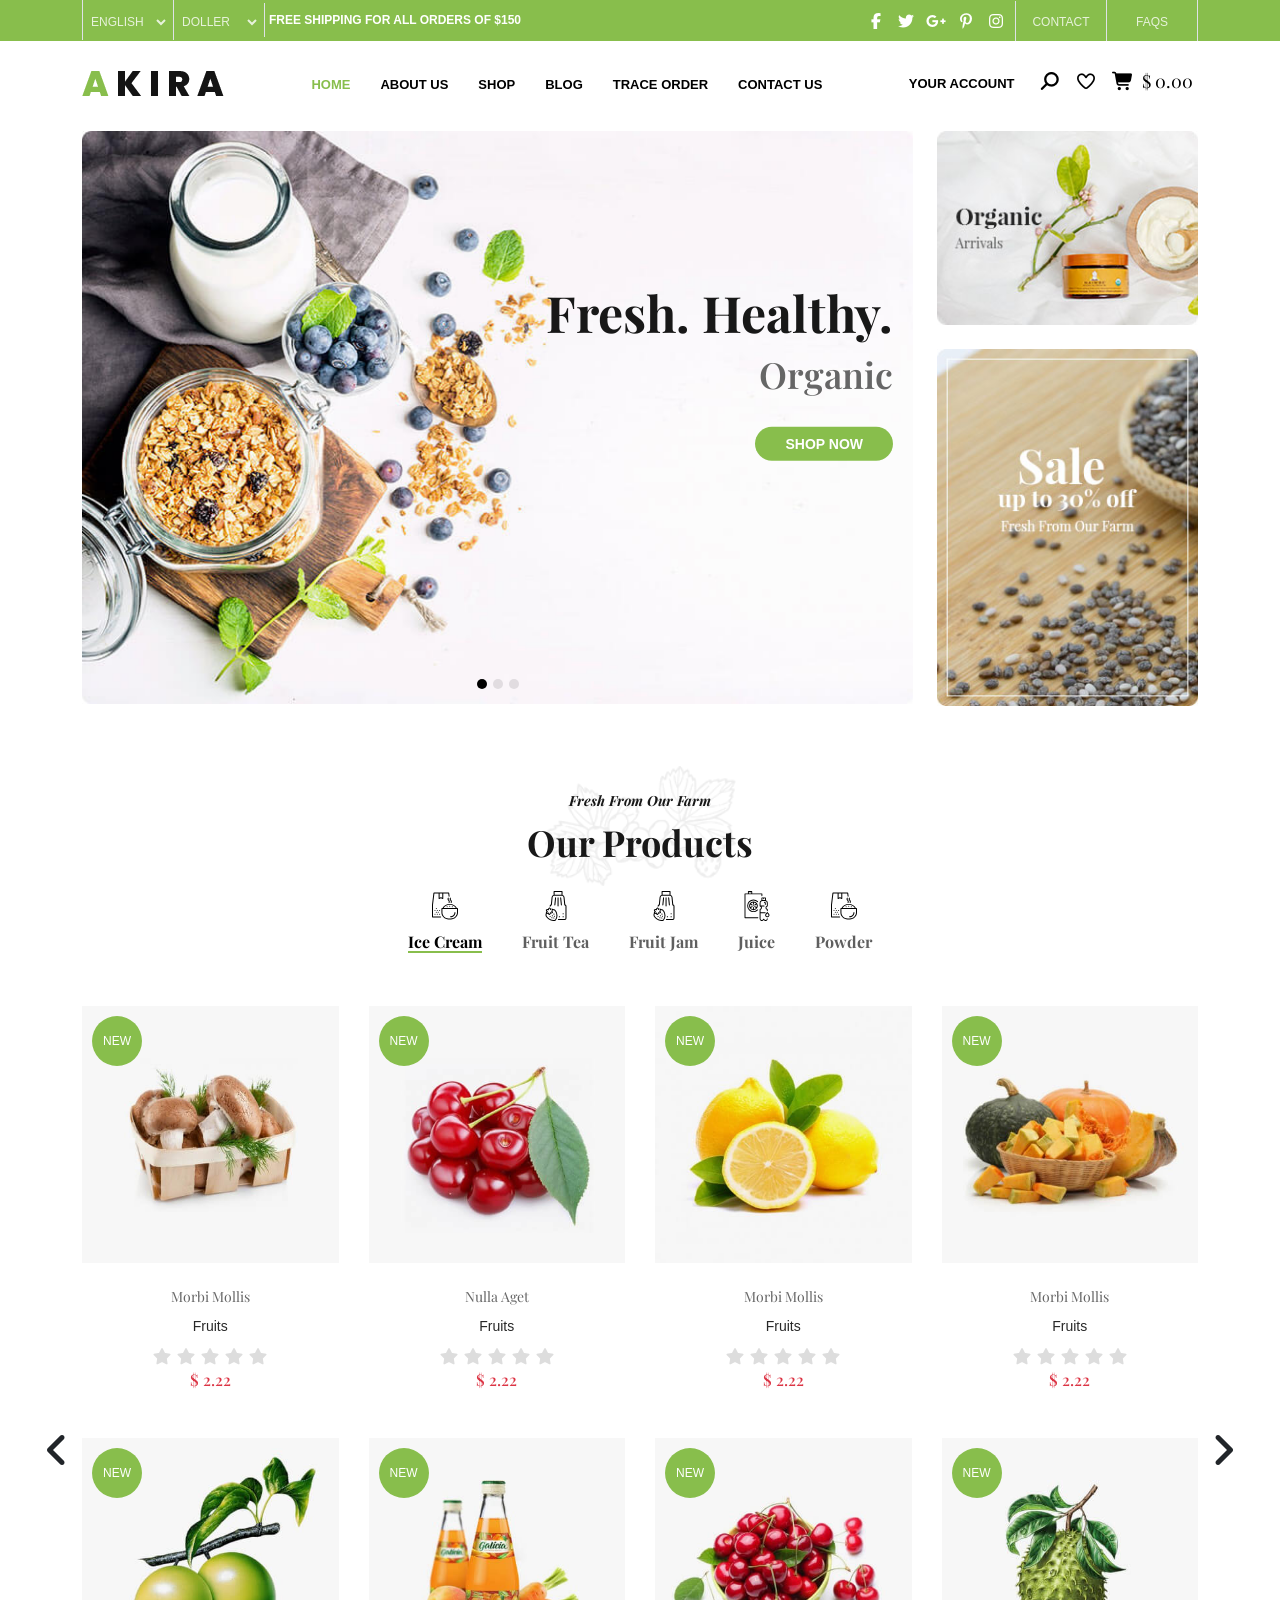
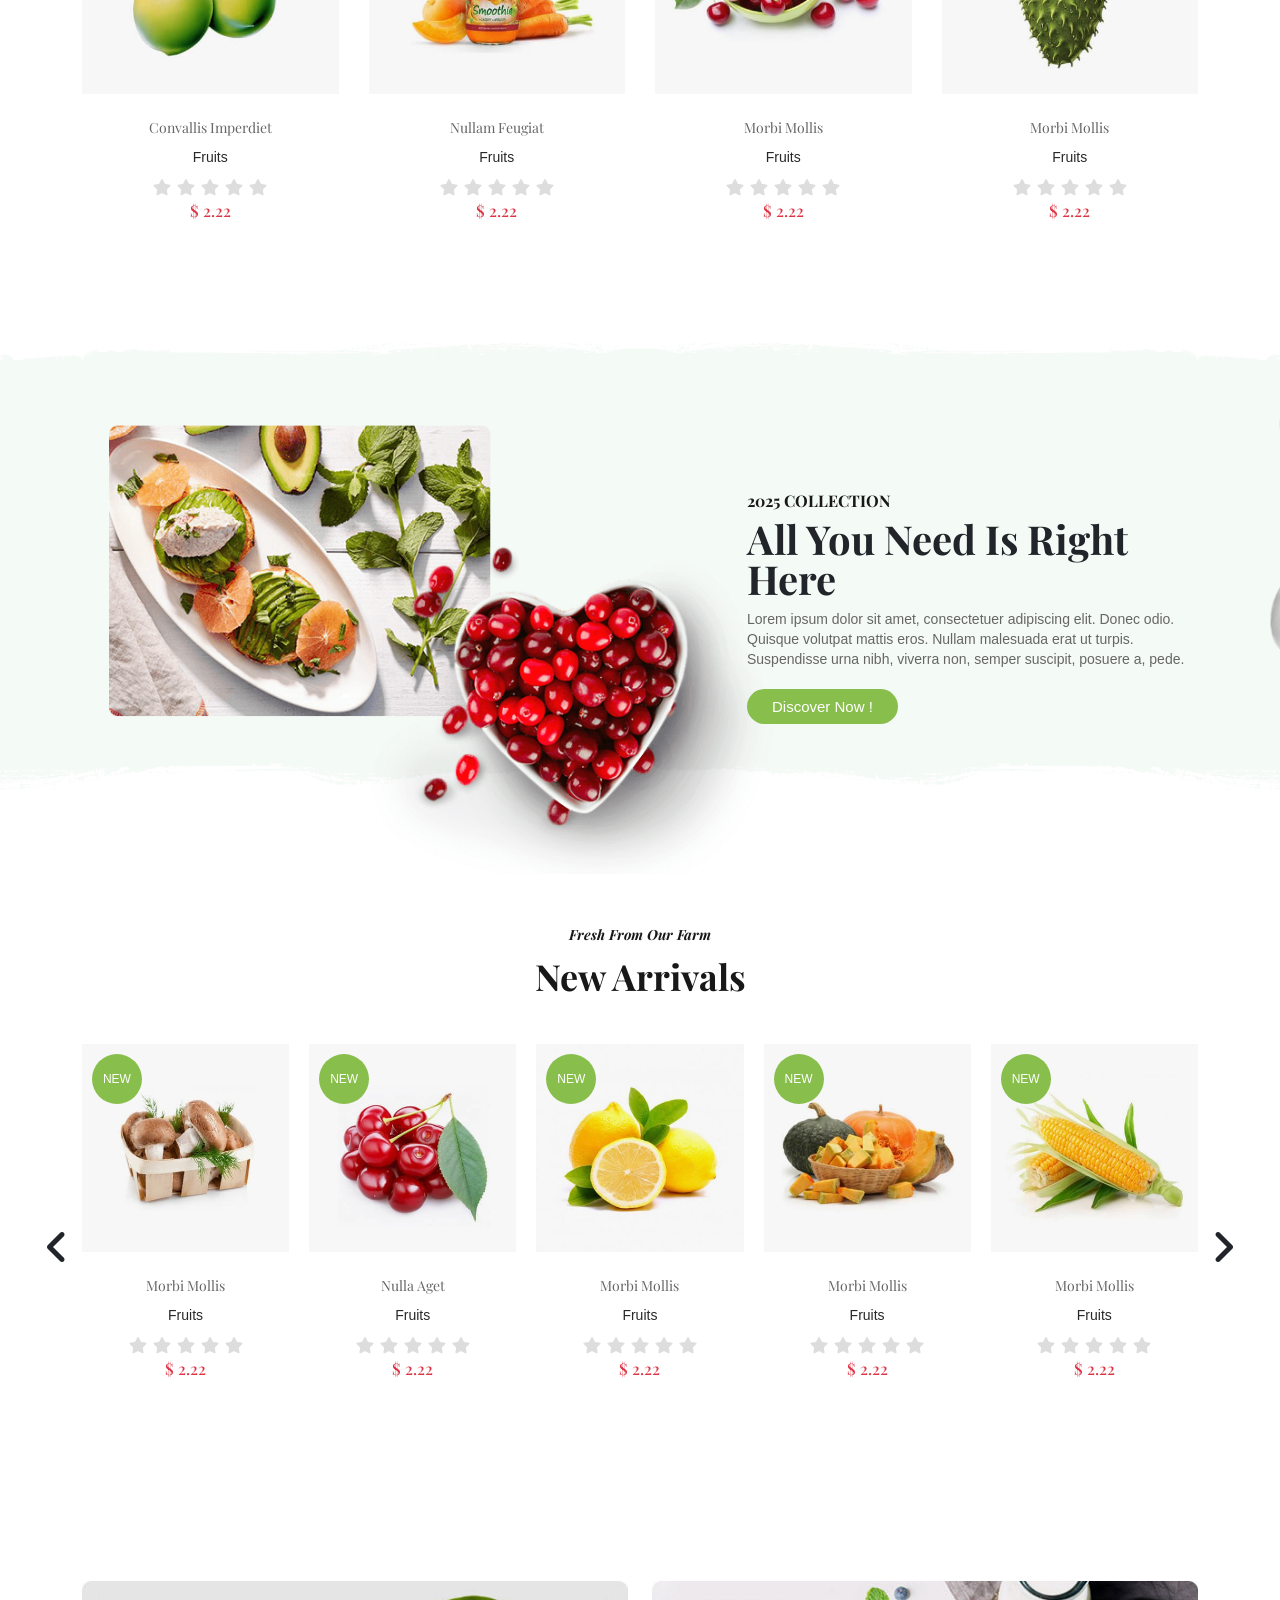
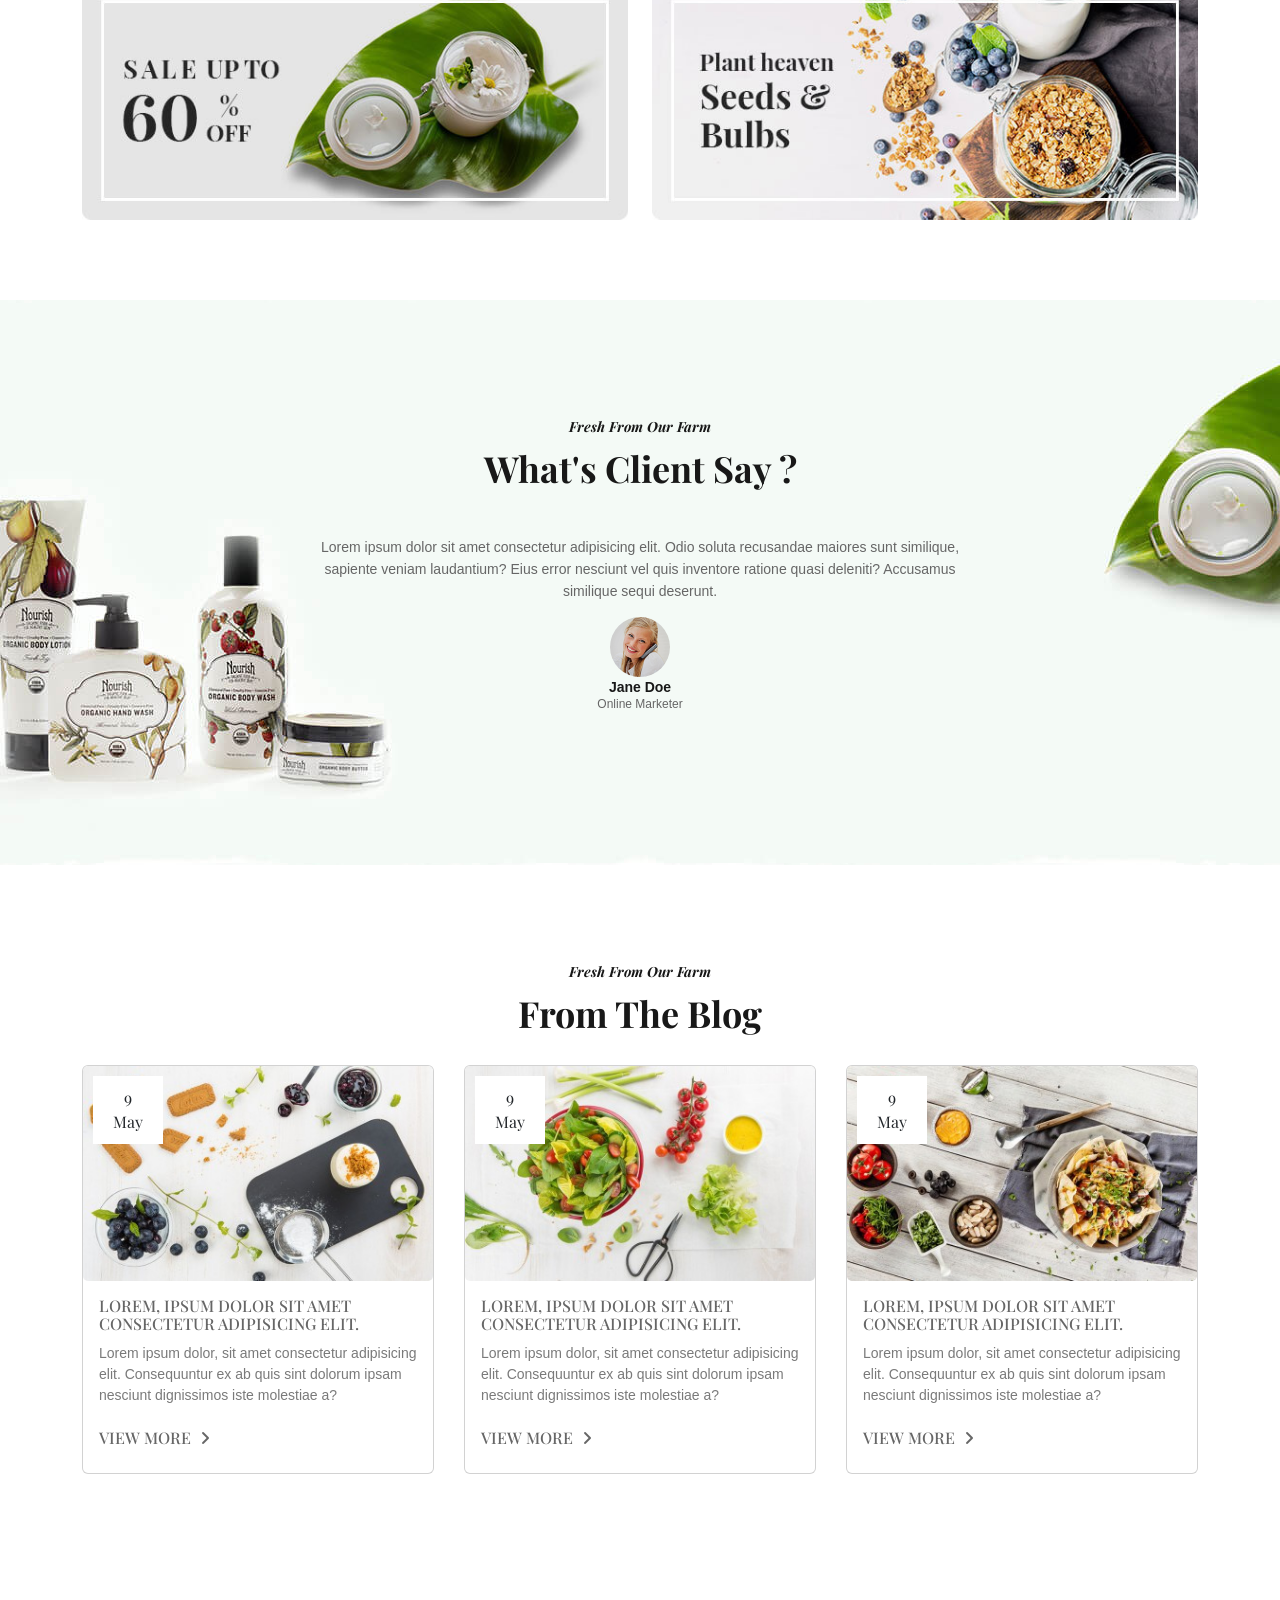
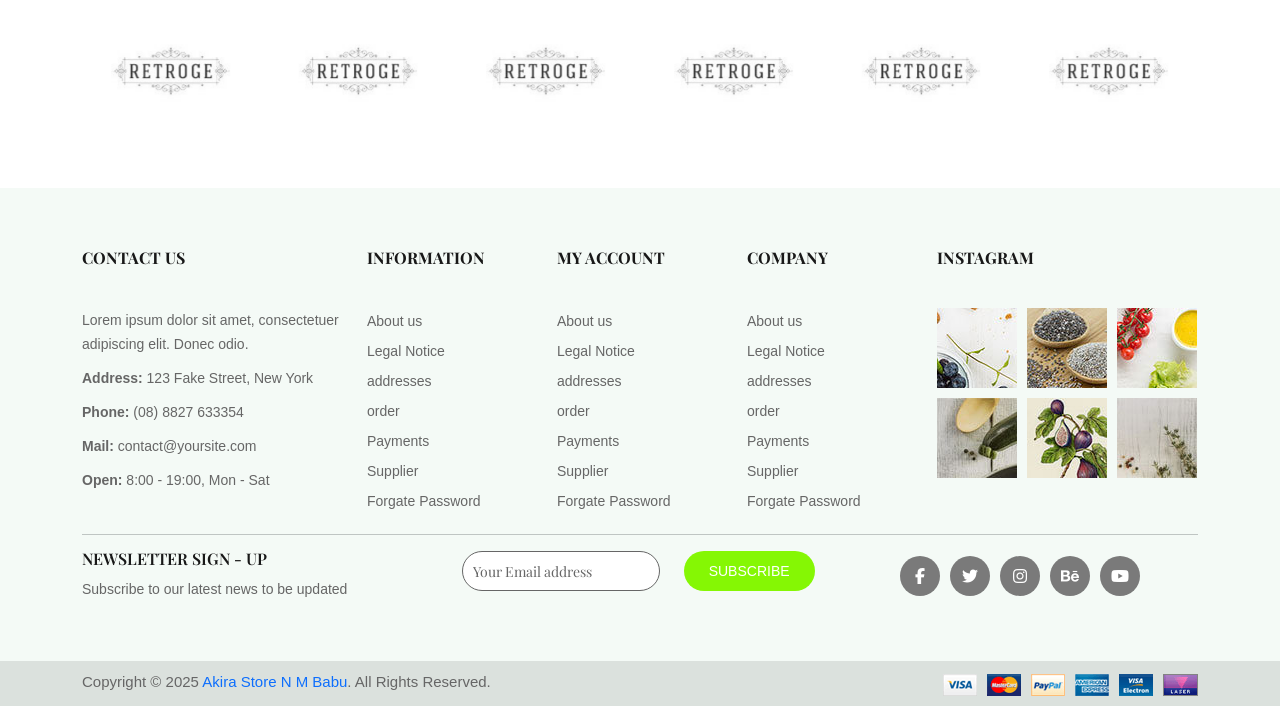
<file: index.html>
<!DOCTYPE html>
<html lang="en">
<head>
    <meta charset="UTF-8">
    <meta name="viewport" content="width=device-width, initial-scale=1.0">
    <meta http-equiv="X-UA-Compatible" content="IE=7">
    <meta name="description" content="eCommerce">
    <meta http-equiv="X-UA-Compatible" content="ie=edge">
    <meta name="keywords" content="eCommerce">
    <meta http-equiv="X-UA-Compatible" content="chrome-1">
    <title>AKIRA eCommerce</title>
    <!-- Fevicon link start  -->
    <link rel="icon" href="images/favicon.ico">
    <!-- Fevicon link end  -->

    <!-- Bootstrap link start  -->
    <link rel="stylesheet" href="css/bootstrap.min.css">
    <!-- Bootstrap link end  -->

    <!-- Animate css link start  -->
    <link rel="stylesheet" href="css/animate.min.css">
    <!-- Animate css link end  -->

    <!-- Owl carousel link start  -->
    <link rel="stylesheet" href="css/owl.carousel.min.css">
    <link rel="stylesheet" href="css/owl.theme.default.min.css">
    <!-- Owl carousel link end  -->

    <!-- AOS link start  -->
    <link rel="stylesheet" href="css/aos.css">
    <!-- AOS link end  -->

    <!-- Vanobox css link start  -->
    <link rel="stylesheet" href="css/venobox.min.css">
    <!-- Vanobox css link end  -->

    <!-- Font-Awesome link start  -->
    <link rel="stylesheet" href="css/all.min.css">
    <!-- Font-Awesome link end  -->

    <!-- Main css link start  -->
    <link rel="stylesheet" href="css/style.css">
    <!-- Main css link end  -->

    <!-- Responsive link start  -->
    <link rel="stylesheet" href="css/responsive.css">
    <!-- Responsive link end  -->

</head>
<body>

    <!-- Wrapper start  -->
    <div class="wrapper" id="wrapper"></div>
    <!-- Wrapper end  -->

    <!-- Header start  -->
    <header class="header d-none d-lg-block">
        <div class="container">
            <div class="row">
                <div class="col-lg-6">
                    <div class="leftHeader d-flex align-items-center">
                        <div class="col-2 border-start py-2 px-1">
                            <select name="" id="" class="">
                                <option value="">English</option>
                                <option value="">Chine</option>
                                <option value="">Spanish</option>
                            </select>
                        </div>
                        <div class="col-2 border-start py-2 px-1">
                            <select name="" id="">
                                <option value="">Doller</option>
                                <option value="">Euro</option>
                            </select>
                        </div>
                        <div class="col-8 border-start py-2 px-1">
                            <p>FREE SHIPPING FOR ALL ORDERS OF $150</p>
                        </div>
                    </div>
                </div>
                <div class="col-lg-6">
                    <div class="leftHeader rightHeader d-flex align-items-center flex-row-reverse">
                        <div class="col-2 border-end py-2 px-1 text-center">
                           <a href="faq.html">FAQS</a>
                        </div>
                        <div class="col-2 border-end py-2 px-1 text-center">
                            <a href="contact-us.html">Contact</a>
                        </div>
                        <div class="col-8 border-end py-2 px-1">
                            <ul class="d-flex justify-content-end align-items-center">
                                <li><a href=""><i class="fab fa-facebook-f"></i></a></li>
                                <li><a href=""><i class="fab fa-twitter"></i></a></li>
                                <li><a href=""><i class="fab fa-google-plus-g"></i></a></li>
                                <li><a href=""><i class="fab fa-pinterest-p"></i></a></li>
                                <li><a href=""><i class="fab fa-instagram"></i></a></li>
                            </ul>
                        </div>
                    </div>
                </div>
            </div>
        </div>
    </header>
    <!-- Header end  -->

    <!-- Nav bar start  -->
    <nav class="navbar navbar-expand-lg navbar-light menu">
        <div class="container">
            <a class="navbar-brand" href="index.html">
                <img src="images/demo3-logo.png" alt="demo3-logo" title="Site Logo" class="img-fluid">
            </a>
            <button class="navbar-toggler" type="button" data-bs-toggle="collapse" data-bs-target="#navbarSupportedContent"
                aria-controls="navbarSupportedContent" aria-expanded="false" aria-label="Toggle navigation">
                <span class="navbar-toggler-icon"></span>
            </button>
            <div class="collapse navbar-collapse" id="navbarSupportedContent">
                <ul class="navbar-nav m-auto mb-2 mb-lg-0">
                    <li class="nav-item">
                        <a class="nav-link active" aria-current="page" href="index.html">Home</a>
                    </li>
                    <li class="nav-item">
                        <a class="nav-link" href="about-us.html">About us</a>
                    </li>
                    <li class="nav-item">
                        <a class="nav-link" href="shop.html">Shop</a>
                    </li>
                    <li class="nav-item">
                        <a class="nav-link" href="blog.html">Blog</a>
                    </li>
                    <li class="nav-item">
                        <a class="nav-link" href="order-trace.html">Trace Order</a>
                    </li>
                    <li class="nav-item">
                        <a class="nav-link" href="contact-us.html">Contact us</a>
                    </li>
                </ul>
                <div class="navBtnPart">
                    <a href="" class="accBtn" data-bs-toggle="offcanvas" data-bs-target="#offcanvasRight"
        aria-controls="offcanvasRight">Your account</a>
                    <a href="" data-bs-toggle="modal" data-bs-target="#exampleModal"><i class="fas fa-magnifying-glass"></i></a>
                    <a href="wishlist.html"><i class="far fa-heart"></i></a>
                    <a href="" data-bs-toggle="offcanvas" data-bs-target="#offcanvasRightTwo"
        aria-controls="offcanvasRight"><i class="fas fa-shopping-cart me-2"></i>$ 0.00</a>
                </div>
            </div>
        </div>
    </nav>
    <!-- Nav bar end  -->

    <!-- Main part start  -->
    <main>
        <!-- Banner slider part start  -->
        <section class="bannerSlider" id="bannerSlider">
            <div class="container">
                <div class="row">
                    <div class="col-lg-9">
                        <div class="bannerSliderPart">
                            <div id="carouselExampleCaptions" class="carousel slide">
                                <div class="carousel-indicators">
                                    <button type="button" data-bs-target="#carouselExampleCaptions" data-bs-slide-to="0" class="active"
                                        aria-current="true" aria-label="Slide 1"></button>
                                    <button type="button" data-bs-target="#carouselExampleCaptions" data-bs-slide-to="1"
                                        aria-label="Slide 2"></button>
                                    <button type="button" data-bs-target="#carouselExampleCaptions" data-bs-slide-to="2"
                                        aria-label="Slide 3"></button>
                                </div>
                                <div class="carousel-inner">
                                    <div class="carousel-item active rounded-3">
                                        <img src="images/demo3-slider1.jpg" class="d-block w-100" alt="demo3-slider1">
                                        <div class="carousel-caption d-none d-sm-block text-end" >
                                            <div class="wow animate__animated animate__fadeInUp" data-wow-duration="2s" data-wow-delay=".5s" data-wow-offset="0">
                                                <h2>Fresh. Healthy.</h2>
                                                <h5>Organic</h5>
                                                <a href="" class="cmnBtn">Shop now</a>
                                            </div>
                                        </div>
                                    </div>
                                    <div class="carousel-item rounded-3">
                                        <img src="images/demo3-slider2.jpg" class="d-block w-100" alt="demo3-slider2">
                                        <div class="carousel-caption d-none d-sm-block text-end">
                                            <div class="wow animate__animated animate__fadeInUp"
                                            data-wow-duration="2s" data-wow-delay=".5s" data-wow-offset="0">
                                                <h2>Fresh. Healthy.</h2>
                                                <h5>Organic</h5>
                                                <a href="" class="cmnBtn">Shop now</a>
                                            </div>
                                        </div>
                                    </div>
                                    <div class="carousel-item rounded-3">
                                        <img src="images/demo3-slider3.jpg" class="d-block w-100" alt="demo3-slider3">
                                        <div class="carousel-caption d-none d-sm-block text-end">
                                           <div class="wow animate__animated animate__fadeInUp" data-wow-duration="2s" data-wow-delay=".5s" data-wow-offset="0">
                                            <h2>Fresh. Healthy.</h2>
                                            <h5>Organic</h5>
                                            <a href="" class="cmnBtn">Shop now</a>
                                           </div>
                                        </div>
                                    </div>
                                </div>
                                <button class="carousel-control-prev d-none" type="button" data-bs-target="#carouselExampleCaptions" data-bs-slide="prev">
                                    <span class="carousel-control-prev-icon" aria-hidden="true"></span>
                                    <span class="visually-hidden">Previous</span>
                                </button>
                                <button class="carousel-control-next d-none" type="button" data-bs-target="#carouselExampleCaptions" data-bs-slide="next">
                                    <span class="carousel-control-next-icon" aria-hidden="true"></span>
                                    <span class="visually-hidden">Next</span>
                                </button>
                            </div>
                        </div>
                    </div>
                    <div class="col-lg-3">
                        <div class="bannerSliderRightImg">
                            <div class="sliderRightImg mb-4">
                                <a href="">
                                    <img src="images/demo3-bn11.jpg" alt="demo3-bn11" class="img-fluid w-100" >
                                </a>
                            </div>
                            <div class="sliderRightImg">
                                <a href="">
                                    <img src="images/demo3-bn12.jpg" alt="demo3-bn12" class="img-fluid w-100">
                                </a>
                            </div>
                        </div>
                    </div>
                </div>
            </div>
        </section>
        <!-- Banner slider part end  -->

        <!-- Product part start  -->
        <section class="productPart" id="productPart">
            <div class="container">
                <div class="row">
                    <div class="col-12">
                        <div class="productHead text-center p-4">
                            <h5>Fresh From Our Farm</h5>
                            <h3>Our Products</h3>
                        </div>
                    </div>
                    <div class="col-12 col-sm-12 col-md-12 col-lg-12">
                        <ul class="nav nav-tabs d-flex justify-content-center border-0 mb-5" id="myTab" role="tablist">
                            <li class="nav-item" role="presentation">
                                <button class="nav-link active" id="ice-tab" data-bs-toggle="tab" data-bs-target="#ice-tab-pane" type="button"
                                    role="tab" aria-controls="ice-tab-pane" aria-selected="true"><img src="images/image (4).svg" alt=""> <br> Ice cream</button>
                            </li>
                            <li class="nav-item" role="presentation">
                                <button class="nav-link" id="tea-tab" data-bs-toggle="tab" data-bs-target="#tea-tab-pane" type="button"
                                    role="tab" aria-controls="tea-tab-pane" aria-selected="false"><img src="images/image (2).svg" alt=""> <br> fruit Tea</button>
                            </li>
                            <li class="nav-item" role="presentation">
                                <button class="nav-link" id="jam-tab" data-bs-toggle="tab" data-bs-target="#jam-tab-pane" type="button"
                                    role="tab" aria-controls="jam-tab-pane" aria-selected="false"><img src="images/image (2).svg" alt=""> <br> Fruit Jam</button>
                            </li>
                            <li class="nav-item" role="presentation">
                                <button class="nav-link" id="juice-tab" data-bs-toggle="tab" data-bs-target="#juice-tab-pane" type="button"
                                    role="tab" aria-controls="juice-tab-pane" aria-selected="false"><img src="images/image (3).svg" alt=""> <br> Juice</button>
                            </li>
                            <li class="nav-item" role="presentation">
                                <button class="nav-link" id="powder-tab" data-bs-toggle="tab" data-bs-target="#powder-tab-pane" type="button"
                                    role="tab" aria-controls="powder-tab-pane" aria-selected="false"><img src="images/image (4).svg" alt=""> <br> Powder</button>
                            </li>
                            
                        </ul>
                        <div class="tab-content" id="myTabContent">
                            <div class="tab-pane fade show active" id="ice-tab-pane" role="tabpanel" aria-labelledby="ice-tab" tabindex="0">
                            <div class="row">
                                <div class="col-12">
                                    <div class="productSlider owl-carousel">
                                        <div class="productList">
                                            <div class="prodItem mb-4">
                                                <a href="">
                                                    <div class="prodImage">
                                                        <img src="images/morbi-mollis.jpg" alt="morbi-mollis" title="morbi-mollis"
                                                            class="img-fluid w-100">
                                                        <span class="newBtn">New</span>
                                                        <div class="prodBtnPart text-center">
                                                            <a href="" title="Compare"><i class="fas fa-expand-arrows-alt"></i></a>
                                                            <a href="" title="Wish-List"><i class="far fa-heart"></i></a>
                                                            <a href="" title="Shopping cart"><i class="fas fa-shopping-cart"></i></a>
                                                            <a href="" title="Product Search"><i class="fas fa-magnifying-glass"></i></a>
                                                        </div>
                                                    </div>
                                                    <div class="prodCont text-center p-4">
                                                        <h4>Morbi mollis</h4>
                                                        <h5>Fruits</h5>
                                                        <span>
                                                            <i class="fas fa-star"></i>
                                                            <i class="fas fa-star"></i>
                                                            <i class="fas fa-star"></i>
                                                            <i class="fas fa-star"></i>
                                                            <i class="fas fa-star"></i>
                                                        </span>
                            
                                                        <p>$ 2.22</p>
                                                    </div>
                                                </a>
                                            </div>
                                            <div class="prodItem mb-4">
                                                <a href="">
                                                    <div class="prodImage">
                                                        <img src="images/convallis-imperdiet.jpg" alt="convallis-imperdiet" title="morbi-mollis"
                                                            class="img-fluid w-100">
                                                        <span class="newBtn">New</span>
                                                        <div class="prodBtnPart text-center">
                                                            <a href="" title="Compare"><i class="fas fa-expand-arrows-alt"></i></a>
                                                            <a href="" title="Wish-List"><i class="far fa-heart"></i></a>
                                                            <a href="" title="Shopping cart"><i class="fas fa-shopping-cart"></i></a>
                                                            <a href="" title="Product Search"><i class="fas fa-magnifying-glass"></i></a>
                                                        </div>
                                                    </div>
                                                    <div class="prodCont text-center p-4">
                                                        <h4>Convallis Imperdiet</h4>
                                                        <h5>Fruits</h5>
                                                        <span>
                                                            <i class="fas fa-star"></i>
                                                            <i class="fas fa-star"></i>
                                                            <i class="fas fa-star"></i>
                                                            <i class="fas fa-star"></i>
                                                            <i class="fas fa-star"></i>
                                                        </span>
                            
                                                        <p>$ 2.22</p>
                                                    </div>
                                                </a>
                                            </div>
                                        </div>
                                        <div class="productList">
                                            <div class="prodItem mb-4">
                                                <a href="">
                                                    <div class="prodImage">
                                                        <img src="images/nulla-eget.jpg" alt="nulla-eget" title="morbi-mollis"
                                                            class="img-fluid w-100">
                                                        <span class="newBtn">New</span>
                                                        <div class="prodBtnPart text-center">
                                                            <a href="" title="Compare"><i class="fas fa-expand-arrows-alt"></i></a>
                                                            <a href="" title="Wish-List"><i class="far fa-heart"></i></a>
                                                            <a href="" title="Shopping cart"><i class="fas fa-shopping-cart"></i></a>
                                                            <a href="" title="Product Search"><i class="fas fa-magnifying-glass"></i></a>
                                                        </div>
                                                    </div>
                                                    <div class="prodCont text-center p-4">
                                                        <h4>Nulla aget</h4>
                                                        <h5>Fruits</h5>
                                                        <span>
                                                            <i class="fas fa-star"></i>
                                                            <i class="fas fa-star"></i>
                                                            <i class="fas fa-star"></i>
                                                            <i class="fas fa-star"></i>
                                                            <i class="fas fa-star"></i>
                                                        </span>
                            
                                                        <p>$ 2.22</p>
                                                    </div>
                                                </a>
                                            </div>
                                            <div class="prodItem mb-4">
                                                <a href="">
                                                    <div class="prodImage">
                                                        <img src="images/nullam-feugiat.jpg" alt="nullam-feugiat" title="morbi-mollis"
                                                            class="img-fluid w-100">
                                                        <span class="newBtn">New</span>
                                                        <div class="prodBtnPart text-center">
                                                            <a href="" title="Compare"><i class="fas fa-expand-arrows-alt"></i></a>
                                                            <a href="" title="Wish-List"><i class="far fa-heart"></i></a>
                                                            <a href="" title="Shopping cart"><i class="fas fa-shopping-cart"></i></a>
                                                            <a href="" title="Product Search"><i class="fas fa-magnifying-glass"></i></a>
                                                        </div>
                                                    </div>
                                                    <div class="prodCont text-center p-4">
                                                        <h4>Nullam feugiat</h4>
                                                        <h5>Fruits</h5>
                                                        <span>
                                                            <i class="fas fa-star"></i>
                                                            <i class="fas fa-star"></i>
                                                            <i class="fas fa-star"></i>
                                                            <i class="fas fa-star"></i>
                                                            <i class="fas fa-star"></i>
                                                        </span>
                            
                                                        <p>$ 2.22</p>
                                                    </div>
                                                </a>
                                            </div>
                                        </div>
                                        <div class="productList">
                                            <div class="prodItem mb-4">
                                                <a href="">
                                                    <div class="prodImage">
                                                        <img src="images/quisque-ornare.jpg" alt="morbi-mollis" title="morbi-mollis"
                                                            class="img-fluid w-100">
                                                        <span class="newBtn">New</span>
                                                        <div class="prodBtnPart text-center">
                                                            <a href="" title="Compare"><i class="fas fa-expand-arrows-alt"></i></a>
                                                            <a href="" title="Wish-List"><i class="far fa-heart"></i></a>
                                                            <a href="" title="Shopping cart"><i class="fas fa-shopping-cart"></i></a>
                                                            <a href="" title="Product Search"><i class="fas fa-magnifying-glass"></i></a>
                                                        </div>
                                                    </div>
                                                    <div class="prodCont text-center p-4">
                                                        <h4>Morbi mollis</h4>
                                                        <h5>Fruits</h5>
                                                        <span>
                                                            <i class="fas fa-star"></i>
                                                            <i class="fas fa-star"></i>
                                                            <i class="fas fa-star"></i>
                                                            <i class="fas fa-star"></i>
                                                            <i class="fas fa-star"></i>
                                                        </span>
                            
                                                        <p>$ 2.22</p>
                                                    </div>
                                                </a>
                                            </div>
                                            <div class="prodItem mb-4">
                                                <a href="">
                                                    <div class="prodImage">
                                                        <img src="images/sellus-quam-augue.jpg" alt="morbi-mollis" title="morbi-mollis"
                                                            class="img-fluid w-100">
                                                        <span class="newBtn">New</span>
                                                        <div class="prodBtnPart text-center">
                                                            <a href="" title="Compare"><i class="fas fa-expand-arrows-alt"></i></a>
                                                            <a href="" title="Wish-List"><i class="far fa-heart"></i></a>
                                                            <a href="" title="Shopping cart"><i class="fas fa-shopping-cart"></i></a>
                                                            <a href="" title="Product Search"><i class="fas fa-magnifying-glass"></i></a>
                                                        </div>
                                                    </div>
                                                    <div class="prodCont text-center p-4">
                                                        <h4>Morbi mollis</h4>
                                                        <h5>Fruits</h5>
                                                        <span>
                                                            <i class="fas fa-star"></i>
                                                            <i class="fas fa-star"></i>
                                                            <i class="fas fa-star"></i>
                                                            <i class="fas fa-star"></i>
                                                            <i class="fas fa-star"></i>
                                                        </span>
                            
                                                        <p>$ 2.22</p>
                                                    </div>
                                                </a>
                                            </div>
                                        </div>
                                        <div class="productList">
                                            <div class="prodItem mb-4">
                                                <a href="">
                                                    <div class="prodImage">
                                                        <img src="images/susdisse-potenti.jpg" alt="morbi-mollis" title="morbi-mollis"
                                                            class="img-fluid w-100">
                                                        <span class="newBtn">New</span>
                                                        <div class="prodBtnPart text-center">
                                                            <a href="" title="Compare"><i class="fas fa-expand-arrows-alt"></i></a>
                                                            <a href="" title="Wish-List"><i class="far fa-heart"></i></a>
                                                            <a href="" title="Shopping cart"><i class="fas fa-shopping-cart"></i></a>
                                                            <a href="" title="Product Search"><i class="fas fa-magnifying-glass"></i></a>
                                                        </div>
                                                    </div>
                                                    <div class="prodCont text-center p-4">
                                                        <h4>Morbi mollis</h4>
                                                        <h5>Fruits</h5>
                                                        <span>
                                                            <i class="fas fa-star"></i>
                                                            <i class="fas fa-star"></i>
                                                            <i class="fas fa-star"></i>
                                                            <i class="fas fa-star"></i>
                                                            <i class="fas fa-star"></i>
                                                        </span>
                            
                                                        <p>$ 2.22</p>
                                                    </div>
                                                </a>
                                            </div>
                                            <div class="prodItem mb-4">
                                                <a href="">
                                                    <div class="prodImage">
                                                        <img src="images/tesque-nunc-leo.jpg" alt="morbi-mollis" title="morbi-mollis"
                                                            class="img-fluid w-100">
                                                        <span class="newBtn">New</span>
                                                        <div class="prodBtnPart text-center">
                                                            <a href="" title="Compare"><i class="fas fa-expand-arrows-alt"></i></a>
                                                            <a href="" title="Wish-List"><i class="far fa-heart"></i></a>
                                                            <a href="" title="Shopping cart"><i class="fas fa-shopping-cart"></i></a>
                                                            <a href="" title="Product Search"><i class="fas fa-magnifying-glass"></i></a>
                                                        </div>
                                                    </div>
                                                    <div class="prodCont text-center p-4">
                                                        <h4>Morbi mollis</h4>
                                                        <h5>Fruits</h5>
                                                        <span>
                                                            <i class="fas fa-star"></i>
                                                            <i class="fas fa-star"></i>
                                                            <i class="fas fa-star"></i>
                                                            <i class="fas fa-star"></i>
                                                            <i class="fas fa-star"></i>
                                                        </span>
                            
                                                        <p>$ 2.22</p>
                                                    </div>
                                                </a>
                                            </div>
                                        </div>
                                        <div class="productList">
                                            <div class="prodItem mb-4">
                                                <a href="">
                                                    <div class="prodImage">
                                                        <img src="images/maecenas-pretium.jpg" alt="morbi-mollis" title="morbi-mollis"
                                                            class="img-fluid w-100">
                                                        <span class="newBtn">New</span>
                                                        <div class="prodBtnPart text-center">
                                                            <a href="" title="Compare"><i class="fas fa-expand-arrows-alt"></i></a>
                                                            <a href="" title="Wish-List"><i class="far fa-heart"></i></a>
                                                            <a href="" title="Shopping cart"><i class="fas fa-shopping-cart"></i></a>
                                                            <a href="" title="Product Search"><i class="fas fa-magnifying-glass"></i></a>
                                                        </div>
                                                    </div>
                                                    <div class="prodCont text-center p-4">
                                                        <h4>Morbi mollis</h4>
                                                        <h5>Fruits</h5>
                                                        <span>
                                                            <i class="fas fa-star"></i>
                                                            <i class="fas fa-star"></i>
                                                            <i class="fas fa-star"></i>
                                                            <i class="fas fa-star"></i>
                                                            <i class="fas fa-star"></i>
                                                        </span>
                            
                                                        <p>$ 2.22</p>
                                                    </div>
                                                </a>
                                            </div>
                                            <div class="prodItem mb-4">
                                                <a href="">
                                                    <div class="prodImage">
                                                        <img src="images/morbi-in-hendrerit.jpg" alt="morbi-mollis" title="morbi-mollis"
                                                            class="img-fluid w-100">
                                                        <span class="newBtn">New</span>
                                                        <div class="prodBtnPart text-center">
                                                            <a href="" title="Compare"><i class="fas fa-expand-arrows-alt"></i></a>
                                                            <a href="" title="Wish-List"><i class="far fa-heart"></i></a>
                                                            <a href="" title="Shopping cart"><i class="fas fa-shopping-cart"></i></a>
                                                            <a href="" title="Product Search"><i class="fas fa-magnifying-glass"></i></a>
                                                        </div>
                                                    </div>
                                                    <div class="prodCont text-center p-4">
                                                        <h4>Morbi mollis</h4>
                                                        <h5>Fruits</h5>
                                                        <span>
                                                            <i class="fas fa-star"></i>
                                                            <i class="fas fa-star"></i>
                                                            <i class="fas fa-star"></i>
                                                            <i class="fas fa-star"></i>
                                                            <i class="fas fa-star"></i>
                                                        </span>
                                                        <p>$ 2.22</p>
                                                    </div>
                                                </a>
                                            </div>
                                        </div>
                                    </div>
                                </div>
                            </div>
                            </div>
                            <div class="tab-pane fade" id="tea-tab-pane" role="tabpanel" aria-labelledby="tea-tab" tabindex="0">
                                <div class="row">
                                    <div class="col-12">
                                        <div class="productSlider owl-carousel">
                                            <div class="productList">
                                                <div class="prodItem mb-4">
                                                    <a href="">
                                                        <div class="prodImage">
                                                            <img src="images/morbi-mollis.jpg" alt="morbi-mollis" title="morbi-mollis"
                                                                class="img-fluid w-100">
                                                            <span class="newBtn">New</span>
                                                            <div class="prodBtnPart text-center">
                                                                <a href="" title="Compare"><i class="fas fa-expand-arrows-alt"></i></a>
                                                                <a href="" title="Wish-List"><i class="far fa-heart"></i></a>
                                                                <a href="" title="Shopping cart"><i class="fas fa-shopping-cart"></i></a>
                                                                <a href="" title="Product Search"><i class="fas fa-magnifying-glass"></i></a>
                                                            </div>
                                                        </div>
                                                        <div class="prodCont text-center p-4">
                                                            <h4>Morbi mollis</h4>
                                                            <h5>Fruits</h5>
                                                            <span>
                                                                <i class="fas fa-star"></i>
                                                                <i class="fas fa-star"></i>
                                                                <i class="fas fa-star"></i>
                                                                <i class="fas fa-star"></i>
                                                                <i class="fas fa-star"></i>
                                                            </span>
                                
                                                            <p>$ 2.22</p>
                                                        </div>
                                                    </a>
                                                </div>
                                                <div class="prodItem mb-4">
                                                    <a href="">
                                                        <div class="prodImage">
                                                            <img src="images/convallis-imperdiet.jpg" alt="convallis-imperdiet" title="morbi-mollis"
                                                                class="img-fluid w-100">
                                                            <span class="newBtn">New</span>
                                                            <div class="prodBtnPart text-center">
                                                                <a href="" title="Compare"><i class="fas fa-expand-arrows-alt"></i></a>
                                                                <a href="" title="Wish-List"><i class="far fa-heart"></i></a>
                                                                <a href="" title="Shopping cart"><i class="fas fa-shopping-cart"></i></a>
                                                                <a href="" title="Product Search"><i class="fas fa-magnifying-glass"></i></a>
                                                            </div>
                                                        </div>
                                                        <div class="prodCont text-center p-4">
                                                            <h4>Convallis Imperdiet</h4>
                                                            <h5>Fruits</h5>
                                                            <span>
                                                                <i class="fas fa-star"></i>
                                                                <i class="fas fa-star"></i>
                                                                <i class="fas fa-star"></i>
                                                                <i class="fas fa-star"></i>
                                                                <i class="fas fa-star"></i>
                                                            </span>
                                
                                                            <p>$ 2.22</p>
                                                        </div>
                                                    </a>
                                                </div>
                                            </div>
                                            <div class="productList">
                                                <div class="prodItem mb-4">
                                                    <a href="">
                                                        <div class="prodImage">
                                                            <img src="images/nulla-eget.jpg" alt="nulla-eget" title="morbi-mollis"
                                                                class="img-fluid w-100">
                                                            <span class="newBtn">New</span>
                                                            <div class="prodBtnPart text-center">
                                                                <a href="" title="Compare"><i class="fas fa-expand-arrows-alt"></i></a>
                                                                <a href="" title="Wish-List"><i class="far fa-heart"></i></a>
                                                                <a href="" title="Shopping cart"><i class="fas fa-shopping-cart"></i></a>
                                                                <a href="" title="Product Search"><i class="fas fa-magnifying-glass"></i></a>
                                                            </div>
                                                        </div>
                                                        <div class="prodCont text-center p-4">
                                                            <h4>Nulla aget</h4>
                                                            <h5>Fruits</h5>
                                                            <span>
                                                                <i class="fas fa-star"></i>
                                                                <i class="fas fa-star"></i>
                                                                <i class="fas fa-star"></i>
                                                                <i class="fas fa-star"></i>
                                                                <i class="fas fa-star"></i>
                                                            </span>
                                
                                                            <p>$ 2.22</p>
                                                        </div>
                                                    </a>
                                                </div>
                                                <div class="prodItem mb-4">
                                                    <a href="">
                                                        <div class="prodImage">
                                                            <img src="images/nullam-feugiat.jpg" alt="nullam-feugiat" title="morbi-mollis"
                                                                class="img-fluid w-100">
                                                            <span class="newBtn">New</span>
                                                            <div class="prodBtnPart text-center">
                                                                <a href="" title="Compare"><i class="fas fa-expand-arrows-alt"></i></a>
                                                                <a href="" title="Wish-List"><i class="far fa-heart"></i></a>
                                                                <a href="" title="Shopping cart"><i class="fas fa-shopping-cart"></i></a>
                                                                <a href="" title="Product Search"><i class="fas fa-magnifying-glass"></i></a>
                                                            </div>
                                                        </div>
                                                        <div class="prodCont text-center p-4">
                                                            <h4>Nullam feugiat</h4>
                                                            <h5>Fruits</h5>
                                                            <span>
                                                                <i class="fas fa-star"></i>
                                                                <i class="fas fa-star"></i>
                                                                <i class="fas fa-star"></i>
                                                                <i class="fas fa-star"></i>
                                                                <i class="fas fa-star"></i>
                                                            </span>
                                
                                                            <p>$ 2.22</p>
                                                        </div>
                                                    </a>
                                                </div>
                                            </div>
                                            <div class="productList">
                                                <div class="prodItem mb-4">
                                                    <a href="">
                                                        <div class="prodImage">
                                                            <img src="images/quisque-ornare.jpg" alt="morbi-mollis" title="morbi-mollis"
                                                                class="img-fluid w-100">
                                                            <span class="newBtn">New</span>
                                                            <div class="prodBtnPart text-center">
                                                                <a href="" title="Compare"><i class="fas fa-expand-arrows-alt"></i></a>
                                                                <a href="" title="Wish-List"><i class="far fa-heart"></i></a>
                                                                <a href="" title="Shopping cart"><i class="fas fa-shopping-cart"></i></a>
                                                                <a href="" title="Product Search"><i class="fas fa-magnifying-glass"></i></a>
                                                            </div>
                                                        </div>
                                                        <div class="prodCont text-center p-4">
                                                            <h4>Morbi mollis</h4>
                                                            <h5>Fruits</h5>
                                                            <span>
                                                                <i class="fas fa-star"></i>
                                                                <i class="fas fa-star"></i>
                                                                <i class="fas fa-star"></i>
                                                                <i class="fas fa-star"></i>
                                                                <i class="fas fa-star"></i>
                                                            </span>
                                
                                                            <p>$ 2.22</p>
                                                        </div>
                                                    </a>
                                                </div>
                                                <div class="prodItem mb-4">
                                                    <a href="">
                                                        <div class="prodImage">
                                                            <img src="images/sellus-quam-augue.jpg" alt="morbi-mollis" title="morbi-mollis"
                                                                class="img-fluid w-100">
                                                            <span class="newBtn">New</span>
                                                            <div class="prodBtnPart text-center">
                                                                <a href="" title="Compare"><i class="fas fa-expand-arrows-alt"></i></a>
                                                                <a href="" title="Wish-List"><i class="far fa-heart"></i></a>
                                                                <a href="" title="Shopping cart"><i class="fas fa-shopping-cart"></i></a>
                                                                <a href="" title="Product Search"><i class="fas fa-magnifying-glass"></i></a>
                                                            </div>
                                                        </div>
                                                        <div class="prodCont text-center p-4">
                                                            <h4>Morbi mollis</h4>
                                                            <h5>Fruits</h5>
                                                            <span>
                                                                <i class="fas fa-star"></i>
                                                                <i class="fas fa-star"></i>
                                                                <i class="fas fa-star"></i>
                                                                <i class="fas fa-star"></i>
                                                                <i class="fas fa-star"></i>
                                                            </span>
                                
                                                            <p>$ 2.22</p>
                                                        </div>
                                                    </a>
                                                </div>
                                            </div>
                                            <div class="productList">
                                                <div class="prodItem mb-4">
                                                    <a href="">
                                                        <div class="prodImage">
                                                            <img src="images/susdisse-potenti.jpg" alt="morbi-mollis" title="morbi-mollis"
                                                                class="img-fluid w-100">
                                                            <span class="newBtn">New</span>
                                                            <div class="prodBtnPart text-center">
                                                                <a href="" title="Compare"><i class="fas fa-expand-arrows-alt"></i></a>
                                                                <a href="" title="Wish-List"><i class="far fa-heart"></i></a>
                                                                <a href="" title="Shopping cart"><i class="fas fa-shopping-cart"></i></a>
                                                                <a href="" title="Product Search"><i class="fas fa-magnifying-glass"></i></a>
                                                            </div>
                                                        </div>
                                                        <div class="prodCont text-center p-4">
                                                            <h4>Morbi mollis</h4>
                                                            <h5>Fruits</h5>
                                                            <span>
                                                                <i class="fas fa-star"></i>
                                                                <i class="fas fa-star"></i>
                                                                <i class="fas fa-star"></i>
                                                                <i class="fas fa-star"></i>
                                                                <i class="fas fa-star"></i>
                                                            </span>
                                
                                                            <p>$ 2.22</p>
                                                        </div>
                                                    </a>
                                                </div>
                                                <div class="prodItem mb-4">
                                                    <a href="">
                                                        <div class="prodImage">
                                                            <img src="images/tesque-nunc-leo.jpg" alt="morbi-mollis" title="morbi-mollis"
                                                                class="img-fluid w-100">
                                                            <span class="newBtn">New</span>
                                                            <div class="prodBtnPart text-center">
                                                                <a href="" title="Compare"><i class="fas fa-expand-arrows-alt"></i></a>
                                                                <a href="" title="Wish-List"><i class="far fa-heart"></i></a>
                                                                <a href="" title="Shopping cart"><i class="fas fa-shopping-cart"></i></a>
                                                                <a href="" title="Product Search"><i class="fas fa-magnifying-glass"></i></a>
                                                            </div>
                                                        </div>
                                                        <div class="prodCont text-center p-4">
                                                            <h4>Morbi mollis</h4>
                                                            <h5>Fruits</h5>
                                                            <span>
                                                                <i class="fas fa-star"></i>
                                                                <i class="fas fa-star"></i>
                                                                <i class="fas fa-star"></i>
                                                                <i class="fas fa-star"></i>
                                                                <i class="fas fa-star"></i>
                                                            </span>
                                
                                                            <p>$ 2.22</p>
                                                        </div>
                                                    </a>
                                                </div>
                                            </div>
                                            <div class="productList">
                                                <div class="prodItem mb-4">
                                                    <a href="">
                                                        <div class="prodImage">
                                                            <img src="images/maecenas-pretium.jpg" alt="morbi-mollis" title="morbi-mollis"
                                                                class="img-fluid w-100">
                                                            <span class="newBtn">New</span>
                                                            <div class="prodBtnPart text-center">
                                                                <a href="" title="Compare"><i class="fas fa-expand-arrows-alt"></i></a>
                                                                <a href="" title="Wish-List"><i class="far fa-heart"></i></a>
                                                                <a href="" title="Shopping cart"><i class="fas fa-shopping-cart"></i></a>
                                                                <a href="" title="Product Search"><i class="fas fa-magnifying-glass"></i></a>
                                                            </div>
                                                        </div>
                                                        <div class="prodCont text-center p-4">
                                                            <h4>Morbi mollis</h4>
                                                            <h5>Fruits</h5>
                                                            <span>
                                                                <i class="fas fa-star"></i>
                                                                <i class="fas fa-star"></i>
                                                                <i class="fas fa-star"></i>
                                                                <i class="fas fa-star"></i>
                                                                <i class="fas fa-star"></i>
                                                            </span>
                                
                                                            <p>$ 2.22</p>
                                                        </div>
                                                    </a>
                                                </div>
                                                <div class="prodItem mb-4">
                                                    <a href="">
                                                        <div class="prodImage">
                                                            <img src="images/morbi-in-hendrerit.jpg" alt="morbi-mollis" title="morbi-mollis"
                                                                class="img-fluid w-100">
                                                            <span class="newBtn">New</span>
                                                            <div class="prodBtnPart text-center">
                                                                <a href="" title="Compare"><i class="fas fa-expand-arrows-alt"></i></a>
                                                                <a href="" title="Wish-List"><i class="far fa-heart"></i></a>
                                                                <a href="" title="Shopping cart"><i class="fas fa-shopping-cart"></i></a>
                                                                <a href="" title="Product Search"><i class="fas fa-magnifying-glass"></i></a>
                                                            </div>
                                                        </div>
                                                        <div class="prodCont text-center p-4">
                                                            <h4>Morbi mollis</h4>
                                                            <h5>Fruits</h5>
                                                            <span>
                                                                <i class="fas fa-star"></i>
                                                                <i class="fas fa-star"></i>
                                                                <i class="fas fa-star"></i>
                                                                <i class="fas fa-star"></i>
                                                                <i class="fas fa-star"></i>
                                                            </span>
                                                            <p>$ 2.22</p>
                                                        </div>
                                                    </a>
                                                </div>
                                            </div>
                                        </div>
                                    </div>
                                </div>
                            </div>
                            <div class="tab-pane fade" id="jam-tab-pane" role="tabpanel" aria-labelledby="jam-tab" tabindex="0">
                                <div class="row">
                                    <div class="col-12">
                                        <div class="productSlider owl-carousel">
                                            <div class="productList">
                                                <div class="prodItem mb-4">
                                                    <a href="">
                                                        <div class="prodImage">
                                                            <img src="images/morbi-mollis.jpg" alt="morbi-mollis" title="morbi-mollis"
                                                                class="img-fluid w-100">
                                                            <span class="newBtn">New</span>
                                                            <div class="prodBtnPart text-center">
                                                                <a href="" title="Compare"><i class="fas fa-expand-arrows-alt"></i></a>
                                                                <a href="" title="Wish-List"><i class="far fa-heart"></i></a>
                                                                <a href="" title="Shopping cart"><i class="fas fa-shopping-cart"></i></a>
                                                                <a href="" title="Product Search"><i class="fas fa-magnifying-glass"></i></a>
                                                            </div>
                                                        </div>
                                                        <div class="prodCont text-center p-4">
                                                            <h4>Morbi mollis</h4>
                                                            <h5>Fruits</h5>
                                                            <span>
                                                                <i class="fas fa-star"></i>
                                                                <i class="fas fa-star"></i>
                                                                <i class="fas fa-star"></i>
                                                                <i class="fas fa-star"></i>
                                                                <i class="fas fa-star"></i>
                                                            </span>
                                
                                                            <p>$ 2.22</p>
                                                        </div>
                                                    </a>
                                                </div>
                                                <div class="prodItem mb-4">
                                                    <a href="">
                                                        <div class="prodImage">
                                                            <img src="images/convallis-imperdiet.jpg" alt="convallis-imperdiet" title="morbi-mollis"
                                                                class="img-fluid w-100">
                                                            <span class="newBtn">New</span>
                                                            <div class="prodBtnPart text-center">
                                                                <a href="" title="Compare"><i class="fas fa-expand-arrows-alt"></i></a>
                                                                <a href="" title="Wish-List"><i class="far fa-heart"></i></a>
                                                                <a href="" title="Shopping cart"><i class="fas fa-shopping-cart"></i></a>
                                                                <a href="" title="Product Search"><i class="fas fa-magnifying-glass"></i></a>
                                                            </div>
                                                        </div>
                                                        <div class="prodCont text-center p-4">
                                                            <h4>Convallis Imperdiet</h4>
                                                            <h5>Fruits</h5>
                                                            <span>
                                                                <i class="fas fa-star"></i>
                                                                <i class="fas fa-star"></i>
                                                                <i class="fas fa-star"></i>
                                                                <i class="fas fa-star"></i>
                                                                <i class="fas fa-star"></i>
                                                            </span>
                                
                                                            <p>$ 2.22</p>
                                                        </div>
                                                    </a>
                                                </div>
                                            </div>
                                            <div class="productList">
                                                <div class="prodItem mb-4">
                                                    <a href="">
                                                        <div class="prodImage">
                                                            <img src="images/nulla-eget.jpg" alt="nulla-eget" title="morbi-mollis"
                                                                class="img-fluid w-100">
                                                            <span class="newBtn">New</span>
                                                            <div class="prodBtnPart text-center">
                                                                <a href="" title="Compare"><i class="fas fa-expand-arrows-alt"></i></a>
                                                                <a href="" title="Wish-List"><i class="far fa-heart"></i></a>
                                                                <a href="" title="Shopping cart"><i class="fas fa-shopping-cart"></i></a>
                                                                <a href="" title="Product Search"><i class="fas fa-magnifying-glass"></i></a>
                                                            </div>
                                                        </div>
                                                        <div class="prodCont text-center p-4">
                                                            <h4>Nulla aget</h4>
                                                            <h5>Fruits</h5>
                                                            <span>
                                                                <i class="fas fa-star"></i>
                                                                <i class="fas fa-star"></i>
                                                                <i class="fas fa-star"></i>
                                                                <i class="fas fa-star"></i>
                                                                <i class="fas fa-star"></i>
                                                            </span>
                                
                                                            <p>$ 2.22</p>
                                                        </div>
                                                    </a>
                                                </div>
                                                <div class="prodItem mb-4">
                                                    <a href="">
                                                        <div class="prodImage">
                                                            <img src="images/nullam-feugiat.jpg" alt="nullam-feugiat" title="morbi-mollis"
                                                                class="img-fluid w-100">
                                                            <span class="newBtn">New</span>
                                                            <div class="prodBtnPart text-center">
                                                                <a href="" title="Compare"><i class="fas fa-expand-arrows-alt"></i></a>
                                                                <a href="" title="Wish-List"><i class="far fa-heart"></i></a>
                                                                <a href="" title="Shopping cart"><i class="fas fa-shopping-cart"></i></a>
                                                                <a href="" title="Product Search"><i class="fas fa-magnifying-glass"></i></a>
                                                            </div>
                                                        </div>
                                                        <div class="prodCont text-center p-4">
                                                            <h4>Nullam feugiat</h4>
                                                            <h5>Fruits</h5>
                                                            <span>
                                                                <i class="fas fa-star"></i>
                                                                <i class="fas fa-star"></i>
                                                                <i class="fas fa-star"></i>
                                                                <i class="fas fa-star"></i>
                                                                <i class="fas fa-star"></i>
                                                            </span>
                                
                                                            <p>$ 2.22</p>
                                                        </div>
                                                    </a>
                                                </div>
                                            </div>
                                            <div class="productList">
                                                <div class="prodItem mb-4">
                                                    <a href="">
                                                        <div class="prodImage">
                                                            <img src="images/quisque-ornare.jpg" alt="morbi-mollis" title="morbi-mollis"
                                                                class="img-fluid w-100">
                                                            <span class="newBtn">New</span>
                                                            <div class="prodBtnPart text-center">
                                                                <a href="" title="Compare"><i class="fas fa-expand-arrows-alt"></i></a>
                                                                <a href="" title="Wish-List"><i class="far fa-heart"></i></a>
                                                                <a href="" title="Shopping cart"><i class="fas fa-shopping-cart"></i></a>
                                                                <a href="" title="Product Search"><i class="fas fa-magnifying-glass"></i></a>
                                                            </div>
                                                        </div>
                                                        <div class="prodCont text-center p-4">
                                                            <h4>Morbi mollis</h4>
                                                            <h5>Fruits</h5>
                                                            <span>
                                                                <i class="fas fa-star"></i>
                                                                <i class="fas fa-star"></i>
                                                                <i class="fas fa-star"></i>
                                                                <i class="fas fa-star"></i>
                                                                <i class="fas fa-star"></i>
                                                            </span>
                                
                                                            <p>$ 2.22</p>
                                                        </div>
                                                    </a>
                                                </div>
                                                <div class="prodItem mb-4">
                                                    <a href="">
                                                        <div class="prodImage">
                                                            <img src="images/sellus-quam-augue.jpg" alt="morbi-mollis" title="morbi-mollis"
                                                                class="img-fluid w-100">
                                                            <span class="newBtn">New</span>
                                                            <div class="prodBtnPart text-center">
                                                                <a href="" title="Compare"><i class="fas fa-expand-arrows-alt"></i></a>
                                                                <a href="" title="Wish-List"><i class="far fa-heart"></i></a>
                                                                <a href="" title="Shopping cart"><i class="fas fa-shopping-cart"></i></a>
                                                                <a href="" title="Product Search"><i class="fas fa-magnifying-glass"></i></a>
                                                            </div>
                                                        </div>
                                                        <div class="prodCont text-center p-4">
                                                            <h4>Morbi mollis</h4>
                                                            <h5>Fruits</h5>
                                                            <span>
                                                                <i class="fas fa-star"></i>
                                                                <i class="fas fa-star"></i>
                                                                <i class="fas fa-star"></i>
                                                                <i class="fas fa-star"></i>
                                                                <i class="fas fa-star"></i>
                                                            </span>
                                
                                                            <p>$ 2.22</p>
                                                        </div>
                                                    </a>
                                                </div>
                                            </div>
                                            <div class="productList">
                                                <div class="prodItem mb-4">
                                                    <a href="">
                                                        <div class="prodImage">
                                                            <img src="images/susdisse-potenti.jpg" alt="morbi-mollis" title="morbi-mollis"
                                                                class="img-fluid w-100">
                                                            <span class="newBtn">New</span>
                                                            <div class="prodBtnPart text-center">
                                                                <a href="" title="Compare"><i class="fas fa-expand-arrows-alt"></i></a>
                                                                <a href="" title="Wish-List"><i class="far fa-heart"></i></a>
                                                                <a href="" title="Shopping cart"><i class="fas fa-shopping-cart"></i></a>
                                                                <a href="" title="Product Search"><i class="fas fa-magnifying-glass"></i></a>
                                                            </div>
                                                        </div>
                                                        <div class="prodCont text-center p-4">
                                                            <h4>Morbi mollis</h4>
                                                            <h5>Fruits</h5>
                                                            <span>
                                                                <i class="fas fa-star"></i>
                                                                <i class="fas fa-star"></i>
                                                                <i class="fas fa-star"></i>
                                                                <i class="fas fa-star"></i>
                                                                <i class="fas fa-star"></i>
                                                            </span>
                                
                                                            <p>$ 2.22</p>
                                                        </div>
                                                    </a>
                                                </div>
                                                <div class="prodItem mb-4">
                                                    <a href="">
                                                        <div class="prodImage">
                                                            <img src="images/tesque-nunc-leo.jpg" alt="morbi-mollis" title="morbi-mollis"
                                                                class="img-fluid w-100">
                                                            <span class="newBtn">New</span>
                                                            <div class="prodBtnPart text-center">
                                                                <a href="" title="Compare"><i class="fas fa-expand-arrows-alt"></i></a>
                                                                <a href="" title="Wish-List"><i class="far fa-heart"></i></a>
                                                                <a href="" title="Shopping cart"><i class="fas fa-shopping-cart"></i></a>
                                                                <a href="" title="Product Search"><i class="fas fa-magnifying-glass"></i></a>
                                                            </div>
                                                        </div>
                                                        <div class="prodCont text-center p-4">
                                                            <h4>Morbi mollis</h4>
                                                            <h5>Fruits</h5>
                                                            <span>
                                                                <i class="fas fa-star"></i>
                                                                <i class="fas fa-star"></i>
                                                                <i class="fas fa-star"></i>
                                                                <i class="fas fa-star"></i>
                                                                <i class="fas fa-star"></i>
                                                            </span>
                                
                                                            <p>$ 2.22</p>
                                                        </div>
                                                    </a>
                                                </div>
                                            </div>
                                            <div class="productList">
                                                <div class="prodItem mb-4">
                                                    <a href="">
                                                        <div class="prodImage">
                                                            <img src="images/maecenas-pretium.jpg" alt="morbi-mollis" title="morbi-mollis"
                                                                class="img-fluid w-100">
                                                            <span class="newBtn">New</span>
                                                            <div class="prodBtnPart text-center">
                                                                <a href="" title="Compare"><i class="fas fa-expand-arrows-alt"></i></a>
                                                                <a href="" title="Wish-List"><i class="far fa-heart"></i></a>
                                                                <a href="" title="Shopping cart"><i class="fas fa-shopping-cart"></i></a>
                                                                <a href="" title="Product Search"><i class="fas fa-magnifying-glass"></i></a>
                                                            </div>
                                                        </div>
                                                        <div class="prodCont text-center p-4">
                                                            <h4>Morbi mollis</h4>
                                                            <h5>Fruits</h5>
                                                            <span>
                                                                <i class="fas fa-star"></i>
                                                                <i class="fas fa-star"></i>
                                                                <i class="fas fa-star"></i>
                                                                <i class="fas fa-star"></i>
                                                                <i class="fas fa-star"></i>
                                                            </span>
                                
                                                            <p>$ 2.22</p>
                                                        </div>
                                                    </a>
                                                </div>
                                                <div class="prodItem mb-4">
                                                    <a href="">
                                                        <div class="prodImage">
                                                            <img src="images/morbi-in-hendrerit.jpg" alt="morbi-mollis" title="morbi-mollis"
                                                                class="img-fluid w-100">
                                                            <span class="newBtn">New</span>
                                                            <div class="prodBtnPart text-center">
                                                                <a href="" title="Compare"><i class="fas fa-expand-arrows-alt"></i></a>
                                                                <a href="" title="Wish-List"><i class="far fa-heart"></i></a>
                                                                <a href="" title="Shopping cart"><i class="fas fa-shopping-cart"></i></a>
                                                                <a href="" title="Product Search"><i class="fas fa-magnifying-glass"></i></a>
                                                            </div>
                                                        </div>
                                                        <div class="prodCont text-center p-4">
                                                            <h4>Morbi mollis</h4>
                                                            <h5>Fruits</h5>
                                                            <span>
                                                                <i class="fas fa-star"></i>
                                                                <i class="fas fa-star"></i>
                                                                <i class="fas fa-star"></i>
                                                                <i class="fas fa-star"></i>
                                                                <i class="fas fa-star"></i>
                                                            </span>
                                                            <p>$ 2.22</p>
                                                        </div>
                                                    </a>
                                                </div>
                                            </div>
                                        </div>
                                    </div>
                                </div>
                            </div>
                            <div class="tab-pane fade" id="juice-tab-pane" role="tabpanel" aria-labelledby="juice-tab" tabindex="0">
                                <div class="row">
                                    <div class="col-12">
                                        <div class="productSlider owl-carousel">
                                            <div class="productList">
                                                <div class="prodItem mb-4">
                                                    <a href="">
                                                        <div class="prodImage">
                                                            <img src="images/morbi-mollis.jpg" alt="morbi-mollis" title="morbi-mollis"
                                                                class="img-fluid w-100">
                                                            <span class="newBtn">New</span>
                                                            <div class="prodBtnPart text-center">
                                                                <a href="" title="Compare"><i class="fas fa-expand-arrows-alt"></i></a>
                                                                <a href="" title="Wish-List"><i class="far fa-heart"></i></a>
                                                                <a href="" title="Shopping cart"><i class="fas fa-shopping-cart"></i></a>
                                                                <a href="" title="Product Search"><i class="fas fa-magnifying-glass"></i></a>
                                                            </div>
                                                        </div>
                                                        <div class="prodCont text-center p-4">
                                                            <h4>Morbi mollis</h4>
                                                            <h5>Fruits</h5>
                                                            <span>
                                                                <i class="fas fa-star"></i>
                                                                <i class="fas fa-star"></i>
                                                                <i class="fas fa-star"></i>
                                                                <i class="fas fa-star"></i>
                                                                <i class="fas fa-star"></i>
                                                            </span>
                                
                                                            <p>$ 2.22</p>
                                                        </div>
                                                    </a>
                                                </div>
                                                <div class="prodItem mb-4">
                                                    <a href="">
                                                        <div class="prodImage">
                                                            <img src="images/convallis-imperdiet.jpg" alt="convallis-imperdiet" title="morbi-mollis"
                                                                class="img-fluid w-100">
                                                            <span class="newBtn">New</span>
                                                            <div class="prodBtnPart text-center">
                                                                <a href="" title="Compare"><i class="fas fa-expand-arrows-alt"></i></a>
                                                                <a href="" title="Wish-List"><i class="far fa-heart"></i></a>
                                                                <a href="" title="Shopping cart"><i class="fas fa-shopping-cart"></i></a>
                                                                <a href="" title="Product Search"><i class="fas fa-magnifying-glass"></i></a>
                                                            </div>
                                                        </div>
                                                        <div class="prodCont text-center p-4">
                                                            <h4>Convallis Imperdiet</h4>
                                                            <h5>Fruits</h5>
                                                            <span>
                                                                <i class="fas fa-star"></i>
                                                                <i class="fas fa-star"></i>
                                                                <i class="fas fa-star"></i>
                                                                <i class="fas fa-star"></i>
                                                                <i class="fas fa-star"></i>
                                                            </span>
                                
                                                            <p>$ 2.22</p>
                                                        </div>
                                                    </a>
                                                </div>
                                            </div>
                                            <div class="productList">
                                                <div class="prodItem mb-4">
                                                    <a href="">
                                                        <div class="prodImage">
                                                            <img src="images/nulla-eget.jpg" alt="nulla-eget" title="morbi-mollis"
                                                                class="img-fluid w-100">
                                                            <span class="newBtn">New</span>
                                                            <div class="prodBtnPart text-center">
                                                                <a href="" title="Compare"><i class="fas fa-expand-arrows-alt"></i></a>
                                                                <a href="" title="Wish-List"><i class="far fa-heart"></i></a>
                                                                <a href="" title="Shopping cart"><i class="fas fa-shopping-cart"></i></a>
                                                                <a href="" title="Product Search"><i class="fas fa-magnifying-glass"></i></a>
                                                            </div>
                                                        </div>
                                                        <div class="prodCont text-center p-4">
                                                            <h4>Nulla aget</h4>
                                                            <h5>Fruits</h5>
                                                            <span>
                                                                <i class="fas fa-star"></i>
                                                                <i class="fas fa-star"></i>
                                                                <i class="fas fa-star"></i>
                                                                <i class="fas fa-star"></i>
                                                                <i class="fas fa-star"></i>
                                                            </span>
                                
                                                            <p>$ 2.22</p>
                                                        </div>
                                                    </a>
                                                </div>
                                                <div class="prodItem mb-4">
                                                    <a href="">
                                                        <div class="prodImage">
                                                            <img src="images/nullam-feugiat.jpg" alt="nullam-feugiat" title="morbi-mollis"
                                                                class="img-fluid w-100">
                                                            <span class="newBtn">New</span>
                                                            <div class="prodBtnPart text-center">
                                                                <a href="" title="Compare"><i class="fas fa-expand-arrows-alt"></i></a>
                                                                <a href="" title="Wish-List"><i class="far fa-heart"></i></a>
                                                                <a href="" title="Shopping cart"><i class="fas fa-shopping-cart"></i></a>
                                                                <a href="" title="Product Search"><i class="fas fa-magnifying-glass"></i></a>
                                                            </div>
                                                        </div>
                                                        <div class="prodCont text-center p-4">
                                                            <h4>Nullam feugiat</h4>
                                                            <h5>Fruits</h5>
                                                            <span>
                                                                <i class="fas fa-star"></i>
                                                                <i class="fas fa-star"></i>
                                                                <i class="fas fa-star"></i>
                                                                <i class="fas fa-star"></i>
                                                                <i class="fas fa-star"></i>
                                                            </span>
                                
                                                            <p>$ 2.22</p>
                                                        </div>
                                                    </a>
                                                </div>
                                            </div>
                                            <div class="productList">
                                                <div class="prodItem mb-4">
                                                    <a href="">
                                                        <div class="prodImage">
                                                            <img src="images/quisque-ornare.jpg" alt="morbi-mollis" title="morbi-mollis"
                                                                class="img-fluid w-100">
                                                            <span class="newBtn">New</span>
                                                            <div class="prodBtnPart text-center">
                                                                <a href="" title="Compare"><i class="fas fa-expand-arrows-alt"></i></a>
                                                                <a href="" title="Wish-List"><i class="far fa-heart"></i></a>
                                                                <a href="" title="Shopping cart"><i class="fas fa-shopping-cart"></i></a>
                                                                <a href="" title="Product Search"><i class="fas fa-magnifying-glass"></i></a>
                                                            </div>
                                                        </div>
                                                        <div class="prodCont text-center p-4">
                                                            <h4>Morbi mollis</h4>
                                                            <h5>Fruits</h5>
                                                            <span>
                                                                <i class="fas fa-star"></i>
                                                                <i class="fas fa-star"></i>
                                                                <i class="fas fa-star"></i>
                                                                <i class="fas fa-star"></i>
                                                                <i class="fas fa-star"></i>
                                                            </span>
                                
                                                            <p>$ 2.22</p>
                                                        </div>
                                                    </a>
                                                </div>
                                                <div class="prodItem mb-4">
                                                    <a href="">
                                                        <div class="prodImage">
                                                            <img src="images/sellus-quam-augue.jpg" alt="morbi-mollis" title="morbi-mollis"
                                                                class="img-fluid w-100">
                                                            <span class="newBtn">New</span>
                                                            <div class="prodBtnPart text-center">
                                                                <a href="" title="Compare"><i class="fas fa-expand-arrows-alt"></i></a>
                                                                <a href="" title="Wish-List"><i class="far fa-heart"></i></a>
                                                                <a href="" title="Shopping cart"><i class="fas fa-shopping-cart"></i></a>
                                                                <a href="" title="Product Search"><i class="fas fa-magnifying-glass"></i></a>
                                                            </div>
                                                        </div>
                                                        <div class="prodCont text-center p-4">
                                                            <h4>Morbi mollis</h4>
                                                            <h5>Fruits</h5>
                                                            <span>
                                                                <i class="fas fa-star"></i>
                                                                <i class="fas fa-star"></i>
                                                                <i class="fas fa-star"></i>
                                                                <i class="fas fa-star"></i>
                                                                <i class="fas fa-star"></i>
                                                            </span>
                                
                                                            <p>$ 2.22</p>
                                                        </div>
                                                    </a>
                                                </div>
                                            </div>
                                            <div class="productList">
                                                <div class="prodItem mb-4">
                                                    <a href="">
                                                        <div class="prodImage">
                                                            <img src="images/susdisse-potenti.jpg" alt="morbi-mollis" title="morbi-mollis"
                                                                class="img-fluid w-100">
                                                            <span class="newBtn">New</span>
                                                            <div class="prodBtnPart text-center">
                                                                <a href="" title="Compare"><i class="fas fa-expand-arrows-alt"></i></a>
                                                                <a href="" title="Wish-List"><i class="far fa-heart"></i></a>
                                                                <a href="" title="Shopping cart"><i class="fas fa-shopping-cart"></i></a>
                                                                <a href="" title="Product Search"><i class="fas fa-magnifying-glass"></i></a>
                                                            </div>
                                                        </div>
                                                        <div class="prodCont text-center p-4">
                                                            <h4>Morbi mollis</h4>
                                                            <h5>Fruits</h5>
                                                            <span>
                                                                <i class="fas fa-star"></i>
                                                                <i class="fas fa-star"></i>
                                                                <i class="fas fa-star"></i>
                                                                <i class="fas fa-star"></i>
                                                                <i class="fas fa-star"></i>
                                                            </span>
                                
                                                            <p>$ 2.22</p>
                                                        </div>
                                                    </a>
                                                </div>
                                                <div class="prodItem mb-4">
                                                    <a href="">
                                                        <div class="prodImage">
                                                            <img src="images/tesque-nunc-leo.jpg" alt="morbi-mollis" title="morbi-mollis"
                                                                class="img-fluid w-100">
                                                            <span class="newBtn">New</span>
                                                            <div class="prodBtnPart text-center">
                                                                <a href="" title="Compare"><i class="fas fa-expand-arrows-alt"></i></a>
                                                                <a href="" title="Wish-List"><i class="far fa-heart"></i></a>
                                                                <a href="" title="Shopping cart"><i class="fas fa-shopping-cart"></i></a>
                                                                <a href="" title="Product Search"><i class="fas fa-magnifying-glass"></i></a>
                                                            </div>
                                                        </div>
                                                        <div class="prodCont text-center p-4">
                                                            <h4>Morbi mollis</h4>
                                                            <h5>Fruits</h5>
                                                            <span>
                                                                <i class="fas fa-star"></i>
                                                                <i class="fas fa-star"></i>
                                                                <i class="fas fa-star"></i>
                                                                <i class="fas fa-star"></i>
                                                                <i class="fas fa-star"></i>
                                                            </span>
                                
                                                            <p>$ 2.22</p>
                                                        </div>
                                                    </a>
                                                </div>
                                            </div>
                                            <div class="productList">
                                                <div class="prodItem mb-4">
                                                    <a href="">
                                                        <div class="prodImage">
                                                            <img src="images/maecenas-pretium.jpg" alt="morbi-mollis" title="morbi-mollis"
                                                                class="img-fluid w-100">
                                                            <span class="newBtn">New</span>
                                                            <div class="prodBtnPart text-center">
                                                                <a href="" title="Compare"><i class="fas fa-expand-arrows-alt"></i></a>
                                                                <a href="" title="Wish-List"><i class="far fa-heart"></i></a>
                                                                <a href="" title="Shopping cart"><i class="fas fa-shopping-cart"></i></a>
                                                                <a href="" title="Product Search"><i class="fas fa-magnifying-glass"></i></a>
                                                            </div>
                                                        </div>
                                                        <div class="prodCont text-center p-4">
                                                            <h4>Morbi mollis</h4>
                                                            <h5>Fruits</h5>
                                                            <span>
                                                                <i class="fas fa-star"></i>
                                                                <i class="fas fa-star"></i>
                                                                <i class="fas fa-star"></i>
                                                                <i class="fas fa-star"></i>
                                                                <i class="fas fa-star"></i>
                                                            </span>
                                
                                                            <p>$ 2.22</p>
                                                        </div>
                                                    </a>
                                                </div>
                                                <div class="prodItem mb-4">
                                                    <a href="">
                                                        <div class="prodImage">
                                                            <img src="images/morbi-in-hendrerit.jpg" alt="morbi-mollis" title="morbi-mollis"
                                                                class="img-fluid w-100">
                                                            <span class="newBtn">New</span>
                                                            <div class="prodBtnPart text-center">
                                                                <a href="" title="Compare"><i class="fas fa-expand-arrows-alt"></i></a>
                                                                <a href="" title="Wish-List"><i class="far fa-heart"></i></a>
                                                                <a href="" title="Shopping cart"><i class="fas fa-shopping-cart"></i></a>
                                                                <a href="" title="Product Search"><i class="fas fa-magnifying-glass"></i></a>
                                                            </div>
                                                        </div>
                                                        <div class="prodCont text-center p-4">
                                                            <h4>Morbi mollis</h4>
                                                            <h5>Fruits</h5>
                                                            <span>
                                                                <i class="fas fa-star"></i>
                                                                <i class="fas fa-star"></i>
                                                                <i class="fas fa-star"></i>
                                                                <i class="fas fa-star"></i>
                                                                <i class="fas fa-star"></i>
                                                            </span>
                                                            <p>$ 2.22</p>
                                                        </div>
                                                    </a>
                                                </div>
                                            </div>
                                        </div>
                                    </div>
                                </div>
                            </div>
                            <div class="tab-pane fade" id="powder-tab-pane" role="tabpanel" aria-labelledby="powder-tab" tabindex="0">
                                <div class="row">
                                    <div class="col-12">
                                        <div class="productSlider owl-carousel">
                                            <div class="productList">
                                                <div class="prodItem mb-4">
                                                    <a href="">
                                                        <div class="prodImage">
                                                            <img src="images/morbi-mollis.jpg" alt="morbi-mollis" title="morbi-mollis"
                                                                class="img-fluid w-100">
                                                            <span class="newBtn">New</span>
                                                            <div class="prodBtnPart text-center">
                                                                <a href="" title="Compare"><i class="fas fa-expand-arrows-alt"></i></a>
                                                                <a href="" title="Wish-List"><i class="far fa-heart"></i></a>
                                                                <a href="" title="Shopping cart"><i class="fas fa-shopping-cart"></i></a>
                                                                <a href="" title="Product Search"><i class="fas fa-magnifying-glass"></i></a>
                                                            </div>
                                                        </div>
                                                        <div class="prodCont text-center p-4">
                                                            <h4>Morbi mollis</h4>
                                                            <h5>Fruits</h5>
                                                            <span>
                                                                <i class="fas fa-star"></i>
                                                                <i class="fas fa-star"></i>
                                                                <i class="fas fa-star"></i>
                                                                <i class="fas fa-star"></i>
                                                                <i class="fas fa-star"></i>
                                                            </span>
                                
                                                            <p>$ 2.22</p>
                                                        </div>
                                                    </a>
                                                </div>
                                                <div class="prodItem mb-4">
                                                    <a href="">
                                                        <div class="prodImage">
                                                            <img src="images/convallis-imperdiet.jpg" alt="convallis-imperdiet" title="morbi-mollis"
                                                                class="img-fluid w-100">
                                                            <span class="newBtn">New</span>
                                                            <div class="prodBtnPart text-center">
                                                                <a href="" title="Compare"><i class="fas fa-expand-arrows-alt"></i></a>
                                                                <a href="" title="Wish-List"><i class="far fa-heart"></i></a>
                                                                <a href="" title="Shopping cart"><i class="fas fa-shopping-cart"></i></a>
                                                                <a href="" title="Product Search"><i class="fas fa-magnifying-glass"></i></a>
                                                            </div>
                                                        </div>
                                                        <div class="prodCont text-center p-4">
                                                            <h4>Convallis Imperdiet</h4>
                                                            <h5>Fruits</h5>
                                                            <span>
                                                                <i class="fas fa-star"></i>
                                                                <i class="fas fa-star"></i>
                                                                <i class="fas fa-star"></i>
                                                                <i class="fas fa-star"></i>
                                                                <i class="fas fa-star"></i>
                                                            </span>
                                
                                                            <p>$ 2.22</p>
                                                        </div>
                                                    </a>
                                                </div>
                                            </div>
                                            <div class="productList">
                                                <div class="prodItem mb-4">
                                                    <a href="">
                                                        <div class="prodImage">
                                                            <img src="images/nulla-eget.jpg" alt="nulla-eget" title="morbi-mollis"
                                                                class="img-fluid w-100">
                                                            <span class="newBtn">New</span>
                                                            <div class="prodBtnPart text-center">
                                                                <a href="" title="Compare"><i class="fas fa-expand-arrows-alt"></i></a>
                                                                <a href="" title="Wish-List"><i class="far fa-heart"></i></a>
                                                                <a href="" title="Shopping cart"><i class="fas fa-shopping-cart"></i></a>
                                                                <a href="" title="Product Search"><i class="fas fa-magnifying-glass"></i></a>
                                                            </div>
                                                        </div>
                                                        <div class="prodCont text-center p-4">
                                                            <h4>Nulla aget</h4>
                                                            <h5>Fruits</h5>
                                                            <span>
                                                                <i class="fas fa-star"></i>
                                                                <i class="fas fa-star"></i>
                                                                <i class="fas fa-star"></i>
                                                                <i class="fas fa-star"></i>
                                                                <i class="fas fa-star"></i>
                                                            </span>
                                
                                                            <p>$ 2.22</p>
                                                        </div>
                                                    </a>
                                                </div>
                                                <div class="prodItem mb-4">
                                                    <a href="">
                                                        <div class="prodImage">
                                                            <img src="images/nullam-feugiat.jpg" alt="nullam-feugiat" title="morbi-mollis"
                                                                class="img-fluid w-100">
                                                            <span class="newBtn">New</span>
                                                            <div class="prodBtnPart text-center">
                                                                <a href="" title="Compare"><i class="fas fa-expand-arrows-alt"></i></a>
                                                                <a href="" title="Wish-List"><i class="far fa-heart"></i></a>
                                                                <a href="" title="Shopping cart"><i class="fas fa-shopping-cart"></i></a>
                                                                <a href="" title="Product Search"><i class="fas fa-magnifying-glass"></i></a>
                                                            </div>
                                                        </div>
                                                        <div class="prodCont text-center p-4">
                                                            <h4>Nullam feugiat</h4>
                                                            <h5>Fruits</h5>
                                                            <span>
                                                                <i class="fas fa-star"></i>
                                                                <i class="fas fa-star"></i>
                                                                <i class="fas fa-star"></i>
                                                                <i class="fas fa-star"></i>
                                                                <i class="fas fa-star"></i>
                                                            </span>
                                
                                                            <p>$ 2.22</p>
                                                        </div>
                                                    </a>
                                                </div>
                                            </div>
                                            <div class="productList">
                                                <div class="prodItem mb-4">
                                                    <a href="">
                                                        <div class="prodImage">
                                                            <img src="images/quisque-ornare.jpg" alt="morbi-mollis" title="morbi-mollis"
                                                                class="img-fluid w-100">
                                                            <span class="newBtn">New</span>
                                                            <div class="prodBtnPart text-center">
                                                                <a href="" title="Compare"><i class="fas fa-expand-arrows-alt"></i></a>
                                                                <a href="" title="Wish-List"><i class="far fa-heart"></i></a>
                                                                <a href="" title="Shopping cart"><i class="fas fa-shopping-cart"></i></a>
                                                                <a href="" title="Product Search"><i class="fas fa-magnifying-glass"></i></a>
                                                            </div>
                                                        </div>
                                                        <div class="prodCont text-center p-4">
                                                            <h4>Morbi mollis</h4>
                                                            <h5>Fruits</h5>
                                                            <span>
                                                                <i class="fas fa-star"></i>
                                                                <i class="fas fa-star"></i>
                                                                <i class="fas fa-star"></i>
                                                                <i class="fas fa-star"></i>
                                                                <i class="fas fa-star"></i>
                                                            </span>
                                
                                                            <p>$ 2.22</p>
                                                        </div>
                                                    </a>
                                                </div>
                                                <div class="prodItem mb-4">
                                                    <a href="">
                                                        <div class="prodImage">
                                                            <img src="images/sellus-quam-augue.jpg" alt="morbi-mollis" title="morbi-mollis"
                                                                class="img-fluid w-100">
                                                            <span class="newBtn">New</span>
                                                            <div class="prodBtnPart text-center">
                                                                <a href="" title="Compare"><i class="fas fa-expand-arrows-alt"></i></a>
                                                                <a href="" title="Wish-List"><i class="far fa-heart"></i></a>
                                                                <a href="" title="Shopping cart"><i class="fas fa-shopping-cart"></i></a>
                                                                <a href="" title="Product Search"><i class="fas fa-magnifying-glass"></i></a>
                                                            </div>
                                                        </div>
                                                        <div class="prodCont text-center p-4">
                                                            <h4>Morbi mollis</h4>
                                                            <h5>Fruits</h5>
                                                            <span>
                                                                <i class="fas fa-star"></i>
                                                                <i class="fas fa-star"></i>
                                                                <i class="fas fa-star"></i>
                                                                <i class="fas fa-star"></i>
                                                                <i class="fas fa-star"></i>
                                                            </span>
                                
                                                            <p>$ 2.22</p>
                                                        </div>
                                                    </a>
                                                </div>
                                            </div>
                                            <div class="productList">
                                                <div class="prodItem mb-4">
                                                    <a href="">
                                                        <div class="prodImage">
                                                            <img src="images/susdisse-potenti.jpg" alt="morbi-mollis" title="morbi-mollis"
                                                                class="img-fluid w-100">
                                                            <span class="newBtn">New</span>
                                                            <div class="prodBtnPart text-center">
                                                                <a href="" title="Compare"><i class="fas fa-expand-arrows-alt"></i></a>
                                                                <a href="" title="Wish-List"><i class="far fa-heart"></i></a>
                                                                <a href="" title="Shopping cart"><i class="fas fa-shopping-cart"></i></a>
                                                                <a href="" title="Product Search"><i class="fas fa-magnifying-glass"></i></a>
                                                            </div>
                                                        </div>
                                                        <div class="prodCont text-center p-4">
                                                            <h4>Morbi mollis</h4>
                                                            <h5>Fruits</h5>
                                                            <span>
                                                                <i class="fas fa-star"></i>
                                                                <i class="fas fa-star"></i>
                                                                <i class="fas fa-star"></i>
                                                                <i class="fas fa-star"></i>
                                                                <i class="fas fa-star"></i>
                                                            </span>
                                
                                                            <p>$ 2.22</p>
                                                        </div>
                                                    </a>
                                                </div>
                                                <div class="prodItem mb-4">
                                                    <a href="">
                                                        <div class="prodImage">
                                                            <img src="images/tesque-nunc-leo.jpg" alt="morbi-mollis" title="morbi-mollis"
                                                                class="img-fluid w-100">
                                                            <span class="newBtn">New</span>
                                                            <div class="prodBtnPart text-center">
                                                                <a href="" title="Compare"><i class="fas fa-expand-arrows-alt"></i></a>
                                                                <a href="" title="Wish-List"><i class="far fa-heart"></i></a>
                                                                <a href="" title="Shopping cart"><i class="fas fa-shopping-cart"></i></a>
                                                                <a href="" title="Product Search"><i class="fas fa-magnifying-glass"></i></a>
                                                            </div>
                                                        </div>
                                                        <div class="prodCont text-center p-4">
                                                            <h4>Morbi mollis</h4>
                                                            <h5>Fruits</h5>
                                                            <span>
                                                                <i class="fas fa-star"></i>
                                                                <i class="fas fa-star"></i>
                                                                <i class="fas fa-star"></i>
                                                                <i class="fas fa-star"></i>
                                                                <i class="fas fa-star"></i>
                                                            </span>
                                
                                                            <p>$ 2.22</p>
                                                        </div>
                                                    </a>
                                                </div>
                                            </div>
                                            <div class="productList">
                                                <div class="prodItem mb-4">
                                                    <a href="">
                                                        <div class="prodImage">
                                                            <img src="images/maecenas-pretium.jpg" alt="morbi-mollis" title="morbi-mollis"
                                                                class="img-fluid w-100">
                                                            <span class="newBtn">New</span>
                                                            <div class="prodBtnPart text-center">
                                                                <a href="" title="Compare"><i class="fas fa-expand-arrows-alt"></i></a>
                                                                <a href="" title="Wish-List"><i class="far fa-heart"></i></a>
                                                                <a href="" title="Shopping cart"><i class="fas fa-shopping-cart"></i></a>
                                                                <a href="" title="Product Search"><i class="fas fa-magnifying-glass"></i></a>
                                                            </div>
                                                        </div>
                                                        <div class="prodCont text-center p-4">
                                                            <h4>Morbi mollis</h4>
                                                            <h5>Fruits</h5>
                                                            <span>
                                                                <i class="fas fa-star"></i>
                                                                <i class="fas fa-star"></i>
                                                                <i class="fas fa-star"></i>
                                                                <i class="fas fa-star"></i>
                                                                <i class="fas fa-star"></i>
                                                            </span>
                                
                                                            <p>$ 2.22</p>
                                                        </div>
                                                    </a>
                                                </div>
                                                <div class="prodItem mb-4">
                                                    <a href="">
                                                        <div class="prodImage">
                                                            <img src="images/morbi-in-hendrerit.jpg" alt="morbi-mollis" title="morbi-mollis"
                                                                class="img-fluid w-100">
                                                            <span class="newBtn">New</span>
                                                            <div class="prodBtnPart text-center">
                                                                <a href="" title="Compare"><i class="fas fa-expand-arrows-alt"></i></a>
                                                                <a href="" title="Wish-List"><i class="far fa-heart"></i></a>
                                                                <a href="" title="Shopping cart"><i class="fas fa-shopping-cart"></i></a>
                                                                <a href="" title="Product Search"><i class="fas fa-magnifying-glass"></i></a>
                                                            </div>
                                                        </div>
                                                        <div class="prodCont text-center p-4">
                                                            <h4>Morbi mollis</h4>
                                                            <h5>Fruits</h5>
                                                            <span>
                                                                <i class="fas fa-star"></i>
                                                                <i class="fas fa-star"></i>
                                                                <i class="fas fa-star"></i>
                                                                <i class="fas fa-star"></i>
                                                                <i class="fas fa-star"></i>
                                                            </span>
                                                            <p>$ 2.22</p>
                                                        </div>
                                                    </a>
                                                </div>
                                            </div>
                                        </div>
                                    </div>
                                </div>
                            </div>
                        </div>
                    </div>
                </div>
            </div>
        </section>
        <!-- Product part end  -->

        <!-- collection part start  -->
        <section class="collectionPart" id="collectionPart">
            <div class="container">
                <div class="row">
                    <div class="col-lg-7 col-md-6 col-sm-12 col-12">
                    </div>
                    <div class="col-lg-5 col-md-6 col-sm-12 col-12">
                        <div class="collectDetails">
                            <h5>2025 Collection</h5>
                            <h3>All you need is right here</h3>
                            <p>Lorem ipsum dolor sit amet, consectetuer adipiscing elit. Donec odio. Quisque volutpat mattis eros. Nullam malesuada
                            erat ut turpis. Suspendisse urna nibh, viverra non, semper suscipit, posuere a, pede.</p>
                            <a href="">Discover now !</a>
                        </div>
                    </div>
                </div>
            </div>
        </section>
        <!-- collection part end  -->

        <!-- arraible part start  -->
        <section class="arraiblePart" id="arraiblePart">
            <div class="container">
                <div class="row">
                    <div class="col-12 mb-5">
                        <div class="arraiblehead text-center">
                            <h5>Fresh From Our Farm</h5>
                            <h3>New Arrivals</h3>
                        </div>
                    </div>
                    <div class="col-12">
                        <div class=" arraivleSlider  owl-carousel">
                            <div class="productList">
                                <div class="prodItem mb-4">
                                    <a href="">
                                        <div class="prodImage">
                                            <img src="images/morbi-mollis.jpg" alt="morbi-mollis" title="morbi-mollis"
                                                class="img-fluid w-100">
                                            <span class="newBtn">New</span>
                                            <div class="prodBtnPart text-center">
                                                <a href="" title="Compare"><i class="fas fa-expand-arrows-alt"></i></a>
                                                <a href="" title="Wish-List"><i class="far fa-heart"></i></a>
                                                <a href="" title="Shopping cart"><i class="fas fa-shopping-cart"></i></a>
                                                <a href="" title="Product Search"><i class="fas fa-magnifying-glass"></i></a>
                                            </div>
                                        </div>
                                        <div class="prodCont text-center p-4">
                                            <h4>Morbi mollis</h4>
                                            <h5>Fruits</h5>
                                            <span>
                                                <i class="fas fa-star"></i>
                                                <i class="fas fa-star"></i>
                                                <i class="fas fa-star"></i>
                                                <i class="fas fa-star"></i>
                                                <i class="fas fa-star"></i>
                                            </span>
                    
                                            <p>$ 2.22</p>
                                        </div>
                                    </a>
                                </div>
                            </div>
                            <div class="productList">
                                <div class="prodItem mb-4">
                                    <a href="">
                                        <div class="prodImage">
                                            <img src="images/nulla-eget.jpg" alt="nulla-eget" title="morbi-mollis" class="img-fluid w-100">
                                            <span class="newBtn">New</span>
                                            <div class="prodBtnPart text-center">
                                                <a href="" title="Compare"><i class="fas fa-expand-arrows-alt"></i></a>
                                                <a href="" title="Wish-List"><i class="far fa-heart"></i></a>
                                                <a href="" title="Shopping cart"><i class="fas fa-shopping-cart"></i></a>
                                                <a href="" title="Product Search"><i class="fas fa-magnifying-glass"></i></a>
                                            </div>
                                        </div>
                                        <div class="prodCont text-center p-4">
                                            <h4>Nulla aget</h4>
                                            <h5>Fruits</h5>
                                            <span>
                                                <i class="fas fa-star"></i>
                                                <i class="fas fa-star"></i>
                                                <i class="fas fa-star"></i>
                                                <i class="fas fa-star"></i>
                                                <i class="fas fa-star"></i>
                                            </span>
                    
                                            <p>$ 2.22</p>
                                        </div>
                                    </a>
                                </div>
                            </div>
                            <div class="productList">
                                <div class="prodItem mb-4">
                                    <a href="">
                                        <div class="prodImage">
                                            <img src="images/quisque-ornare.jpg" alt="morbi-mollis" title="morbi-mollis"
                                                class="img-fluid w-100">
                                            <span class="newBtn">New</span>
                                            <div class="prodBtnPart text-center">
                                                <a href="" title="Compare"><i class="fas fa-expand-arrows-alt"></i></a>
                                                <a href="" title="Wish-List"><i class="far fa-heart"></i></a>
                                                <a href="" title="Shopping cart"><i class="fas fa-shopping-cart"></i></a>
                                                <a href="" title="Product Search"><i class="fas fa-magnifying-glass"></i></a>
                                            </div>
                                        </div>
                                        <div class="prodCont text-center p-4">
                                            <h4>Morbi mollis</h4>
                                            <h5>Fruits</h5>
                                            <span>
                                                <i class="fas fa-star"></i>
                                                <i class="fas fa-star"></i>
                                                <i class="fas fa-star"></i>
                                                <i class="fas fa-star"></i>
                                                <i class="fas fa-star"></i>
                                            </span>
                    
                                            <p>$ 2.22</p>
                                        </div>
                                    </a>
                                </div>
                            </div>
                            <div class="productList">
                                <div class="prodItem mb-4">
                                    <a href="">
                                        <div class="prodImage">
                                            <img src="images/susdisse-potenti.jpg" alt="morbi-mollis" title="morbi-mollis"
                                                class="img-fluid w-100">
                                            <span class="newBtn">New</span>
                                            <div class="prodBtnPart text-center">
                                                <a href="" title="Compare"><i class="fas fa-expand-arrows-alt"></i></a>
                                                <a href="" title="Wish-List"><i class="far fa-heart"></i></a>
                                                <a href="" title="Shopping cart"><i class="fas fa-shopping-cart"></i></a>
                                                <a href="" title="Product Search"><i class="fas fa-magnifying-glass"></i></a>
                                            </div>
                                        </div>
                                        <div class="prodCont text-center p-4">
                                            <h4>Morbi mollis</h4>
                                            <h5>Fruits</h5>
                                            <span>
                                                <i class="fas fa-star"></i>
                                                <i class="fas fa-star"></i>
                                                <i class="fas fa-star"></i>
                                                <i class="fas fa-star"></i>
                                                <i class="fas fa-star"></i>
                                            </span>
                    
                                            <p>$ 2.22</p>
                                        </div>
                                    </a>
                                </div>
                            </div>
                            <div class="productList">
                                <div class="prodItem mb-4">
                                    <a href="">
                                        <div class="prodImage">
                                            <img src="images/maecenas-pretium.jpg" alt="morbi-mollis" title="morbi-mollis"
                                                class="img-fluid w-100">
                                            <span class="newBtn">New</span>
                                            <div class="prodBtnPart text-center">
                                                <a href="" title="Compare"><i class="fas fa-expand-arrows-alt"></i></a>
                                                <a href="" title="Wish-List"><i class="far fa-heart"></i></a>
                                                <a href="" title="Shopping cart"><i class="fas fa-shopping-cart"></i></a>
                                                <a href="" title="Product Search"><i class="fas fa-magnifying-glass"></i></a>
                                            </div>
                                        </div>
                                        <div class="prodCont text-center p-4">
                                            <h4>Morbi mollis</h4>
                                            <h5>Fruits</h5>
                                            <span>
                                                <i class="fas fa-star"></i>
                                                <i class="fas fa-star"></i>
                                                <i class="fas fa-star"></i>
                                                <i class="fas fa-star"></i>
                                                <i class="fas fa-star"></i>
                                            </span>
                    
                                            <p>$ 2.22</p>
                                        </div>
                                    </a>
                                </div>
                            </div>
                            <div class="productList">
                                <div class="prodItem mb-4">
                                    <a href="">
                                        <div class="prodImage">
                                            <img src="images/maecenas-pretium.jpg" alt="morbi-mollis" title="morbi-mollis" class="img-fluid w-100">
                                            <span class="newBtn">New</span>
                                            <div class="prodBtnPart text-center">
                                                <a href="" title="Compare"><i class="fas fa-expand-arrows-alt"></i></a>
                                                <a href="" title="Wish-List"><i class="far fa-heart"></i></a>
                                                <a href="" title="Shopping cart"><i class="fas fa-shopping-cart"></i></a>
                                                <a href="" title="Product Search"><i class="fas fa-magnifying-glass"></i></a>
                                            </div>
                                        </div>
                                        <div class="prodCont text-center p-4">
                                            <h4>Morbi mollis</h4>
                                            <h5>Fruits</h5>
                                            <span>
                                                <i class="fas fa-star"></i>
                                                <i class="fas fa-star"></i>
                                                <i class="fas fa-star"></i>
                                                <i class="fas fa-star"></i>
                                                <i class="fas fa-star"></i>
                                            </span>
                            
                                            <p>$ 2.22</p>
                                        </div>
                                    </a>
                                </div>
                            </div>
                            <div class="productList">
                                <div class="prodItem mb-4">
                                    <a href="">
                                        <div class="prodImage">
                                            <img src="images/maecenas-pretium.jpg" alt="morbi-mollis" title="morbi-mollis" class="img-fluid w-100">
                                            <span class="newBtn">New</span>
                                            <div class="prodBtnPart text-center">
                                                <a href="" title="Compare"><i class="fas fa-expand-arrows-alt"></i></a>
                                                <a href="" title="Wish-List"><i class="far fa-heart"></i></a>
                                                <a href="" title="Shopping cart"><i class="fas fa-shopping-cart"></i></a>
                                                <a href="" title="Product Search"><i class="fas fa-magnifying-glass"></i></a>
                                            </div>
                                        </div>
                                        <div class="prodCont text-center p-4">
                                            <h4>Morbi mollis</h4>
                                            <h5>Fruits</h5>
                                            <span>
                                                <i class="fas fa-star"></i>
                                                <i class="fas fa-star"></i>
                                                <i class="fas fa-star"></i>
                                                <i class="fas fa-star"></i>
                                                <i class="fas fa-star"></i>
                                            </span>
                            
                                            <p>$ 2.22</p>
                                        </div>
                                    </a>
                                </div>
                            </div>
                        </div>
                    </div>
                </div>
            </div>
        </section>
        <!-- arraible part end  -->

        <!-- middle add part start  -->
        <section class="addPart" id="addPart">
            <div class="container">
                <div class="row">
                    <div class="col-lg-6 col-md-6">
                        <div class="addImage">
                            <a href="">
                                <img src="images/demo3-bn21.jpg" alt="" class="img-fluid w-100">
                            </a>
                        </div>
                    </div>
                    <div class="col-lg-6 col-md-6">
                        <div class="addImage">
                            <a href="">
                                <img src="images/demo3-bn22.jpg" alt="" class="img-fluid w-100">
                            </a>
                        </div>
                    </div>
                </div>
            </div>
        </section>
        <!-- middle add part end  -->

        <!-- client part start  -->
        <section class="clientPart" id="clientPart">
            <div class="container">
                <div class="row">
                    <div class="col-12 mb-3">
                        <div class="clientHead text-center p-3">
                            <h5>Fresh From Our Farm</h5>
                            <h3>What's client say ?</h3>
                        </div>
                    </div>
                    <div class="col-12">
                        <div class="clientSlider owl-carousel">
                            <div class="clientItem text-center p-3">
                                <p>Lorem ipsum dolor sit amet consectetur adipisicing elit. Odio soluta recusandae maiores sunt similique, sapiente veniam laudantium? Eius error nesciunt vel quis inventore ratione quasi deleniti? Accusamus similique sequi deserunt.</p>
                                <div class="row clientProf">
                                    <div class="client">
                                        <img src="images/demo2-testi1.jpg" alt="" class="img-fluid">
                                    </div>
                                    <div class="">
                                       <div>
                                        <h5>Jane Doe</h5>
                                        <p>Online Marketer</p>
                                       </div>
                                    </div>
                                </div>
                            </div>
                            <div class="clientItem text-center p-3">
                                <p>Lorem ipsum dolor sit amet consectetur adipisicing elit. Odio soluta recusandae maiores sunt similique, sapiente
                                    veniam laudantium? Eius error nesciunt vel quis inventore ratione quasi deleniti? Accusamus similique sequi
                                    deserunt.</p>
                                <div class="row clientProf">
                                    <div class="client">
                                        <img src="images/demo2-testi1.jpg" alt="" class="img-fluid">
                                    </div>
                                    <div class="">
                                        <div>
                                            <h5>Jane Doe</h5>
                                            <p>Online Marketer</p>
                                        </div>
                                    </div>
                                </div>
                            </div>
                        </div>
                    </div>
                </div>
            </div>
        </section>
        <!-- client part end  -->

        <!-- Blog par start  -->
        <section class="blogPart" id="blogPart">
            <div class="container">
                <div class="row">
                    <div class="col-12">
                        <div class="blogHead text-center p-3 mb-3">
                            <h5>Fresh From Our Farm</h5>
                            <h3>From The Blog</h3>
                        </div>
                    </div>
                    <div class="col-12">
                        <div class="blogSlider owl-carousel">
                            <div class="blogItem card">
                                <div class="card-img">
                                    <img src="images/22-home_default.jpg" alt="" class="img-fluid w-100">
                                    <div class="date text-center">
                                        <span>9 <br> May</span>
                                    </div>
                                </div>
                                <div class="card-body">
                                    <h4><a href="">Lorem, ipsum dolor sit amet consectetur adipisicing elit.</a></h4>
                                    <p>Lorem ipsum dolor, sit amet consectetur adipisicing elit. Consequuntur ex ab quis sint dolorum ipsam nesciunt dignissimos iste molestiae a?</p>
                                    <a href="">View more <i class="fas fa-angle-right"></i></a>
                                </div>
                            </div>
                            <div class="blogItem card">
                                <div class="card-img">
                                    <img src="images/20-home_default.jpg" alt="" class="img-fluid w-100">
                                    <div class="date text-center">
                                        <span>9 <br> May</span>
                                    </div>
                                </div>
                                <div class="card-body">
                                    <h4><a href="">Lorem, ipsum dolor sit amet consectetur adipisicing elit.</a></h4>
                                    <p>Lorem ipsum dolor, sit amet consectetur adipisicing elit. Consequuntur ex ab quis sint dolorum ipsam nesciunt
                                        dignissimos iste molestiae a?</p>
                                    <a href="">View more <i class="fas fa-angle-right"></i></a>
                                </div>
                            </div>
                            <div class="blogItem card">
                                <div class="card-img">
                                    <img src="images/18-home_default.jpg" alt="" class="img-fluid w-100">
                                    <div class="date text-center">
                                        <span>9 <br> May</span>
                                    </div>
                                </div>
                                <div class="card-body">
                                    <h4><a href="">Lorem, ipsum dolor sit amet consectetur adipisicing elit.</a></h4>
                                    <p>Lorem ipsum dolor, sit amet consectetur adipisicing elit. Consequuntur ex ab quis sint dolorum ipsam nesciunt
                                        dignissimos iste molestiae a?</p>
                                    <a href="">View more <i class="fas fa-angle-right"></i></a>
                                </div>
                            </div>
                            <div class="blogItem card">
                                <div class="card-img">
                                    <img src="images/17-home_default.jpg" alt="" class="img-fluid w-100">
                                    <div class="date text-center">
                                        <span>9 <br> May</span>
                                    </div>
                                </div>
                                <div class="card-body">
                                    <h4><a href="">Lorem, ipsum dolor sit amet consectetur adipisicing elit.</a></h4>
                                    <p>Lorem ipsum dolor, sit amet consectetur adipisicing elit. Consequuntur ex ab quis sint dolorum ipsam nesciunt
                                        dignissimos iste molestiae a?</p>
                                    <a href="">View more <i class="fas fa-angle-right"></i></a>
                                </div>
                            </div>
                        </div>
                    </div>
                </div>
            </div>
        </section>
        <!-- Blog par end  -->

        <!-- brand slider part start  -->
        <section class="brandSlider" id="brandSlider">
            <div class="container">
                <div class="row">
                    <div class="col-12">
                        <div class="brandPartSlider owl-carousel">
                            <div class="brandItem p-1">
                                <a href="">
                                    <img src="images/demo3-br1.jpg" alt="" class="img-fluid w-100">
                                </a>
                            </div>
                            <div class="brandItem p-1">
                                <a href="">
                                    <img src="images/demo3-br1.jpg" alt="" class="img-fluid w-100">
                                </a>
                            </div>
                            <div class="brandItem p-1">
                                <a href="">
                                    <img src="images/demo3-br1.jpg" alt="" class="img-fluid w-100">
                                </a>
                            </div>
                            <div class="brandItem p-1">
                                <a href="">
                                    <img src="images/demo3-br1.jpg" alt="" class="img-fluid w-100">
                                </a>
                            </div>
                            <div class="brandItem p-1">
                                <a href="">
                                    <img src="images/demo3-br1.jpg" alt="" class="img-fluid w-100">
                                </a>
                            </div>
                            <div class="brandItem p-1">
                                <a href="">
                                    <img src="images/demo3-br1.jpg" alt="" class="img-fluid w-100">
                                </a>
                            </div>
                            <div class="brandItem p-1">
                                <a href="">
                                    <img src="images/demo3-br1.jpg" alt="" class="img-fluid w-100">
                                </a>
                            </div>
                        </div>
                    </div>
                </div>
            </div>
        </section>
        <!-- brand slider part end  -->
    </main>
    <!-- Main part end  -->

    <!-- footer start  -->
    <footer>
        <!-- footer top start  -->
        <section class="ftTop" >
            <div class="container">
                <div class="row">
                    <div class="col-lg-3 col-md-6">
                        <div class="ftAbout">
                            <h4>Contact Us</h4>
                            <p>Lorem ipsum dolor sit amet, consectetuer adipiscing elit. Donec odio.</p>
                            <p><b>Address:</b> 123 Fake Street, New York</p>
                            <p><b>Phone:</b>  (08) 8827 633354</p>
                            <p><b>Mail:</b> contact@yoursite.com</p>
                            <p><b>Open:</b> 8:00 - 19:00, Mon - Sat</p>
                        </div>
                    </div>
                    <div class="col-lg-2 col-md-6">
                        <div class="ftAbout ftInfo">
                            <h4>Information</h4>
                            <ul>
                                <li><a href="about-us.html">About us</a></li>
                                <li><a href="">Legal Notice</a></li>
                                <li><a href="">addresses</a></li>
                                <li><a href="order-trace.html">order</a></li>
                                <li><a href="">Payments</a></li>
                                <li><a href="">Supplier</a></li>
                                <li><a href="">Forgate Password</a></li>
                            </ul>
                        </div>
                    </div>
                    <div class="col-lg-2 col-md-6">
                        <div class="ftAbout ftInfo">
                            <h4>My Account</h4>
                            <ul>
                                <li><a href="about-us.html">About us</a></li>
                                <li><a href="">Legal Notice</a></li>
                                <li><a href="">addresses</a></li>
                                <li><a href="order-trace.html">order</a></li>
                                <li><a href="">Payments</a></li>
                                <li><a href="">Supplier</a></li>
                                <li><a href="">Forgate Password</a></li>
                            </ul>
                        </div>
                    </div>
                    <div class="col-lg-2 col-md-6">
                        <div class="ftAbout ftInfo">
                            <h4>Company</h4>
                            <ul>
                                <li><a href="about-us.html">About us</a></li>
                                <li><a href="">Legal Notice</a></li>
                                <li><a href="">addresses</a></li>
                                <li><a href="order-trace.html">order</a></li>
                                <li><a href="">Payments</a></li>
                                <li><a href="">Supplier</a></li>
                                <li><a href="">Forgate Password</a></li>
                            </ul>
                        </div>
                    </div>
                    <div class="col-lg-3 col-md-6">
                        <div class="ftAbout">
                            <h4>Instagram</h4>
                            <ol>
                                <li><a href=""><img src="images/demo3-in1.jpg" alt="" class="img-fluid"></a></li>
                                <li><a href=""><img src="images/demo3-in2.jpg" alt="" class="img-fluid"></a></li>
                                <li><a href=""><img src="images/demo3-in3.jpg" alt="" class="img-fluid"></a></li>
                                <li><a href=""><img src="images/demo3-in4.jpg" alt="" class="img-fluid"></a></li>
                                <li><a href=""><img src="images/demo3-in5.jpg" alt="" class="img-fluid"></a></li>
                                <li><a href=""><img src="images/demo3-in6.jpg" alt="" class="img-fluid"></a></li>
                            </ol>
                        </div>
                    </div>
                </div>
                <hr>
                <div class="row">
                    <div class="col-lg-4 col-md-6">
                        <div class="newsletter">
                            <h4>Newsletter sign - up</h4>
                            <p>Subscribe to our latest news to be updated</p>
                        </div>
                    </div>
                    <div class="col-lg-4 col-md-6">
                        <div class="searchNews">
                            <div class="row">
                                <div class="col-sm-7">
                                    <input type="email" placeholder="Your Email address">
                                </div>
                                <div class="col-sm-5">
                                    <button type="submit">Subscribe</button>
                                </div>
                            </div>
                        </div>
                    </div>

                    <div class="col-lg-4 col-md-6">
                        <div class="sicon d-flex justify-content-center">
                            <a href=""><i class="fab fa-facebook-f"></i></a>
                            <a href=""><i class="fab fa-twitter"></i></a>
                            <a href=""><i class="fab fa-instagram"></i></a>
                            <a href=""><i class="fab fa-behance"></i></a>
                            <a href=""><i class="fab fa-youtube"></i></a>
                        </div>
                    </div>
                </div>
            </div>
        </section>
        <!-- footer top end  -->

        <!-- copy right part start  -->
        <section class="copyPart">
            <div class="container">
                <div class="row">
                    <div class="col-lg-6">
                        <div class="copyP">
                            <p>Copyright &copy; 2025 <a href="">Akira Store N M Babu</a>. All Rights Reserved.</p>
                        </div>
                    </div>
                    <div class="col-lg-6">
                        <div class="visaCard text-end">
                            <a href=""><img src="images/demo3-payment.png" alt="" class="img-fluid"></a>
                        </div>
                    </div>
                </div>
            </div>
        </section>
        <!-- copy right part end  -->
    </footer>
    <!-- footer end  -->

    <!-- footer fixed btn start  -->
    <div class="fixedBtn">
        <a href="#wrapper" class="fxBtn" id="fxButton"><i class="fas fa-angle-up"></i></a>
    </div>
    <!-- footer fixed btn end  -->



    <!-- Offcanvus start for Your Account  -->
    <div class="offcanvas offcanvas-end" tabindex="-1" id="offcanvasRight" aria-labelledby="offcanvasRightLabel">
        <div class="offcanvas-header border-bottom">
            <h5 class="offcanvas-title signIn" id="offcanvasRightLabel">Sign In</h5>
            <button type="button" class="btn-close" data-bs-dismiss="offcanvas" aria-label="Close"></button>
        </div>
        <div class="offcanvas-body signBody">
            <form action="">
                <div class="form-group mb-4">
                    <label for="">Email <span class="text-danger">*</span></label>
                    <input type="text" class="form-control">
                </div>
                <div class="form-group mb-4">
                    <label for="">Password <span class="text-danger">*</span></label>
                    <input type="password" class="form-control">
                </div>
                <button type="submit" class="signBtn">Sign In</button>
            </form>
            <div class="text-center">
                <a href="">Forgot Your Password ?</a>
                <p>No Account ? <a href="">Create One Here</a></p>
                <span>Or Sign in with :</span>
                <ul class="row">
                    <li class="col-md-6"><a href="" class="bg-primary"><i class="fab fa-facebook-f"></i> Facebook</a></li>
                    <li class="col-md-6"><a href="" class="bg-secondary"><i class="fab fa-twitter"></i> Twitter</a></li>
                    <li class="col-md-6"><a href="" class="bg-info"><i class="fab fa-instagram"></i> Instragram</a></li>
                    <li class="col-md-6"><a href="" class="bg-warning"><i class="fab fa-linkedin"></i>LinkedIn</a></li>
                    <li class="col-md-6"><a href="" class=""><i class="fab fa-pinterest"></i> Pinterest</a></li>
                    <li class="col-md-6"><a href="" class="bg-danger"><i class="fab fa-youtube"></i>YouTube</a></li>
                </ul>
            </div>
        </div>
    </div>
    <!-- Offcanvus end for Your Account  -->

    <!-- Offcanvus start for Shopping cart  -->
    <div class="offcanvas offcanvas-end" tabindex="-1" id="offcanvasRightTwo" aria-labelledby="offcanvasRightLabelTwo">
        <div class="offcanvas-header cartPart border-bottom">
            <h5 class="offcanvas-title cartTitle" id="offcanvasRightLabelTwo">Your cart</h5>
            <button type="button" class="btn-close" data-bs-dismiss="offcanvas" aria-label="Close"></button>
        </div>
        <div class="offcanvas-body">
            <p>There are no more items in your cart</p>
        </div>
    </div>
    <!-- Offcanvus end for Shopping cart  -->

    <!-- Modal start for Search button  -->
    <div class="modal fade" id="exampleModal" tabindex="-1" aria-labelledby="exampleModalLabel" aria-hidden="true">
        <div class="modal-dialog">
            <div class="modal-content">
                <div class="modal-header serchModalHeader">
                    <div>
                        <h1 class="modal-title fs-5" id="exampleModalLabel">Search For Product</h1>
                        <p>Start typing to see products you are looking for.</p>
                    </div>
                    <button type="button" class="btn-close" data-bs-dismiss="modal" aria-label="Close"></button>
                </div>
                <div class="modal-body">
                    <div class="position-relative serchBar">
                        <input type="search" placeholder="Enter Your Keyword..">
                        <button type="submit"><i class="fas fa-magnifying-glass"></i></button>
                    </div>
                </div>
                <div class="modal-footer mt-5 ">
                    <button type="button" class="btn btn-secondary d-none" data-bs-dismiss="modal">Close</button>
                    <button type="button" class="btn btn-primary d-none">Save changes</button>
                </div>
            </div>
        </div>
    </div>
    <!-- Modal end for Search button  -->

    <!-- Jquery link start  -->
    <script src="js/jquery-3.7.1.min.js"></script>
    <!-- Jquery link end  -->

    <!-- Bootstrap js link start  -->
    <script src="js/bootstrap.bundle.min.js"></script>
    <!-- Bootstrap js link end  -->

    <!-- Owl carousel js link start  -->
    <script src="js/owl.carousel.min.js"></script>
    <!-- Owl carousel js link end  -->


    <!-- AOS js link start  -->
    <script src="js/aos.js"></script>
    <!-- AOS js link end  -->

    <!-- Vanobox js link start  -->
    <script src="js/venobox.min.js"></script>
    <!-- Vanobox js link end  -->

    <!-- Counter js start  -->
    <script src="js/counterup.js"></script>
    <!-- Counter js end  -->

    <!-- Wow js start  -->
    <script src="js/wow.min.js"></script>
    <script>
        new WOW().Init();
    </script>
    <!-- Wow js end  -->

    <!-- Main js start  -->
    <script src="js/custom.js"></script>
    <!-- Main js end  -->
</body>
</html>
</file>
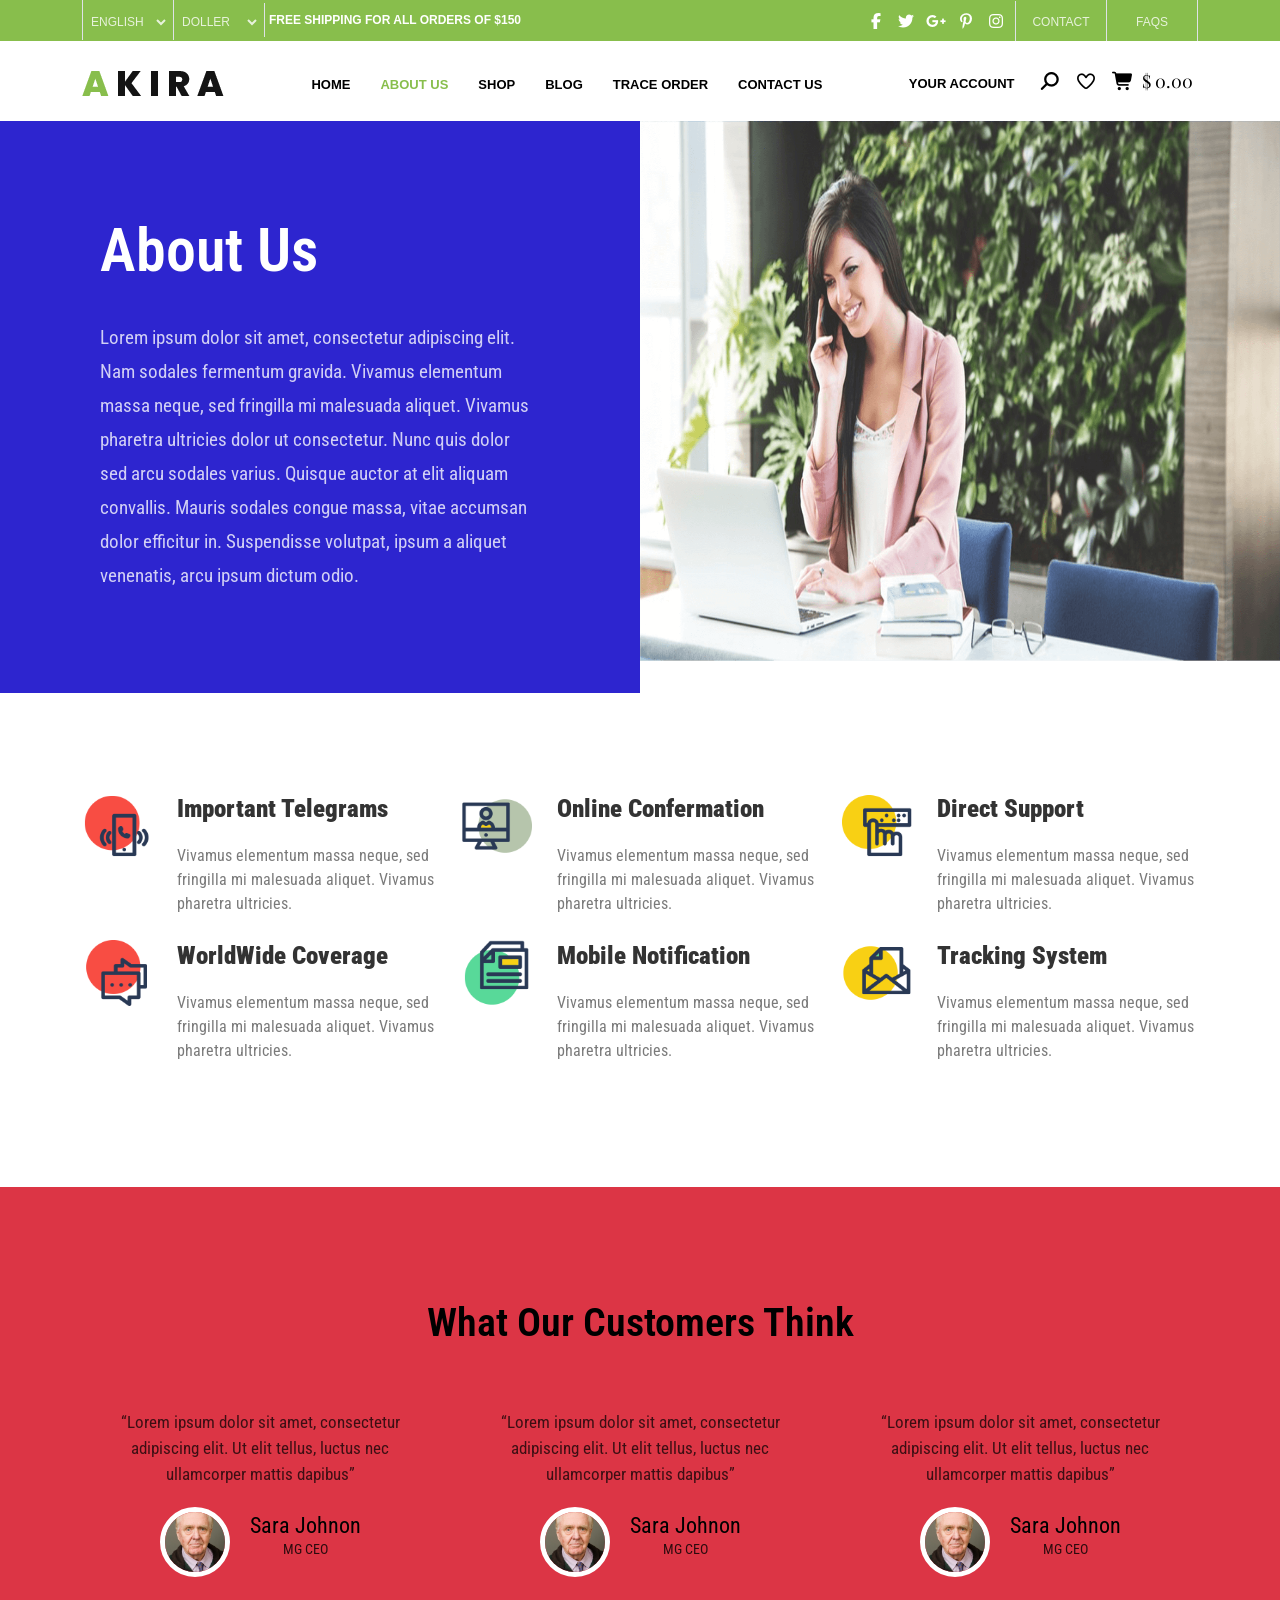
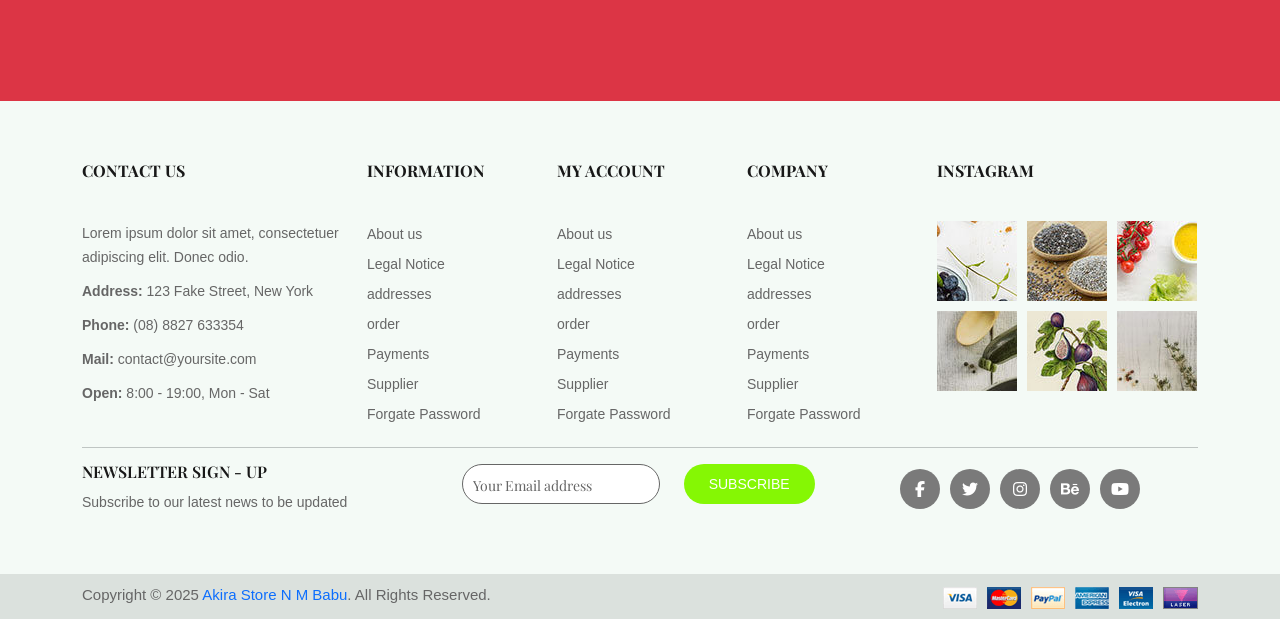
<file: about-us.html>
<!DOCTYPE html>
<html lang="en">

<head>
    <meta charset="UTF-8">
    <meta name="viewport" content="width=device-width, initial-scale=1.0">
    <meta http-equiv="X-UA-Compatible" content="IE=7">
    <meta name="description" content="eCommerce">
    <meta http-equiv="X-UA-Compatible" content="ie=edge">
    <meta name="keywords" content="eCommerce">
    <meta http-equiv="X-UA-Compatible" content="chrome-1">
    <title>AKIRA eCommerce | About Us</title>
    <!-- Fevicon link start  -->
    <link rel="icon" href="images/favicon.ico">
    <!-- Fevicon link end  -->

    <!-- Bootstrap link start  -->
    <link rel="stylesheet" href="css/bootstrap.min.css">
    <!-- Bootstrap link end  -->

    <!-- Animate css link start  -->
    <link rel="stylesheet" href="css/animate.min.css">
    <!-- Animate css link end  -->

    <!-- Owl carousel link start  -->
    <link rel="stylesheet" href="css/owl.carousel.min.css">
    <link rel="stylesheet" href="css/owl.theme.default.min.css">
    <!-- Owl carousel link end  -->

    <!-- AOS link start  -->
    <link rel="stylesheet" href="css/aos.css">
    <!-- AOS link end  -->

    <!-- Vanobox css link start  -->
    <link rel="stylesheet" href="css/venobox.min.css">
    <!-- Vanobox css link end  -->

    <!-- Font-Awesome link start  -->
    <link rel="stylesheet" href="css/all.min.css">
    <!-- Font-Awesome link end  -->

    <!-- Main css link start  -->
    <link rel="stylesheet" href="css/style.css">
    <!-- Main css link end  -->

    <!-- Responsive link start  -->
    <link rel="stylesheet" href="css/responsive.css">
    <!-- Responsive link end  -->

</head>

<body>

    <!-- Wrapper start  -->
    <div class="wrapper" id="wrapper"></div>
    <!-- Wrapper end  -->

    <!-- Header start  -->
    <header class="header d-none d-lg-block">
        <div class="container">
            <div class="row">
                <div class="col-lg-6">
                    <div class="leftHeader d-flex align-items-center">
                        <div class="col-2 border-start py-2 px-1">
                            <select name="" id="" class="">
                                <option value="">English</option>
                                <option value="">Chine</option>
                                <option value="">Spanish</option>
                            </select>
                        </div>
                        <div class="col-2 border-start py-2 px-1">
                            <select name="" id="">
                                <option value="">Doller</option>
                                <option value="">Euro</option>
                            </select>
                        </div>
                        <div class="col-8 border-start py-2 px-1">
                            <p>FREE SHIPPING FOR ALL ORDERS OF $150</p>
                        </div>
                    </div>
                </div>
                <div class="col-lg-6">
                    <div class="leftHeader rightHeader d-flex align-items-center flex-row-reverse">
                        <div class="col-2 border-end py-2 px-1 text-center">
                            <a href="faq.html">FAQS</a>
                        </div>
                        <div class="col-2 border-end py-2 px-1 text-center">
                            <a href="contact-us.html">Contact</a>
                        </div>
                        <div class="col-8 border-end py-2 px-1">
                            <ul class="d-flex justify-content-end align-items-center">
                                <li><a href=""><i class="fab fa-facebook-f"></i></a></li>
                                <li><a href=""><i class="fab fa-twitter"></i></a></li>
                                <li><a href=""><i class="fab fa-google-plus-g"></i></a></li>
                                <li><a href=""><i class="fab fa-pinterest-p"></i></a></li>
                                <li><a href=""><i class="fab fa-instagram"></i></a></li>
                            </ul>
                        </div>
                    </div>
                </div>
            </div>
        </div>
    </header>
    <!-- Header end  -->

    <!-- Nav bar start  -->
    <nav class="navbar navbar-expand-lg navbar-light menu">
        <div class="container">
            <a class="navbar-brand" href="index.html">
                <img src="images/demo3-logo.png" alt="demo3-logo" title="Site Logo" class="img-fluid">
            </a>
            <button class="navbar-toggler" type="button" data-bs-toggle="collapse"
                data-bs-target="#navbarSupportedContent" aria-controls="navbarSupportedContent" aria-expanded="false"
                aria-label="Toggle navigation">
                <span class="navbar-toggler-icon"></span>
            </button>
            <div class="collapse navbar-collapse" id="navbarSupportedContent">
                <ul class="navbar-nav m-auto mb-2 mb-lg-0">
                    <li class="nav-item">
                        <a class="nav-link " aria-current="page" href="index.html">Home</a>
                    </li>
                    <li class="nav-item">
                        <a class="nav-link active" href="about-us.html">About us</a>
                    </li>
                    <li class="nav-item">
                        <a class="nav-link" href="shop.html">Shop</a>
                    </li>
                    <li class="nav-item">
                        <a class="nav-link" href="blog.html">Blog</a>
                    </li>
                    <li class="nav-item">
                        <a class="nav-link" href="order-trace.html">Trace Order</a>
                    </li>
                    <li class="nav-item">
                        <a class="nav-link" href="contact-us.html">Contact us</a>
                    </li>
                </ul>
                <div class="navBtnPart">
                    <a href="" class="accBtn" data-bs-toggle="offcanvas" data-bs-target="#offcanvasRight"
                        aria-controls="offcanvasRight">Your account</a>
                    <a href="" data-bs-toggle="modal" data-bs-target="#exampleModal"><i
                            class="fas fa-magnifying-glass"></i></a>
                    <a href="wishlist.html"><i class="far fa-heart"></i></a>
                    <a href="" data-bs-toggle="offcanvas" data-bs-target="#offcanvasRightTwo"
                        aria-controls="offcanvasRight"><i class="fas fa-shopping-cart me-2"></i>$ 0.00</a>
                </div>
            </div>
        </div>
    </nav>
    <!-- Nav bar end  -->

    <!-- Main part start  -->
    <main>
        <!-- Abou us page part  -->
        <section class="aboutPage" id="aboutPage">
            <div class="container-fluid">
                <div class="row">
                    <div class="col-lg-6 col-md-6 col-sm-12 p-0">
                        <div class="aboutContent">
                            <h3>About us</h3>
                            <p>Lorem ipsum dolor sit amet, consectetur adipiscing elit. Nam sodales fermentum gravida. Vivamus elementum massa neque,
                            sed fringilla mi malesuada aliquet. Vivamus pharetra ultricies dolor ut consectetur. Nunc quis dolor sed arcu sodales
                            varius. Quisque auctor at elit aliquam convallis. Mauris sodales congue massa, vitae accumsan dolor efficitur in.
                            Suspendisse volutpat, ipsum a aliquet venenatis, arcu ipsum dictum odio.</p>
                        </div>
                    </div>
                    <div class="col-lg-6 col-md-6 col-sm-12 p-0">
                        <div class="aboutImage">
                            <img src="images/about-us.png" alt="" class="img-fluid w-100">
                        </div>
                    </div>
                </div>
            </div>
        </section>
        <!-- Abou us page end  -->

        <!-- about service start  -->
        <section class="aboutService">
            <div class="container">
                <div class="row">
                    <div class="col-lg-4 col-md-6 col-sm-6 col-12">
                        <div class="aboutItem row mb-4">
                            <div class="col-md-3">
                                <img src="images/1--1.png" alt="" class="img-fluid" width="70">
                            </div>
                            <div class="col-md-9">
                                <div class="aboutItemCont">
                                    <h4>Important Telegrams</h4>
                                    <p>Vivamus elementum massa neque, sed fringilla mi malesuada aliquet. Vivamus pharetra ultricies.</p>
                                </div>
                            </div>
                        </div>
                    </div>
                    <div class="col-lg-4 col-md-6 col-sm-6 col-12">
                        <div class="aboutItem row mb-4">
                            <div class="col-md-3">
                                <img src="images/2--1.png" alt="" class="img-fluid" width="70">
                            </div>
                            <div class="col-md-9">
                                <div class="aboutItemCont">
                                    <h4>Online Confermation</h4>
                                    <p>Vivamus elementum massa neque, sed fringilla mi malesuada aliquet. Vivamus pharetra ultricies.</p>
                                </div>
                            </div>
                        </div>
                    </div>
                    <div class="col-lg-4 col-md-6 col-sm-6 col-12">
                        <div class="aboutItem row mb-4">
                            <div class="col-md-3">
                                <img src="images/3--1.png" alt="" class="img-fluid" width="70">
                            </div>
                            <div class="col-md-9">
                                <div class="aboutItemCont">
                                    <h4>Direct Support</h4>
                                    <p>Vivamus elementum massa neque, sed fringilla mi malesuada aliquet. Vivamus pharetra ultricies.</p>
                                </div>
                            </div>
                        </div>
                    </div>
                    <div class="col-lg-4 col-md-6 col-sm-6 col-12">
                        <div class="aboutItem row mb-4">
                            <div class="col-md-3">
                                <img src="images/4--1.png" alt="" class="img-fluid" width="70">
                            </div>
                            <div class="col-md-9">
                                <div class="aboutItemCont">
                                    <h4>WorldWide Coverage</h4>
                                    <p>Vivamus elementum massa neque, sed fringilla mi malesuada aliquet. Vivamus pharetra ultricies.</p>
                                </div>
                            </div>
                        </div>
                    </div>
                    <div class="col-lg-4 col-md-6 col-sm-6 col-12">
                        <div class="aboutItem row mb-4">
                            <div class="col-md-3">
                                <img src="images/5--1.png" alt="" class="img-fluid" width="70">
                            </div>
                            <div class="col-md-9">
                                <div class="aboutItemCont">
                                    <h4>Mobile Notification</h4>
                                    <p>Vivamus elementum massa neque, sed fringilla mi malesuada aliquet. Vivamus pharetra ultricies.</p>
                                </div>
                            </div>
                        </div>
                    </div>
                    <div class="col-lg-4 col-md-6 col-sm-6 col-12">
                        <div class="aboutItem row mb-4">
                            <div class="col-md-3">
                                <img src="images/6--1.png" alt="" class="img-fluid" width="70">
                            </div>
                            <div class="col-md-9">
                                <div class="aboutItemCont">
                                    <h4>Tracking System</h4>
                                    <p>Vivamus elementum massa neque, sed fringilla mi malesuada aliquet. Vivamus pharetra ultricies.</p>
                                </div>
                            </div>
                        </div>
                    </div>
                </div>
            </div>
        </section>
        <!-- about service end  -->

        <!-- customer think part start  -->
        <section class="customerThink">
            <div class="container">
                <div class="row">
                    <div class="col-12">
                        <div class="customerHead text-center p-3">
                            <h3>What our customers think</h3>
                        </div>
                    </div>
                    <div class="col-lg-4 col-md-6 col-sm-12 col-12">
                        <div class="customerContent text-center mb-4">
                            <p>“Lorem ipsum dolor sit amet, consectetur adipiscing elit. Ut elit tellus, luctus nec ullamcorper mattis dapibus”</p>
                            <div class="customerProfile">
                                <div class="cusImg">
                                    <img src="images/1-2-1.jpg" alt="" class="img-fluid">
                                </div>
                                <div class="cusDesg">
                                    <h5>Sara Johnon</h5>
                                    <p>MG CEO</p>
                                </div>
                            </div>
                        </div>
                    </div>
                    <div class="col-lg-4 col-md-6 col-sm-12 col-12">
                        <div class="customerContent text-center mb-4">
                            <p>“Lorem ipsum dolor sit amet, consectetur adipiscing elit. Ut elit tellus, luctus nec ullamcorper mattis
                                dapibus”</p>
                            <div class="customerProfile">
                                <div class="cusImg">
                                    <img src="images/1-2-1.jpg" alt="" class="img-fluid">
                                </div>
                                <div class="cusDesg">
                                    <h5>Sara Johnon</h5>
                                    <p>MG CEO</p>
                                </div>
                            </div>
                        </div>
                    </div>
                    <div class="col-lg-4 col-md-6 col-sm-12 col-12">
                        <div class="customerContent text-center mb-4">
                            <p>“Lorem ipsum dolor sit amet, consectetur adipiscing elit. Ut elit tellus, luctus nec ullamcorper mattis
                                dapibus”</p>
                            <div class="customerProfile">
                                <div class="cusImg">
                                    <img src="images/1-2-1.jpg" alt="" class="img-fluid">
                                </div>
                                <div class="cusDesg">
                                    <h5>Sara Johnon</h5>
                                    <p>MG CEO</p>
                                </div>
                            </div>
                        </div>
                    </div>
                </div>
            </div>
        </section>
        <!-- customer think part end  -->
    </main>
    <!-- Main part end  -->

    <!-- footer start  -->
    <footer>
        <!-- footer top start  -->
        <section class="ftTop">
            <div class="container">
                <div class="row">
                    <div class="col-lg-3 col-md-6">
                        <div class="ftAbout">
                            <h4>Contact Us</h4>
                            <p>Lorem ipsum dolor sit amet, consectetuer adipiscing elit. Donec odio.</p>
                            <p><b>Address:</b> 123 Fake Street, New York</p>
                            <p><b>Phone:</b> (08) 8827 633354</p>
                            <p><b>Mail:</b> contact@yoursite.com</p>
                            <p><b>Open:</b> 8:00 - 19:00, Mon - Sat</p>
                        </div>
                    </div>
                    <div class="col-lg-2 col-md-6">
                        <div class="ftAbout ftInfo">
                            <h4>Information</h4>
                            <ul>
                                <li><a href="about-us.html">About us</a></li>
                                <li><a href="">Legal Notice</a></li>
                                <li><a href="">addresses</a></li>
                                <li><a href="order-trace.html">order</a></li>
                                <li><a href="">Payments</a></li>
                                <li><a href="">Supplier</a></li>
                                <li><a href="">Forgate Password</a></li>
                            </ul>
                        </div>
                    </div>
                    <div class="col-lg-2 col-md-6">
                        <div class="ftAbout ftInfo">
                            <h4>My Account</h4>
                            <ul>
                                <li><a href="about-us.html">About us</a></li>
                                <li><a href="">Legal Notice</a></li>
                                <li><a href="">addresses</a></li>
                                <li><a href="order-trace.html">order</a></li>
                                <li><a href="">Payments</a></li>
                                <li><a href="">Supplier</a></li>
                                <li><a href="">Forgate Password</a></li>
                            </ul>
                        </div>
                    </div>
                    <div class="col-lg-2 col-md-6">
                        <div class="ftAbout ftInfo">
                            <h4>Company</h4>
                            <ul>
                                <li><a href="about-us.html">About us</a></li>
                                <li><a href="">Legal Notice</a></li>
                                <li><a href="">addresses</a></li>
                                <li><a href="order-trace.html">order</a></li>
                                <li><a href="">Payments</a></li>
                                <li><a href="">Supplier</a></li>
                                <li><a href="">Forgate Password</a></li>
                            </ul>
                        </div>
                    </div>
                    <div class="col-lg-3 col-md-6">
                        <div class="ftAbout">
                            <h4>Instagram</h4>
                            <ol>
                                <li><a href=""><img src="images/demo3-in1.jpg" alt="" class="img-fluid"></a></li>
                                <li><a href=""><img src="images/demo3-in2.jpg" alt="" class="img-fluid"></a></li>
                                <li><a href=""><img src="images/demo3-in3.jpg" alt="" class="img-fluid"></a></li>
                                <li><a href=""><img src="images/demo3-in4.jpg" alt="" class="img-fluid"></a></li>
                                <li><a href=""><img src="images/demo3-in5.jpg" alt="" class="img-fluid"></a></li>
                                <li><a href=""><img src="images/demo3-in6.jpg" alt="" class="img-fluid"></a></li>
                            </ol>
                        </div>
                    </div>
                </div>
                <hr>
                <div class="row">
                    <div class="col-lg-4 col-md-6">
                        <div class="newsletter">
                            <h4>Newsletter sign - up</h4>
                            <p>Subscribe to our latest news to be updated</p>
                        </div>
                    </div>
                    <div class="col-lg-4 col-md-6">
                        <div class="searchNews">
                            <div class="row">
                                <div class="col-sm-7">
                                    <input type="email" placeholder="Your Email address">
                                </div>
                                <div class="col-sm-5">
                                    <button type="submit">Subscribe</button>
                                </div>
                            </div>
                        </div>
                    </div>

                    <div class="col-lg-4 col-md-6">
                        <div class="sicon d-flex justify-content-center">
                            <a href=""><i class="fab fa-facebook-f"></i></a>
                            <a href=""><i class="fab fa-twitter"></i></a>
                            <a href=""><i class="fab fa-instagram"></i></a>
                            <a href=""><i class="fab fa-behance"></i></a>
                            <a href=""><i class="fab fa-youtube"></i></a>
                        </div>
                    </div>
                </div>
            </div>
        </section>
        <!-- footer top end  -->

        <!-- copy right part start  -->
        <section class="copyPart">
            <div class="container">
                <div class="row">
                    <div class="col-lg-6">
                        <div class="copyP">
                            <p>Copyright &copy; 2025 <a href="">Akira Store N M Babu</a>. All Rights Reserved.</p>
                        </div>
                    </div>
                    <div class="col-lg-6">
                        <div class="visaCard text-end">
                            <a href=""><img src="images/demo3-payment.png" alt="" class="img-fluid"></a>
                        </div>
                    </div>
                </div>
            </div>
        </section>
        <!-- copy right part end  -->
    </footer>
    <!-- footer end  -->

    <!-- footer fixed btn start  -->
    <div class="fixedBtn">
        <a href="#wrapper" class="fxBtn" id="fxButton"><i class="fas fa-angle-up"></i></a>
    </div>
    <!-- footer fixed btn end  -->



    <!-- Offcanvus start for Your Account  -->
    <div class="offcanvas offcanvas-end" tabindex="-1" id="offcanvasRight" aria-labelledby="offcanvasRightLabel">
        <div class="offcanvas-header border-bottom">
            <h5 class="offcanvas-title signIn" id="offcanvasRightLabel">Sign In</h5>
            <button type="button" class="btn-close" data-bs-dismiss="offcanvas" aria-label="Close"></button>
        </div>
        <div class="offcanvas-body signBody">
            <form action="">
                <div class="form-group mb-4">
                    <label for="">Email <span class="text-danger">*</span></label>
                    <input type="text" class="form-control">
                </div>
                <div class="form-group mb-4">
                    <label for="">Password <span class="text-danger">*</span></label>
                    <input type="password" class="form-control">
                </div>
                <button type="submit" class="signBtn">Sign In</button>
            </form>
            <div class="text-center">
                <a href="">Forgot Your Password ?</a>
                <p>No Account ? <a href="">Create One Here</a></p>
                <span>Or Sign in with :</span>
                <ul class="row">
                    <li class="col-md-6"><a href="" class="bg-primary"><i class="fab fa-facebook-f"></i> Facebook</a>
                    </li>
                    <li class="col-md-6"><a href="" class="bg-secondary"><i class="fab fa-twitter"></i> Twitter</a></li>
                    <li class="col-md-6"><a href="" class="bg-info"><i class="fab fa-instagram"></i> Instragram</a></li>
                    <li class="col-md-6"><a href="" class="bg-warning"><i class="fab fa-linkedin"></i>LinkedIn</a></li>
                    <li class="col-md-6"><a href="" class=""><i class="fab fa-pinterest"></i> Pinterest</a></li>
                    <li class="col-md-6"><a href="" class="bg-danger"><i class="fab fa-youtube"></i>YouTube</a></li>
                </ul>
            </div>
        </div>
    </div>
    <!-- Offcanvus end for Your Account  -->

    <!-- Offcanvus start for Shopping cart  -->
    <div class="offcanvas offcanvas-end" tabindex="-1" id="offcanvasRightTwo" aria-labelledby="offcanvasRightLabelTwo">
        <div class="offcanvas-header cartPart border-bottom">
            <h5 class="offcanvas-title cartTitle" id="offcanvasRightLabelTwo">Your cart</h5>
            <button type="button" class="btn-close" data-bs-dismiss="offcanvas" aria-label="Close"></button>
        </div>
        <div class="offcanvas-body">
            <p>There are no more items in your cart</p>
        </div>
    </div>
    <!-- Offcanvus end for Shopping cart  -->

    <!-- Modal start for Search button  -->
    <div class="modal fade" id="exampleModal" tabindex="-1" aria-labelledby="exampleModalLabel" aria-hidden="true">
        <div class="modal-dialog">
            <div class="modal-content">
                <div class="modal-header serchModalHeader">
                    <div>
                        <h1 class="modal-title fs-5" id="exampleModalLabel">Search For Product</h1>
                        <p>Start typing to see products you are looking for.</p>
                    </div>
                    <button type="button" class="btn-close" data-bs-dismiss="modal" aria-label="Close"></button>
                </div>
                <div class="modal-body">
                    <div class="position-relative serchBar">
                        <input type="search" placeholder="Enter Your Keyword..">
                        <button type="submit"><i class="fas fa-magnifying-glass"></i></button>
                    </div>
                </div>
                <div class="modal-footer mt-5 ">
                    <button type="button" class="btn btn-secondary d-none" data-bs-dismiss="modal">Close</button>
                    <button type="button" class="btn btn-primary d-none">Save changes</button>
                </div>
            </div>
        </div>
    </div>
    <!-- Modal end for Search button  -->

    <!-- Jquery link start  -->
    <script src="js/jquery-3.7.1.min.js"></script>
    <!-- Jquery link end  -->

    <!-- Bootstrap js link start  -->
    <script src="js/bootstrap.bundle.min.js"></script>
    <!-- Bootstrap js link end  -->

    <!-- Owl carousel js link start  -->
    <script src="js/owl.carousel.min.js"></script>
    <!-- Owl carousel js link end  -->


    <!-- AOS js link start  -->
    <script src="js/aos.js"></script>
    <!-- AOS js link end  -->

    <!-- Vanobox js link start  -->
    <script src="js/venobox.min.js"></script>
    <!-- Vanobox js link end  -->

    <!-- Counter js start  -->
    <script src="js/counterup.js"></script>
    <!-- Counter js end  -->

    <!-- Wow js start  -->
    <script src="js/wow.min.js"></script>
    <script>
        new WOW().Init();
    </script>
    <!-- Wow js end  -->

    <!-- Main js start  -->
    <script src="js/custom.js"></script>
    <!-- Main js end  -->
</body>

</html>
</file>
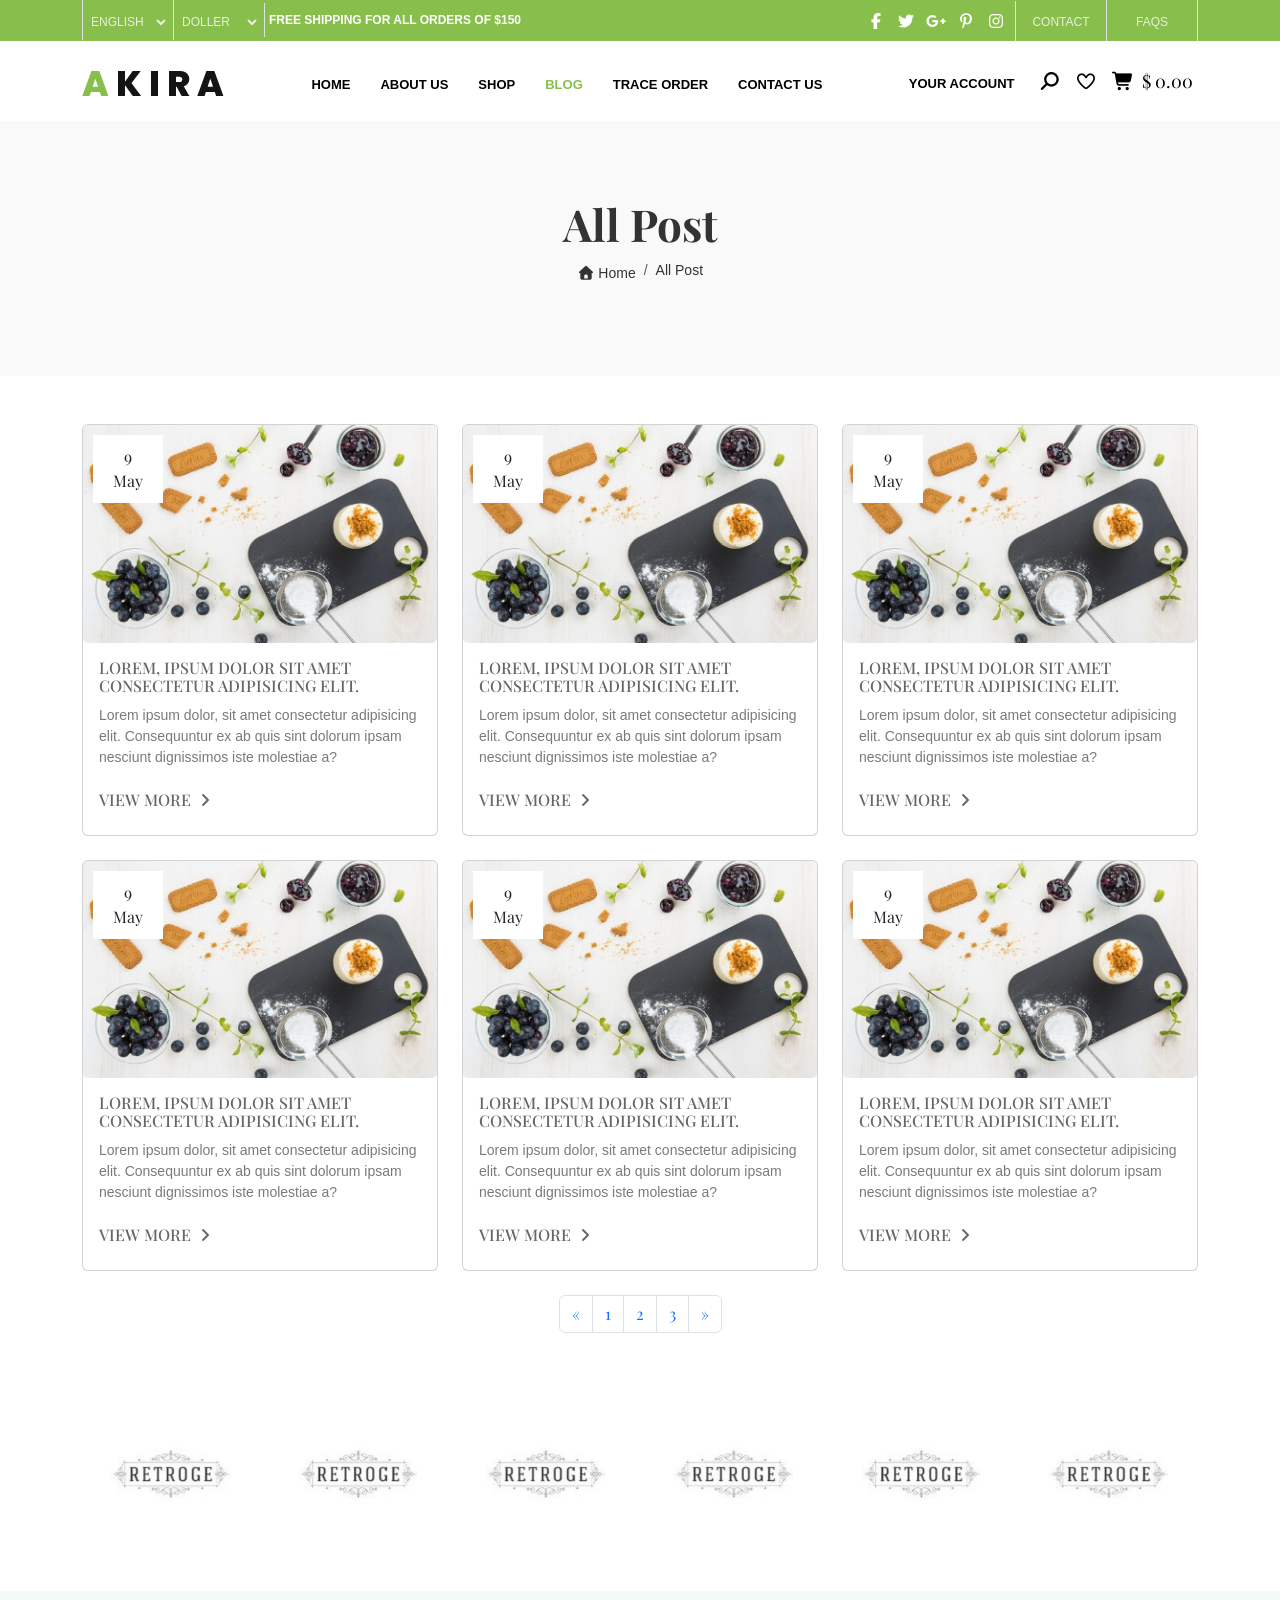
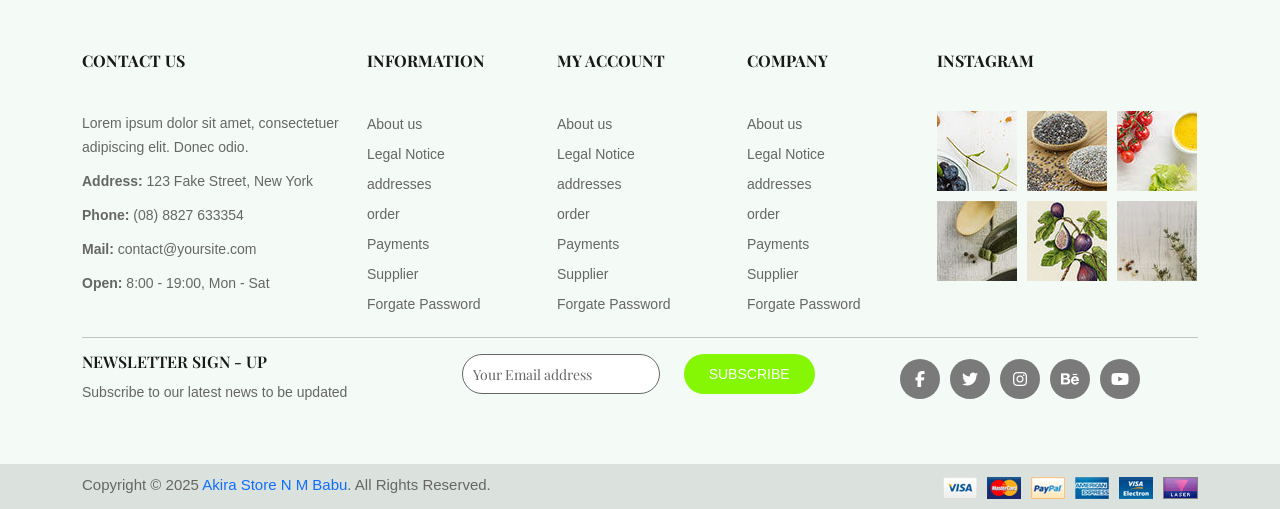
<file: blog.html>
<!DOCTYPE html>
<html lang="en">

<head>
    <meta charset="UTF-8">
    <meta name="viewport" content="width=device-width, initial-scale=1.0">
    <meta http-equiv="X-UA-Compatible" content="IE=7">
    <meta name="description" content="eCommerce">
    <meta http-equiv="X-UA-Compatible" content="ie=edge">
    <meta name="keywords" content="eCommerce">
    <meta http-equiv="X-UA-Compatible" content="chrome-1">
    <title>AKIRA eCommerce | Blog</title>
    <!-- Fevicon link start  -->
    <link rel="icon" href="images/favicon.ico">
    <!-- Fevicon link end  -->

    <!-- Bootstrap link start  -->
    <link rel="stylesheet" href="css/bootstrap.min.css">
    <!-- Bootstrap link end  -->

    <!-- Boostrap data table  -->
    <link href="https://cdn.datatables.net/v/dt/dt-2.3.5/datatables.min.css" rel="stylesheet"
        integrity="sha384-Lv8lYSJkh1Hc5kB9lk2YbbGdchMRCuAcwUOYWZ3Q/YIfKNVW+6W+V57wxKNv1D8l" crossorigin="anonymous">


    <!-- Animate css link start  -->
    <link rel="stylesheet" href="css/animate.min.css">
    <!-- Animate css link end  -->

    <!-- Owl carousel link start  -->
    <link rel="stylesheet" href="css/owl.carousel.min.css">
    <link rel="stylesheet" href="css/owl.theme.default.min.css">
    <!-- Owl carousel link end  -->

    <!-- AOS link start  -->
    <link rel="stylesheet" href="css/aos.css">
    <!-- AOS link end  -->

    <!-- Vanobox css link start  -->
    <link rel="stylesheet" href="css/venobox.min.css">
    <!-- Vanobox css link end  -->

    <!-- Font-Awesome link start  -->
    <link rel="stylesheet" href="css/all.min.css">
    <!-- Font-Awesome link end  -->

    <!-- Main css link start  -->
    <link rel="stylesheet" href="css/style.css">
    <!-- Main css link end  -->

    <!-- Responsive link start  -->
    <link rel="stylesheet" href="css/responsive.css">
    <!-- Responsive link end  -->

</head>

<body>

    <!-- Wrapper start  -->
    <div class="wrapper" id="wrapper"></div>
    <!-- Wrapper end  -->

    <!-- Header start  -->
    <header class="header d-none d-lg-block">
        <div class="container">
            <div class="row">
                <div class="col-lg-6">
                    <div class="leftHeader d-flex align-items-center">
                        <div class="col-2 border-start py-2 px-1">
                            <select name="" id="" class="">
                                <option value="">English</option>
                                <option value="">Chine</option>
                                <option value="">Spanish</option>
                            </select>
                        </div>
                        <div class="col-2 border-start py-2 px-1">
                            <select name="" id="">
                                <option value="">Doller</option>
                                <option value="">Euro</option>
                            </select>
                        </div>
                        <div class="col-8 border-start py-2 px-1">
                            <p>FREE SHIPPING FOR ALL ORDERS OF $150</p>
                        </div>
                    </div>
                </div>
                <div class="col-lg-6">
                    <div class="leftHeader rightHeader d-flex align-items-center flex-row-reverse">
                        <div class="col-2 border-end py-2 px-1 text-center">
                            <a href="faq.html">FAQS</a>
                        </div>
                        <div class="col-2 border-end py-2 px-1 text-center">
                            <a href="contact-us.html">Contact</a>
                        </div>
                        <div class="col-8 border-end py-2 px-1">
                            <ul class="d-flex justify-content-end align-items-center">
                                <li><a href=""><i class="fab fa-facebook-f"></i></a></li>
                                <li><a href=""><i class="fab fa-twitter"></i></a></li>
                                <li><a href=""><i class="fab fa-google-plus-g"></i></a></li>
                                <li><a href=""><i class="fab fa-pinterest-p"></i></a></li>
                                <li><a href=""><i class="fab fa-instagram"></i></a></li>
                            </ul>
                        </div>
                    </div>
                </div>
            </div>
        </div>
    </header>
    <!-- Header end  -->

    <!-- Nav bar start  -->
    <nav class="navbar navbar-expand-lg navbar-light menu">
        <div class="container">
            <a class="navbar-brand" href="index.html">
                <img src="images/demo3-logo.png" alt="demo3-logo" title="Site Logo" class="img-fluid">
            </a>
            <button class="navbar-toggler" type="button" data-bs-toggle="collapse"
                data-bs-target="#navbarSupportedContent" aria-controls="navbarSupportedContent" aria-expanded="false"
                aria-label="Toggle navigation">
                <span class="navbar-toggler-icon"></span>
            </button>
            <div class="collapse navbar-collapse" id="navbarSupportedContent">
                <ul class="navbar-nav m-auto mb-2 mb-lg-0">
                    <li class="nav-item">
                        <a class="nav-link " aria-current="page" href="index.html">Home</a>
                    </li>
                    <li class="nav-item">
                        <a class="nav-link " href="about-us.html">About us</a>
                    </li>
                    <li class="nav-item">
                        <a class="nav-link " href="about-us.html">Shop</a>
                    </li>
                    <li class="nav-item">
                        <a class="nav-link active" href="blog.html">Blog</a>
                    </li>
                    <li class="nav-item">
                        <a class="nav-link" href="order-trace.html">Trace Order</a>
                    </li>
                    <li class="nav-item">
                        <a class="nav-link " href="contact-us.html">Contact us</a>
                    </li>
                </ul>
                <div class="navBtnPart">
                    <a href="" class="accBtn" data-bs-toggle="offcanvas" data-bs-target="#offcanvasRight"
                        aria-controls="offcanvasRight">Your account</a>
                    <a href="" data-bs-toggle="modal" data-bs-target="#exampleModal"><i
                            class="fas fa-magnifying-glass"></i></a>
                    <a href="wishlist.html"><i class="far fa-heart"></i></a>
                    <a href="" data-bs-toggle="offcanvas" data-bs-target="#offcanvasRightTwo"
                        aria-controls="offcanvasRight"><i class="fas fa-shopping-cart me-2"></i>$ 0.00</a>
                </div>
            </div>
        </div>
    </nav>
    <!-- Nav bar end  -->

    <!-- Main part start  -->
    <main>
        <!-- blog page start  -->
        <section class="blogPag">
            <div class="shopBanner">
                <div class="container">
                    <div class="row">
                        <div class="col-12">
                            <div class="shopHead text-center p-3">
                                <h3>All Post</h3>
                                <nav aria-label="breadcrumb" class="shopBread">
                                    <ol class="breadcrumb d-flex justify-content-center">
                                        <li class="breadcrumb-item"><a href="index.html"><i class="fas fa-home"></i> Home</a></li>
                                        <li class="breadcrumb-item active" aria-current="page">All Post</li>
                                    </ol>
                                </nav>
                            </div>
                        </div>
                    </div>
                </div>
            </div>
            <div class="allPost my-5">
                <div class="container">
                    <div class="row">
                        <div class="col-lg-4 col-md-6 col-sm-12">
                            <div class="blogItem card mb-4">
                                <div class="card-img">
                                    <img src="images/22-home_default.jpg" alt="" class="img-fluid w-100">
                                    <div class="date text-center">
                                        <span>9 <br> May</span>
                                    </div>
                                </div>
                                <div class="card-body">
                                    <h4><a href="">Lorem, ipsum dolor sit amet consectetur adipisicing elit.</a></h4>
                                    <p>Lorem ipsum dolor, sit amet consectetur adipisicing elit. Consequuntur ex ab quis sint dolorum ipsam nesciunt
                                        dignissimos iste molestiae a?</p>
                                    <a href="">View more <i class="fas fa-angle-right"></i></a>
                                </div>
                            </div>
                        </div>
                        <div class="col-lg-4 col-md-6 col-sm-12">
                            <div class="blogItem card mb-4">
                                <div class="card-img">
                                    <img src="images/22-home_default.jpg" alt="" class="img-fluid w-100">
                                    <div class="date text-center">
                                        <span>9 <br> May</span>
                                    </div>
                                </div>
                                <div class="card-body">
                                    <h4><a href="">Lorem, ipsum dolor sit amet consectetur adipisicing elit.</a></h4>
                                    <p>Lorem ipsum dolor, sit amet consectetur adipisicing elit. Consequuntur ex ab quis sint dolorum ipsam
                                        nesciunt
                                        dignissimos iste molestiae a?</p>
                                    <a href="">View more <i class="fas fa-angle-right"></i></a>
                                </div>
                            </div>
                        </div>
                        <div class="col-lg-4 col-md-6 col-sm-12">
                            <div class="blogItem card mb-4">
                                <div class="card-img">
                                    <img src="images/22-home_default.jpg" alt="" class="img-fluid w-100">
                                    <div class="date text-center">
                                        <span>9 <br> May</span>
                                    </div>
                                </div>
                                <div class="card-body">
                                    <h4><a href="">Lorem, ipsum dolor sit amet consectetur adipisicing elit.</a></h4>
                                    <p>Lorem ipsum dolor, sit amet consectetur adipisicing elit. Consequuntur ex ab quis sint dolorum ipsam
                                        nesciunt
                                        dignissimos iste molestiae a?</p>
                                    <a href="">View more <i class="fas fa-angle-right"></i></a>
                                </div>
                            </div>
                        </div>
                        <div class="col-lg-4 col-md-6 col-sm-12">
                            <div class="blogItem card mb-4">
                                <div class="card-img">
                                    <img src="images/22-home_default.jpg" alt="" class="img-fluid w-100">
                                    <div class="date text-center">
                                        <span>9 <br> May</span>
                                    </div>
                                </div>
                                <div class="card-body">
                                    <h4><a href="">Lorem, ipsum dolor sit amet consectetur adipisicing elit.</a></h4>
                                    <p>Lorem ipsum dolor, sit amet consectetur adipisicing elit. Consequuntur ex ab quis sint dolorum ipsam
                                        nesciunt
                                        dignissimos iste molestiae a?</p>
                                    <a href="">View more <i class="fas fa-angle-right"></i></a>
                                </div>
                            </div>
                        </div>
                        <div class="col-lg-4 col-md-6 col-sm-12">
                            <div class="blogItem card mb-4">
                                <div class="card-img">
                                    <img src="images/22-home_default.jpg" alt="" class="img-fluid w-100">
                                    <div class="date text-center">
                                        <span>9 <br> May</span>
                                    </div>
                                </div>
                                <div class="card-body">
                                    <h4><a href="">Lorem, ipsum dolor sit amet consectetur adipisicing elit.</a></h4>
                                    <p>Lorem ipsum dolor, sit amet consectetur adipisicing elit. Consequuntur ex ab quis sint dolorum ipsam
                                        nesciunt
                                        dignissimos iste molestiae a?</p>
                                    <a href="">View more <i class="fas fa-angle-right"></i></a>
                                </div>
                            </div>
                        </div>
                        <div class="col-lg-4 col-md-6 col-sm-12">
                            <div class="blogItem card mb-4">
                                <div class="card-img">
                                    <img src="images/22-home_default.jpg" alt="" class="img-fluid w-100">
                                    <div class="date text-center">
                                        <span>9 <br> May</span>
                                    </div>
                                </div>
                                <div class="card-body">
                                    <h4><a href="">Lorem, ipsum dolor sit amet consectetur adipisicing elit.</a></h4>
                                    <p>Lorem ipsum dolor, sit amet consectetur adipisicing elit. Consequuntur ex ab quis sint dolorum ipsam
                                        nesciunt
                                        dignissimos iste molestiae a?</p>
                                    <a href="">View more <i class="fas fa-angle-right"></i></a>
                                </div>
                            </div>
                        </div>
                        <div class="col-12">
                            <div class="pag">
                                <nav aria-label="Page navigation example">
                                    <ul class="pagination d-flex justify-content-center">
                                        <li class="page-item">
                                            <a class="page-link" href="#" aria-label="Previous">
                                                <span aria-hidden="true">&laquo;</span>
                                            </a>
                                        </li>
                                        <li class="page-item"><a class="page-link" href="#">1</a></li>
                                        <li class="page-item"><a class="page-link" href="#">2</a></li>
                                        <li class="page-item"><a class="page-link" href="#">3</a></li>
                                        <li class="page-item">
                                            <a class="page-link" href="#" aria-label="Next">
                                                <span aria-hidden="true">&raquo;</span>
                                            </a>
                                        </li>
                                    </ul>
                                </nav>
                            </div>
                        </div>
                    </div>
                </div>
            </div>
        </section>
        <!-- blog page end  -->

        <!-- brand slider part start  -->
        <section class="brandSlider" id="brandSlider">
            <div class="container">
                <div class="row">
                    <div class="col-12">
                        <div class="brandPartSlider owl-carousel">
                            <div class="brandItem p-1">
                                <a href="">
                                    <img src="images/demo3-br1.jpg" alt="" class="img-fluid w-100">
                                </a>
                            </div>
                            <div class="brandItem p-1">
                                <a href="">
                                    <img src="images/demo3-br1.jpg" alt="" class="img-fluid w-100">
                                </a>
                            </div>
                            <div class="brandItem p-1">
                                <a href="">
                                    <img src="images/demo3-br1.jpg" alt="" class="img-fluid w-100">
                                </a>
                            </div>
                            <div class="brandItem p-1">
                                <a href="">
                                    <img src="images/demo3-br1.jpg" alt="" class="img-fluid w-100">
                                </a>
                            </div>
                            <div class="brandItem p-1">
                                <a href="">
                                    <img src="images/demo3-br1.jpg" alt="" class="img-fluid w-100">
                                </a>
                            </div>
                            <div class="brandItem p-1">
                                <a href="">
                                    <img src="images/demo3-br1.jpg" alt="" class="img-fluid w-100">
                                </a>
                            </div>
                            <div class="brandItem p-1">
                                <a href="">
                                    <img src="images/demo3-br1.jpg" alt="" class="img-fluid w-100">
                                </a>
                            </div>
                        </div>
                    </div>
                </div>
            </div>
        </section>
        <!-- brand slider part end  -->
    </main>
    <!-- Main part end  -->

    <!-- footer start  -->
    <footer>
        <!-- footer top start  -->
        <section class="ftTop">
            <div class="container">
                <div class="row">
                    <div class="col-lg-3 col-md-6">
                        <div class="ftAbout">
                            <h4>Contact Us</h4>
                            <p>Lorem ipsum dolor sit amet, consectetuer adipiscing elit. Donec odio.</p>
                            <p><b>Address:</b> 123 Fake Street, New York</p>
                            <p><b>Phone:</b> (08) 8827 633354</p>
                            <p><b>Mail:</b> contact@yoursite.com</p>
                            <p><b>Open:</b> 8:00 - 19:00, Mon - Sat</p>
                        </div>
                    </div>
                    <div class="col-lg-2 col-md-6">
                        <div class="ftAbout ftInfo">
                            <h4>Information</h4>
                            <ul>
                                <li><a href="about-us.html">About us</a></li>
                                <li><a href="">Legal Notice</a></li>
                                <li><a href="">addresses</a></li>
                                <li><a href="order-trace.html">order</a></li>
                                <li><a href="">Payments</a></li>
                                <li><a href="">Supplier</a></li>
                                <li><a href="">Forgate Password</a></li>
                            </ul>
                        </div>
                    </div>
                    <div class="col-lg-2 col-md-6">
                        <div class="ftAbout ftInfo">
                            <h4>My Account</h4>
                            <ul>
                                <li><a href="about-us.html">About us</a></li>
                                <li><a href="">Legal Notice</a></li>
                                <li><a href="">addresses</a></li>
                                <li><a href="order-trace.html">order</a></li>
                                <li><a href="">Payments</a></li>
                                <li><a href="">Supplier</a></li>
                                <li><a href="">Forgate Password</a></li>
                            </ul>
                        </div>
                    </div>
                    <div class="col-lg-2 col-md-6">
                        <div class="ftAbout ftInfo">
                            <h4>Company</h4>
                            <ul>
                                <li><a href="about-us.html">About us</a></li>
                                <li><a href="">Legal Notice</a></li>
                                <li><a href="">addresses</a></li>
                                <li><a href="order-trace.html">order</a></li>
                                <li><a href="">Payments</a></li>
                                <li><a href="">Supplier</a></li>
                                <li><a href="">Forgate Password</a></li>
                            </ul>
                        </div>
                    </div>
                    <div class="col-lg-3 col-md-6">
                        <div class="ftAbout">
                            <h4>Instagram</h4>
                            <ol>
                                <li><a href=""><img src="images/demo3-in1.jpg" alt="" class="img-fluid"></a></li>
                                <li><a href=""><img src="images/demo3-in2.jpg" alt="" class="img-fluid"></a></li>
                                <li><a href=""><img src="images/demo3-in3.jpg" alt="" class="img-fluid"></a></li>
                                <li><a href=""><img src="images/demo3-in4.jpg" alt="" class="img-fluid"></a></li>
                                <li><a href=""><img src="images/demo3-in5.jpg" alt="" class="img-fluid"></a></li>
                                <li><a href=""><img src="images/demo3-in6.jpg" alt="" class="img-fluid"></a></li>
                            </ol>
                        </div>
                    </div>
                </div>
                <hr>
                <div class="row">
                    <div class="col-lg-4 col-md-6">
                        <div class="newsletter">
                            <h4>Newsletter sign - up</h4>
                            <p>Subscribe to our latest news to be updated</p>
                        </div>
                    </div>
                    <div class="col-lg-4 col-md-6">
                        <div class="searchNews">
                            <div class="row">
                                <div class="col-sm-7">
                                    <input type="email" placeholder="Your Email address">
                                </div>
                                <div class="col-sm-5">
                                    <button type="submit">Subscribe</button>
                                </div>
                            </div>
                        </div>
                    </div>

                    <div class="col-lg-4 col-md-6">
                        <div class="sicon d-flex justify-content-center">
                            <a href=""><i class="fab fa-facebook-f"></i></a>
                            <a href=""><i class="fab fa-twitter"></i></a>
                            <a href=""><i class="fab fa-instagram"></i></a>
                            <a href=""><i class="fab fa-behance"></i></a>
                            <a href=""><i class="fab fa-youtube"></i></a>
                        </div>
                    </div>
                </div>
            </div>
        </section>
        <!-- footer top end  -->

        <!-- copy right part start  -->
        <section class="copyPart">
            <div class="container">
                <div class="row">
                    <div class="col-lg-6">
                        <div class="copyP">
                            <p>Copyright &copy; 2025 <a href="">Akira Store N M Babu</a>. All Rights Reserved.</p>
                        </div>
                    </div>
                    <div class="col-lg-6">
                        <div class="visaCard text-end">
                            <a href=""><img src="images/demo3-payment.png" alt="" class="img-fluid"></a>
                        </div>
                    </div>
                </div>
            </div>
        </section>
        <!-- copy right part end  -->
    </footer>
    <!-- footer end  -->

    <!-- footer fixed btn start  -->
    <div class="fixedBtn">
        <a href="#wrapper" class="fxBtn" id="fxButton"><i class="fas fa-angle-up"></i></a>
    </div>
    <!-- footer fixed btn end  -->



    <!-- Offcanvus start for Your Account  -->
    <div class="offcanvas offcanvas-end" tabindex="-1" id="offcanvasRight" aria-labelledby="offcanvasRightLabel">
        <div class="offcanvas-header border-bottom">
            <h5 class="offcanvas-title signIn" id="offcanvasRightLabel">Sign In</h5>
            <button type="button" class="btn-close" data-bs-dismiss="offcanvas" aria-label="Close"></button>
        </div>
        <div class="offcanvas-body signBody">
            <form action="">
                <div class="form-group mb-4">
                    <label for="">Email <span class="text-danger">*</span></label>
                    <input type="text" class="form-control">
                </div>
                <div class="form-group mb-4">
                    <label for="">Password <span class="text-danger">*</span></label>
                    <input type="password" class="form-control">
                </div>
                <button type="submit" class="signBtn">Sign In</button>
            </form>
            <div class="text-center">
                <a href="">Forgot Your Password ?</a>
                <p>No Account ? <a href="">Create One Here</a></p>
                <span>Or Sign in with :</span>
                <ul class="row">
                    <li class="col-md-6"><a href="" class="bg-primary"><i class="fab fa-facebook-f"></i> Facebook</a>
                    </li>
                    <li class="col-md-6"><a href="" class="bg-secondary"><i class="fab fa-twitter"></i> Twitter</a></li>
                    <li class="col-md-6"><a href="" class="bg-info"><i class="fab fa-instagram"></i> Instragram</a></li>
                    <li class="col-md-6"><a href="" class="bg-warning"><i class="fab fa-linkedin"></i>LinkedIn</a></li>
                    <li class="col-md-6"><a href="" class=""><i class="fab fa-pinterest"></i> Pinterest</a></li>
                    <li class="col-md-6"><a href="" class="bg-danger"><i class="fab fa-youtube"></i>YouTube</a></li>
                </ul>
            </div>
        </div>
    </div>
    <!-- Offcanvus end for Your Account  -->

    <!-- Offcanvus start for Shopping cart  -->
    <div class="offcanvas offcanvas-end" tabindex="-1" id="offcanvasRightTwo" aria-labelledby="offcanvasRightLabelTwo">
        <div class="offcanvas-header cartPart border-bottom">
            <h5 class="offcanvas-title cartTitle" id="offcanvasRightLabelTwo">Your cart</h5>
            <button type="button" class="btn-close" data-bs-dismiss="offcanvas" aria-label="Close"></button>
        </div>
        <div class="offcanvas-body">
            <p>There are no more items in your cart</p>
        </div>
    </div>
    <!-- Offcanvus end for Shopping cart  -->

    <!-- Modal start for Search button  -->
    <div class="modal fade" id="exampleModal" tabindex="-1" aria-labelledby="exampleModalLabel" aria-hidden="true">
        <div class="modal-dialog">
            <div class="modal-content">
                <div class="modal-header serchModalHeader">
                    <div>
                        <h1 class="modal-title fs-5" id="exampleModalLabel">Search For Product</h1>
                        <p>Start typing to see products you are looking for.</p>
                    </div>
                    <button type="button" class="btn-close" data-bs-dismiss="modal" aria-label="Close"></button>
                </div>
                <div class="modal-body">
                    <div class="position-relative serchBar">
                        <input type="search" placeholder="Enter Your Keyword..">
                        <button type="submit"><i class="fas fa-magnifying-glass"></i></button>
                    </div>
                </div>
                <div class="modal-footer mt-5 ">
                    <button type="button" class="btn btn-secondary d-none" data-bs-dismiss="modal">Close</button>
                    <button type="button" class="btn btn-primary d-none">Save changes</button>
                </div>
            </div>
        </div>
    </div>
    <!-- Modal end for Search button  -->

    <!-- Jquery link start  -->
    <script src="js/jquery-3.7.1.min.js"></script>
    <!-- Jquery link end  -->

    <!-- Bootstrap js link start  -->
    <script src="js/bootstrap.bundle.min.js"></script>
    <!-- Bootstrap js link end  -->

    <!-- Owl carousel js link start  -->
    <script src="js/owl.carousel.min.js"></script>
    <!-- Owl carousel js link end  -->

    <!-- Boostrap data table  -->
    <script src="https://cdn.datatables.net/v/dt/dt-2.3.5/datatables.min.js"
        integrity="sha384-qH0inyYSCOpaLgM/WSarLVnq0ULwworkGFzUI+E6bpx0DUCIsJePT0TRDnLnkcU1"
        crossorigin="anonymous"></script>


    <!-- AOS js link start  -->
    <script src="js/aos.js"></script>
    <!-- AOS js link end  -->

    <!-- Vanobox js link start  -->
    <script src="js/venobox.min.js"></script>
    <!-- Vanobox js link end  -->

    <!-- Counter js start  -->
    <script src="js/counterup.js"></script>
    <!-- Counter js end  -->

    <!-- Wow js start  -->
    <script src="js/wow.min.js"></script>
    <script>
        new WOW().Init();
    </script>
    <!-- Wow js end  -->

    <!-- Main js start  -->
    <script src="js/custom.js"></script>
    <!-- Main js end  -->
</body>

</html>
</file>
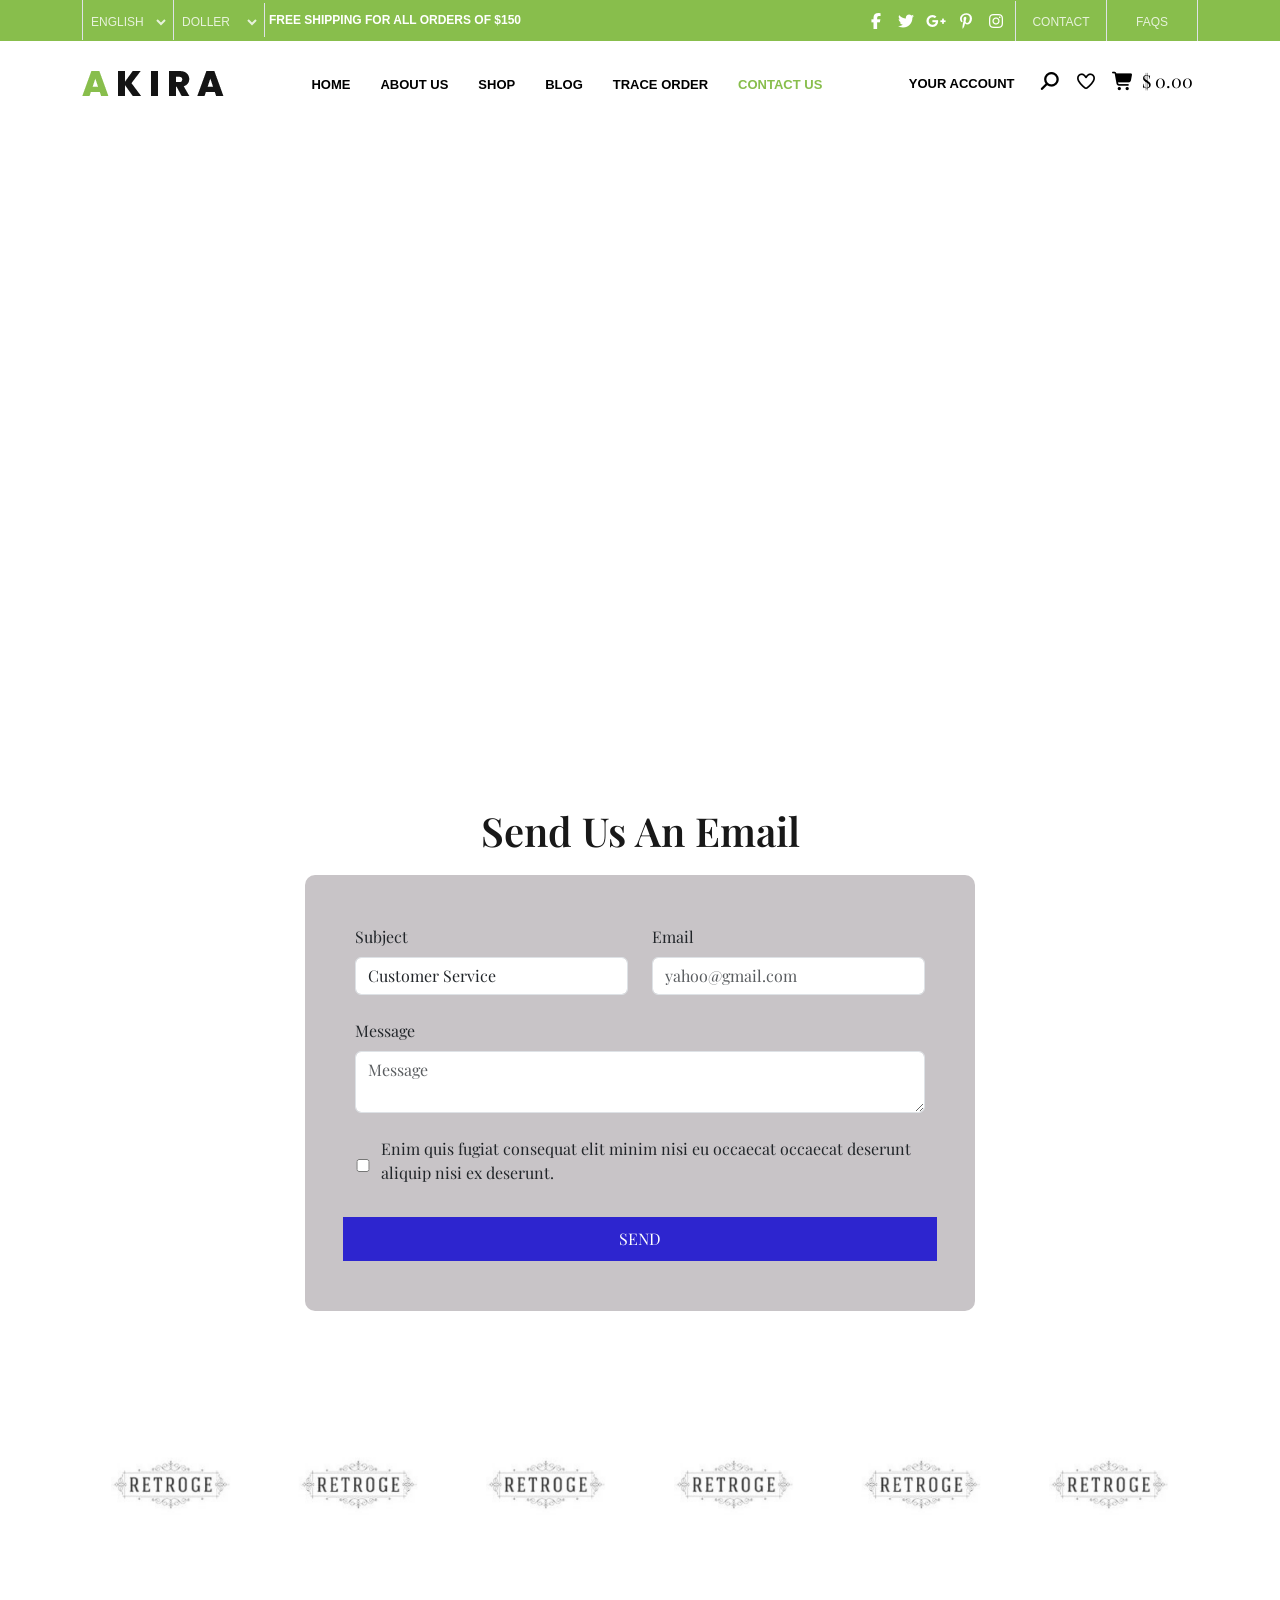
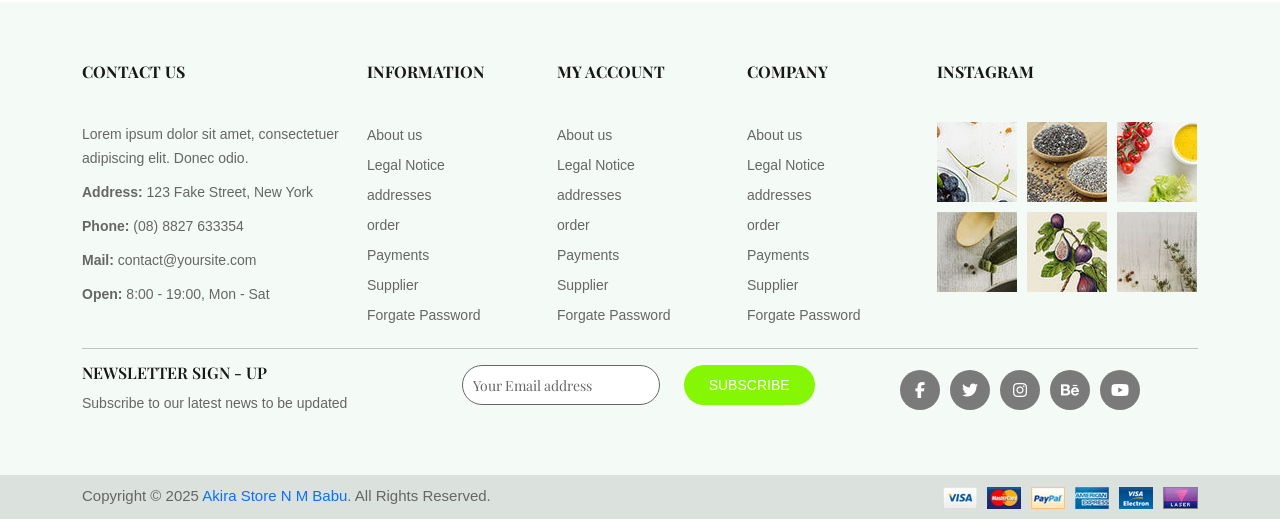
<file: contact-us.html>
<!DOCTYPE html>
<html lang="en">

<head>
    <meta charset="UTF-8">
    <meta name="viewport" content="width=device-width, initial-scale=1.0">
    <meta http-equiv="X-UA-Compatible" content="IE=7">
    <meta name="description" content="eCommerce">
    <meta http-equiv="X-UA-Compatible" content="ie=edge">
    <meta name="keywords" content="eCommerce">
    <meta http-equiv="X-UA-Compatible" content="chrome-1">
    <title>AKIRA eCommerce | Contact us</title>
    <!-- Fevicon link start  -->
    <link rel="icon" href="images/favicon.ico">
    <!-- Fevicon link end  -->

    <!-- Bootstrap link start  -->
    <link rel="stylesheet" href="css/bootstrap.min.css">
    <!-- Bootstrap link end  -->

    <!-- Boostrap data table  -->
    <link href="https://cdn.datatables.net/v/dt/dt-2.3.5/datatables.min.css" rel="stylesheet"
        integrity="sha384-Lv8lYSJkh1Hc5kB9lk2YbbGdchMRCuAcwUOYWZ3Q/YIfKNVW+6W+V57wxKNv1D8l" crossorigin="anonymous">


    <!-- Animate css link start  -->
    <link rel="stylesheet" href="css/animate.min.css">
    <!-- Animate css link end  -->

    <!-- Owl carousel link start  -->
    <link rel="stylesheet" href="css/owl.carousel.min.css">
    <link rel="stylesheet" href="css/owl.theme.default.min.css">
    <!-- Owl carousel link end  -->

    <!-- AOS link start  -->
    <link rel="stylesheet" href="css/aos.css">
    <!-- AOS link end  -->

    <!-- Vanobox css link start  -->
    <link rel="stylesheet" href="css/venobox.min.css">
    <!-- Vanobox css link end  -->

    <!-- Font-Awesome link start  -->
    <link rel="stylesheet" href="css/all.min.css">
    <!-- Font-Awesome link end  -->

    <!-- Main css link start  -->
    <link rel="stylesheet" href="css/style.css">
    <!-- Main css link end  -->

    <!-- Responsive link start  -->
    <link rel="stylesheet" href="css/responsive.css">
    <!-- Responsive link end  -->

</head>

<body>

    <!-- Wrapper start  -->
    <div class="wrapper" id="wrapper"></div>
    <!-- Wrapper end  -->

    <!-- Header start  -->
    <header class="header d-none d-lg-block">
        <div class="container">
            <div class="row">
                <div class="col-lg-6">
                    <div class="leftHeader d-flex align-items-center">
                        <div class="col-2 border-start py-2 px-1">
                            <select name="" id="" class="">
                                <option value="">English</option>
                                <option value="">Chine</option>
                                <option value="">Spanish</option>
                            </select>
                        </div>
                        <div class="col-2 border-start py-2 px-1">
                            <select name="" id="">
                                <option value="">Doller</option>
                                <option value="">Euro</option>
                            </select>
                        </div>
                        <div class="col-8 border-start py-2 px-1">
                            <p>FREE SHIPPING FOR ALL ORDERS OF $150</p>
                        </div>
                    </div>
                </div>
                <div class="col-lg-6">
                    <div class="leftHeader rightHeader d-flex align-items-center flex-row-reverse">
                        <div class="col-2 border-end py-2 px-1 text-center">
                            <a href="faq.html">FAQS</a>
                        </div>
                        <div class="col-2 border-end py-2 px-1 text-center">
                            <a href="contact-us.html">Contact</a>
                        </div>
                        <div class="col-8 border-end py-2 px-1">
                            <ul class="d-flex justify-content-end align-items-center">
                                <li><a href=""><i class="fab fa-facebook-f"></i></a></li>
                                <li><a href=""><i class="fab fa-twitter"></i></a></li>
                                <li><a href=""><i class="fab fa-google-plus-g"></i></a></li>
                                <li><a href=""><i class="fab fa-pinterest-p"></i></a></li>
                                <li><a href=""><i class="fab fa-instagram"></i></a></li>
                            </ul>
                        </div>
                    </div>
                </div>
            </div>
        </div>
    </header>
    <!-- Header end  -->

    <!-- Nav bar start  -->
    <nav class="navbar navbar-expand-lg navbar-light menu">
        <div class="container">
            <a class="navbar-brand" href="index.html">
                <img src="images/demo3-logo.png" alt="demo3-logo" title="Site Logo" class="img-fluid">
            </a>
            <button class="navbar-toggler" type="button" data-bs-toggle="collapse"
                data-bs-target="#navbarSupportedContent" aria-controls="navbarSupportedContent" aria-expanded="false"
                aria-label="Toggle navigation">
                <span class="navbar-toggler-icon"></span>
            </button>
            <div class="collapse navbar-collapse" id="navbarSupportedContent">
                <ul class="navbar-nav m-auto mb-2 mb-lg-0">
                    <li class="nav-item">
                        <a class="nav-link " aria-current="page" href="index.html">Home</a>
                    </li>
                    <li class="nav-item">
                        <a class="nav-link " href="about-us.html">About us</a>
                    </li>
                    <li class="nav-item">
                        <a class="nav-link " href="about-us.html">Shop</a>
                    </li>
                    <li class="nav-item">
                        <a class="nav-link" href="blog.html">Blog</a>
                    </li>
                    <li class="nav-item">
                        <a class="nav-link" href="order-trace.html">Trace Order</a>
                    </li>
                    <li class="nav-item">
                        <a class="nav-link active" href="contact-us.html">Contact us</a>
                    </li>
                </ul>
                <div class="navBtnPart">
                    <a href="" class="accBtn" data-bs-toggle="offcanvas" data-bs-target="#offcanvasRight"
                        aria-controls="offcanvasRight">Your account</a>
                    <a href="" data-bs-toggle="modal" data-bs-target="#exampleModal"><i
                            class="fas fa-magnifying-glass"></i></a>
                    <a href="wishlist.html"><i class="far fa-heart"></i></a>
                    <a href="" data-bs-toggle="offcanvas" data-bs-target="#offcanvasRightTwo"
                        aria-controls="offcanvasRight"><i class="fas fa-shopping-cart me-2"></i>$ 0.00</a>
                </div>
            </div>
        </div>
    </nav>
    <!-- Nav bar end  -->

    <!-- Main part start  -->
    <main>
       <!-- Map part start  -->
        <section class="contactMap">
            <iframe
                src="https://www.google.com/maps/embed?pb=!1m14!1m8!1m3!1d1241.7733348761278!2d-0.11951900000000001!3d51.503186!3m2!1i1024!2i768!4f13.1!3m3!1m2!1s0x487604b900d26973%3A0x4291f3172409ea92!2sLondon%20Eye!5e0!3m2!1sen!2sus!4v1765361934652!5m2!1sen!2sus"
                width="600" height="450" style="border:0;" allowfullscreen="" loading="lazy"
                referrerpolicy="no-referrer-when-downgrade"></iframe>
        </section>
       <!-- Map part end  -->

       <!-- email part start  -->
        <section class="emailPart">
            <div class="container">
                <div class="row">
                    <div class="col-12">
                        <div class="emailSend">
                            <h4>Send Us An Email</h4>
                            <form action="">
                                <div class="row">
                                    <div class="form-group col-md-6 mb-4">
                                        <label for="" class="form-label">Subject</label>
                                        <select name="" id="" class="form-control">
                                            <option value="">Customer Service</option>
                                            <option value=""></option>
                                            <option value=""></option>
                                            <option value=""></option>
                                        </select>
                                    </div>
                                    <div class="form-group col-md-6 mb-4">
                                        <label for="" class="form-label">Email</label>
                                        <input type="email" class="form-control" placeholder="yahoo@gmail.com">
                                    </div>
                                    <div class="form-group col-md-12 mb-4">
                                        <label for="" class="form-label">Message</label>
                                        <textarea name="" id="" class="form-control" placeholder="Message"></textarea>
                                    </div>
                                    <div class="form-group col-md-12 mb-4 d-flex align-items-center">
                                        <input type="checkbox">
                                        <label for="" class="form-label">Enim quis fugiat consequat elit minim nisi eu occaecat occaecat deserunt aliquip nisi ex deserunt.</label>
                                    </div>
                                    <button type="submit">Send</button>
                                </div>
                            </form>
                        </div>
                    </div>
                </div>
            </div>
        </section>
       <!-- email part end  -->

    <!-- brand slider part start  -->
    <section class="brandSlider" id="brandSlider">
        <div class="container">
            <div class="row">
                <div class="col-12">
                    <div class="brandPartSlider owl-carousel">
                        <div class="brandItem p-1">
                            <a href="">
                                <img src="images/demo3-br1.jpg" alt="" class="img-fluid w-100">
                            </a>
                        </div>
                        <div class="brandItem p-1">
                            <a href="">
                                <img src="images/demo3-br1.jpg" alt="" class="img-fluid w-100">
                            </a>
                        </div>
                        <div class="brandItem p-1">
                            <a href="">
                                <img src="images/demo3-br1.jpg" alt="" class="img-fluid w-100">
                            </a>
                        </div>
                        <div class="brandItem p-1">
                            <a href="">
                                <img src="images/demo3-br1.jpg" alt="" class="img-fluid w-100">
                            </a>
                        </div>
                        <div class="brandItem p-1">
                            <a href="">
                                <img src="images/demo3-br1.jpg" alt="" class="img-fluid w-100">
                            </a>
                        </div>
                        <div class="brandItem p-1">
                            <a href="">
                                <img src="images/demo3-br1.jpg" alt="" class="img-fluid w-100">
                            </a>
                        </div>
                        <div class="brandItem p-1">
                            <a href="">
                                <img src="images/demo3-br1.jpg" alt="" class="img-fluid w-100">
                            </a>
                        </div>
                    </div>
                </div>
            </div>
        </div>
    </section>
    <!-- brand slider part end  -->
    </main>
    <!-- Main part end  -->

    <!-- footer start  -->
    <footer>
        <!-- footer top start  -->
        <section class="ftTop">
            <div class="container">
                <div class="row">
                    <div class="col-lg-3 col-md-6">
                        <div class="ftAbout">
                            <h4>Contact Us</h4>
                            <p>Lorem ipsum dolor sit amet, consectetuer adipiscing elit. Donec odio.</p>
                            <p><b>Address:</b> 123 Fake Street, New York</p>
                            <p><b>Phone:</b> (08) 8827 633354</p>
                            <p><b>Mail:</b> contact@yoursite.com</p>
                            <p><b>Open:</b> 8:00 - 19:00, Mon - Sat</p>
                        </div>
                    </div>
                    <div class="col-lg-2 col-md-6">
                        <div class="ftAbout ftInfo">
                            <h4>Information</h4>
                            <ul>
                                <li><a href="about-us.html">About us</a></li>
                                <li><a href="">Legal Notice</a></li>
                                <li><a href="">addresses</a></li>
                                <li><a href="order-trace.html">order</a></li>
                                <li><a href="">Payments</a></li>
                                <li><a href="">Supplier</a></li>
                                <li><a href="">Forgate Password</a></li>
                            </ul>
                        </div>
                    </div>
                    <div class="col-lg-2 col-md-6">
                        <div class="ftAbout ftInfo">
                            <h4>My Account</h4>
                            <ul>
                                <li><a href="about-us.html">About us</a></li>
                                <li><a href="">Legal Notice</a></li>
                                <li><a href="">addresses</a></li>
                                <li><a href="order-trace.html">order</a></li>
                                <li><a href="">Payments</a></li>
                                <li><a href="">Supplier</a></li>
                                <li><a href="">Forgate Password</a></li>
                            </ul>
                        </div>
                    </div>
                    <div class="col-lg-2 col-md-6">
                        <div class="ftAbout ftInfo">
                            <h4>Company</h4>
                            <ul>
                                <li><a href="about-us.html">About us</a></li>
                                <li><a href="">Legal Notice</a></li>
                                <li><a href="">addresses</a></li>
                                <li><a href="order-trace.html">order</a></li>
                                <li><a href="">Payments</a></li>
                                <li><a href="">Supplier</a></li>
                                <li><a href="">Forgate Password</a></li>
                            </ul>
                        </div>
                    </div>
                    <div class="col-lg-3 col-md-6">
                        <div class="ftAbout">
                            <h4>Instagram</h4>
                            <ol>
                                <li><a href=""><img src="images/demo3-in1.jpg" alt="" class="img-fluid"></a></li>
                                <li><a href=""><img src="images/demo3-in2.jpg" alt="" class="img-fluid"></a></li>
                                <li><a href=""><img src="images/demo3-in3.jpg" alt="" class="img-fluid"></a></li>
                                <li><a href=""><img src="images/demo3-in4.jpg" alt="" class="img-fluid"></a></li>
                                <li><a href=""><img src="images/demo3-in5.jpg" alt="" class="img-fluid"></a></li>
                                <li><a href=""><img src="images/demo3-in6.jpg" alt="" class="img-fluid"></a></li>
                            </ol>
                        </div>
                    </div>
                </div>
                <hr>
                <div class="row">
                    <div class="col-lg-4 col-md-6">
                        <div class="newsletter">
                            <h4>Newsletter sign - up</h4>
                            <p>Subscribe to our latest news to be updated</p>
                        </div>
                    </div>
                    <div class="col-lg-4 col-md-6">
                        <div class="searchNews">
                            <div class="row">
                                <div class="col-sm-7">
                                    <input type="email" placeholder="Your Email address">
                                </div>
                                <div class="col-sm-5">
                                    <button type="submit">Subscribe</button>
                                </div>
                            </div>
                        </div>
                    </div>

                    <div class="col-lg-4 col-md-6">
                        <div class="sicon d-flex justify-content-center">
                            <a href=""><i class="fab fa-facebook-f"></i></a>
                            <a href=""><i class="fab fa-twitter"></i></a>
                            <a href=""><i class="fab fa-instagram"></i></a>
                            <a href=""><i class="fab fa-behance"></i></a>
                            <a href=""><i class="fab fa-youtube"></i></a>
                        </div>
                    </div>
                </div>
            </div>
        </section>
        <!-- footer top end  -->

        <!-- copy right part start  -->
        <section class="copyPart">
            <div class="container">
                <div class="row">
                    <div class="col-lg-6">
                        <div class="copyP">
                            <p>Copyright &copy; 2025 <a href="">Akira Store N M Babu</a>. All Rights Reserved.</p>
                        </div>
                    </div>
                    <div class="col-lg-6">
                        <div class="visaCard text-end">
                            <a href=""><img src="images/demo3-payment.png" alt="" class="img-fluid"></a>
                        </div>
                    </div>
                </div>
            </div>
        </section>
        <!-- copy right part end  -->
    </footer>
    <!-- footer end  -->

    <!-- footer fixed btn start  -->
    <div class="fixedBtn">
        <a href="#wrapper" class="fxBtn" id="fxButton"><i class="fas fa-angle-up"></i></a>
    </div>
    <!-- footer fixed btn end  -->



    <!-- Offcanvus start for Your Account  -->
    <div class="offcanvas offcanvas-end" tabindex="-1" id="offcanvasRight" aria-labelledby="offcanvasRightLabel">
        <div class="offcanvas-header border-bottom">
            <h5 class="offcanvas-title signIn" id="offcanvasRightLabel">Sign In</h5>
            <button type="button" class="btn-close" data-bs-dismiss="offcanvas" aria-label="Close"></button>
        </div>
        <div class="offcanvas-body signBody">
            <form action="">
                <div class="form-group mb-4">
                    <label for="">Email <span class="text-danger">*</span></label>
                    <input type="text" class="form-control">
                </div>
                <div class="form-group mb-4">
                    <label for="">Password <span class="text-danger">*</span></label>
                    <input type="password" class="form-control">
                </div>
                <button type="submit" class="signBtn">Sign In</button>
            </form>
            <div class="text-center">
                <a href="">Forgot Your Password ?</a>
                <p>No Account ? <a href="">Create One Here</a></p>
                <span>Or Sign in with :</span>
                <ul class="row">
                    <li class="col-md-6"><a href="" class="bg-primary"><i class="fab fa-facebook-f"></i> Facebook</a>
                    </li>
                    <li class="col-md-6"><a href="" class="bg-secondary"><i class="fab fa-twitter"></i> Twitter</a></li>
                    <li class="col-md-6"><a href="" class="bg-info"><i class="fab fa-instagram"></i> Instragram</a></li>
                    <li class="col-md-6"><a href="" class="bg-warning"><i class="fab fa-linkedin"></i>LinkedIn</a></li>
                    <li class="col-md-6"><a href="" class=""><i class="fab fa-pinterest"></i> Pinterest</a></li>
                    <li class="col-md-6"><a href="" class="bg-danger"><i class="fab fa-youtube"></i>YouTube</a></li>
                </ul>
            </div>
        </div>
    </div>
    <!-- Offcanvus end for Your Account  -->

    <!-- Offcanvus start for Shopping cart  -->
    <div class="offcanvas offcanvas-end" tabindex="-1" id="offcanvasRightTwo" aria-labelledby="offcanvasRightLabelTwo">
        <div class="offcanvas-header cartPart border-bottom">
            <h5 class="offcanvas-title cartTitle" id="offcanvasRightLabelTwo">Your cart</h5>
            <button type="button" class="btn-close" data-bs-dismiss="offcanvas" aria-label="Close"></button>
        </div>
        <div class="offcanvas-body">
            <p>There are no more items in your cart</p>
        </div>
    </div>
    <!-- Offcanvus end for Shopping cart  -->

    <!-- Modal start for Search button  -->
    <div class="modal fade" id="exampleModal" tabindex="-1" aria-labelledby="exampleModalLabel" aria-hidden="true">
        <div class="modal-dialog">
            <div class="modal-content">
                <div class="modal-header serchModalHeader">
                    <div>
                        <h1 class="modal-title fs-5" id="exampleModalLabel">Search For Product</h1>
                        <p>Start typing to see products you are looking for.</p>
                    </div>
                    <button type="button" class="btn-close" data-bs-dismiss="modal" aria-label="Close"></button>
                </div>
                <div class="modal-body">
                    <div class="position-relative serchBar">
                        <input type="search" placeholder="Enter Your Keyword..">
                        <button type="submit"><i class="fas fa-magnifying-glass"></i></button>
                    </div>
                </div>
                <div class="modal-footer mt-5 ">
                    <button type="button" class="btn btn-secondary d-none" data-bs-dismiss="modal">Close</button>
                    <button type="button" class="btn btn-primary d-none">Save changes</button>
                </div>
            </div>
        </div>
    </div>
    <!-- Modal end for Search button  -->

    <!-- Jquery link start  -->
    <script src="js/jquery-3.7.1.min.js"></script>
    <!-- Jquery link end  -->

    <!-- Bootstrap js link start  -->
    <script src="js/bootstrap.bundle.min.js"></script>
    <!-- Bootstrap js link end  -->

    <!-- Owl carousel js link start  -->
    <script src="js/owl.carousel.min.js"></script>
    <!-- Owl carousel js link end  -->

    <!-- Boostrap data table  -->
    <script src="https://cdn.datatables.net/v/dt/dt-2.3.5/datatables.min.js"
        integrity="sha384-qH0inyYSCOpaLgM/WSarLVnq0ULwworkGFzUI+E6bpx0DUCIsJePT0TRDnLnkcU1"
        crossorigin="anonymous"></script>


    <!-- AOS js link start  -->
    <script src="js/aos.js"></script>
    <!-- AOS js link end  -->

    <!-- Vanobox js link start  -->
    <script src="js/venobox.min.js"></script>
    <!-- Vanobox js link end  -->

    <!-- Counter js start  -->
    <script src="js/counterup.js"></script>
    <!-- Counter js end  -->

    <!-- Wow js start  -->
    <script src="js/wow.min.js"></script>
    <script>
        new WOW().Init();
    </script>
    <!-- Wow js end  -->

    <!-- Main js start  -->
    <script src="js/custom.js"></script>
    <!-- Main js end  -->
</body>

</html>
</file>
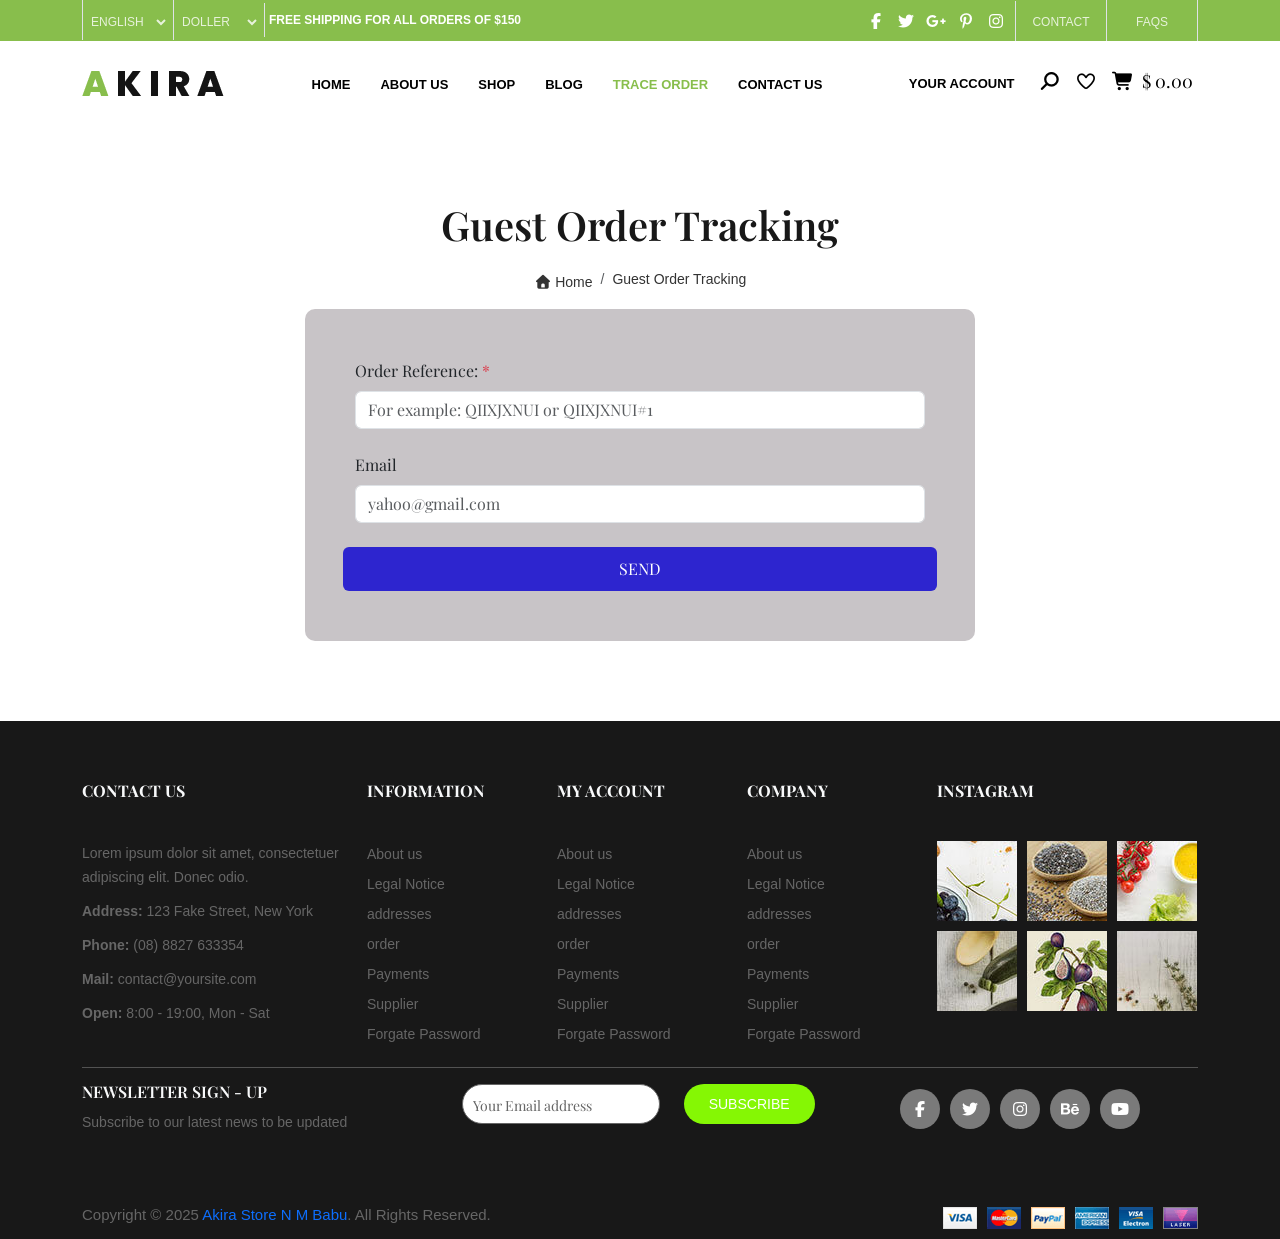
<file: order-trace.html>
<!DOCTYPE html>
<html lang="en">

<head>
    <meta charset="UTF-8">
    <meta name="viewport" content="width=device-width, initial-scale=1.0">
    <meta http-equiv="X-UA-Compatible" content="IE=7">
    <meta name="description" content="eCommerce">
    <meta http-equiv="X-UA-Compatible" content="ie=edge">
    <meta name="keywords" content="eCommerce">
    <meta http-equiv="X-UA-Compatible" content="chrome-1">
    <title>AKIRA eCommerce | Order Tracing</title>
    <!-- Fevicon link start  -->
    <link rel="icon" href="images/favicon.ico">
    <!-- Fevicon link end  -->

    <!-- Bootstrap link start  -->
    <link rel="stylesheet" href="css/bootstrap.min.css">
    <!-- Bootstrap link end  -->

    <!-- Boostrap data table  -->
    <link href="https://cdn.datatables.net/v/dt/dt-2.3.5/datatables.min.css" rel="stylesheet"
        integrity="sha384-Lv8lYSJkh1Hc5kB9lk2YbbGdchMRCuAcwUOYWZ3Q/YIfKNVW+6W+V57wxKNv1D8l" crossorigin="anonymous">


    <!-- Animate css link start  -->
    <link rel="stylesheet" href="css/animate.min.css">
    <!-- Animate css link end  -->

    <!-- Owl carousel link start  -->
    <link rel="stylesheet" href="css/owl.carousel.min.css">
    <link rel="stylesheet" href="css/owl.theme.default.min.css">
    <!-- Owl carousel link end  -->

    <!-- AOS link start  -->
    <link rel="stylesheet" href="css/aos.css">
    <!-- AOS link end  -->

    <!-- Vanobox css link start  -->
    <link rel="stylesheet" href="css/venobox.min.css">
    <!-- Vanobox css link end  -->

    <!-- Font-Awesome link start  -->
    <link rel="stylesheet" href="css/all.min.css">
    <!-- Font-Awesome link end  -->

    <!-- Main css link start  -->
    <link rel="stylesheet" href="css/style.css">
    <!-- Main css link end  -->

    <!-- Responsive link start  -->
    <link rel="stylesheet" href="css/responsive.css">
    <!-- Responsive link end  -->

</head>

<body>

    <!-- Wrapper start  -->
    <div class="wrapper" id="wrapper"></div>
    <!-- Wrapper end  -->

    <!-- Header start  -->
    <header class="header d-none d-lg-block">
        <div class="container">
            <div class="row">
                <div class="col-lg-6">
                    <div class="leftHeader d-flex align-items-center">
                        <div class="col-2 border-start py-2 px-1">
                            <select name="" id="" class="">
                                <option value="">English</option>
                                <option value="">Chine</option>
                                <option value="">Spanish</option>
                            </select>
                        </div>
                        <div class="col-2 border-start py-2 px-1">
                            <select name="" id="">
                                <option value="">Doller</option>
                                <option value="">Euro</option>
                            </select>
                        </div>
                        <div class="col-8 border-start py-2 px-1">
                            <p>FREE SHIPPING FOR ALL ORDERS OF $150</p>
                        </div>
                    </div>
                </div>
                <div class="col-lg-6">
                    <div class="leftHeader rightHeader d-flex align-items-center flex-row-reverse">
                        <div class="col-2 border-end py-2 px-1 text-center">
                            <a href="faq.html">FAQS</a>
                        </div>
                        <div class="col-2 border-end py-2 px-1 text-center">
                            <a href="contact-us.html">Contact</a>
                        </div>
                        <div class="col-8 border-end py-2 px-1">
                            <ul class="d-flex justify-content-end align-items-center">
                                <li><a href=""><i class="fab fa-facebook-f"></i></a></li>
                                <li><a href=""><i class="fab fa-twitter"></i></a></li>
                                <li><a href=""><i class="fab fa-google-plus-g"></i></a></li>
                                <li><a href=""><i class="fab fa-pinterest-p"></i></a></li>
                                <li><a href=""><i class="fab fa-instagram"></i></a></li>
                            </ul>
                        </div>
                    </div>
                </div>
            </div>
        </div>
    </header>
    <!-- Header end  -->

    <!-- Nav bar start  -->
    <nav class="navbar navbar-expand-lg navbar-light menu">
        <div class="container">
            <a class="navbar-brand" href="index.html">
                <img src="images/demo3-logo.png" alt="demo3-logo" title="Site Logo" class="img-fluid">
            </a>
            <button class="navbar-toggler" type="button" data-bs-toggle="collapse"
                data-bs-target="#navbarSupportedContent" aria-controls="navbarSupportedContent" aria-expanded="false"
                aria-label="Toggle navigation">
                <span class="navbar-toggler-icon"></span>
            </button>
            <div class="collapse navbar-collapse" id="navbarSupportedContent">
                <ul class="navbar-nav m-auto mb-2 mb-lg-0">
                    <li class="nav-item">
                        <a class="nav-link " aria-current="page" href="index.html">Home</a>
                    </li>
                    <li class="nav-item">
                        <a class="nav-link " href="about-us.html">About us</a>
                    </li>
                    <li class="nav-item">
                        <a class="nav-link " href="about-us.html">Shop</a>
                    </li>
                    <li class="nav-item">
                        <a class="nav-link " href="blog.html">Blog</a>
                    </li>
                    <li class="nav-item">
                        <a class="nav-link active" href="order-trace.html">Trace Order</a>
                    </li>
                    <li class="nav-item">
                        <a class="nav-link " href="contact-us.html">Contact us</a>
                    </li>
                </ul>
                <div class="navBtnPart">
                    <a href="" class="accBtn" data-bs-toggle="offcanvas" data-bs-target="#offcanvasRight"
                        aria-controls="offcanvasRight">Your account</a>
                    <a href="" data-bs-toggle="modal" data-bs-target="#exampleModal"><i
                            class="fas fa-magnifying-glass"></i></a>
                    <a href="wishlist.html"><i class="far fa-heart"></i></a>
                    <a href="" data-bs-toggle="offcanvas" data-bs-target="#offcanvasRightTwo"
                        aria-controls="offcanvasRight"><i class="fas fa-shopping-cart me-2"></i>$ 0.00</a>
                </div>
            </div>
        </div>
    </nav>
    <!-- Nav bar end  -->

    <!-- Main part start  -->
    <main>
        <!-- email part start  -->
        <section class="emailPart">
            <div class="container">
                <div class="row">
                    <div class="col-12">
                        <div class="emailSend">
                            <h4>Guest Order Tracking</h4>
                            <nav aria-label="breadcrumb" class="shopBread">
                                <ol class="breadcrumb d-flex justify-content-center">
                                    <li class="breadcrumb-item"><a href="index.html"><i class="fas fa-home"></i> Home</a></li>
                                    <li class="breadcrumb-item active" aria-current="page">Guest Order Tracking</li>
                                </ol>
                            </nav>
                            <form action="">
                                <div class="row">
                                    <div class="form-group col-md-12 mb-4 ">
                                        <label for="" class="form-label">Order Reference: <span class="text-danger">*</span></label>
                                        <input type="text" class="form-control" placeholder="For example: QIIXJXNUI or QIIXJXNUI#1">
                                    </div>
                                    <div class="form-group col-md-12 mb-4">
                                        <label for="" class="form-label">Email</label>
                                        <input type="email" class="form-control" placeholder="yahoo@gmail.com">
                                    </div>
                            
                                    <button type="submit" class="form-control">Send</button>
                                </div>
                            </form>
                        </div>
                    </div>
                </div>
            </div>
        </section>
        <!-- email part end  -->
    </main>
    <!-- Main part end  -->

    <!-- footer start  -->
    <footer class="">
        <!-- footer top start  -->
        <section class="ftTop dark">
            <div class="container">
                <div class="row">
                    <div class="col-lg-3 col-md-6">
                        <div class="ftAbout">
                            <h4 class="text-light">Contact Us</h4>
                            <p>Lorem ipsum dolor sit amet, consectetuer adipiscing elit. Donec odio.</p>
                            <p><b>Address:</b> 123 Fake Street, New York</p>
                            <p><b>Phone:</b> (08) 8827 633354</p>
                            <p><b>Mail:</b> contact@yoursite.com</p>
                            <p><b>Open:</b> 8:00 - 19:00, Mon - Sat</p>
                        </div>
                    </div>
                    <div class="col-lg-2 col-md-6">
                        <div class="ftAbout ftInfo">
                            <h4 class="text-light">Information</h4>
                            <ul>
                                <li><a href="about-us.html">About us</a></li>
                                <li><a href="">Legal Notice</a></li>
                                <li><a href="">addresses</a></li>
                                <li><a href="order-trace.html">order</a></li>
                                <li><a href="">Payments</a></li>
                                <li><a href="">Supplier</a></li>
                                <li><a href="">Forgate Password</a></li>
                            </ul>
                        </div>
                    </div>
                    <div class="col-lg-2 col-md-6">
                        <div class="ftAbout ftInfo">
                            <h4 class="text-light">My Account</h4>
                            <ul>
                                <li><a href="about-us.html">About us</a></li>
                                <li><a href="">Legal Notice</a></li>
                                <li><a href="">addresses</a></li>
                                <li><a href="order-trace.html">order</a></li>
                                <li><a href="">Payments</a></li>
                                <li><a href="">Supplier</a></li>
                                <li><a href="">Forgate Password</a></li>
                            </ul>
                        </div>
                    </div>
                    <div class="col-lg-2 col-md-6">
                        <div class="ftAbout ftInfo">
                            <h4 class="text-light">Company</h4>
                            <ul>
                                <li><a href="about-us.html">About us</a></li>
                                <li><a href="">Legal Notice</a></li>
                                <li><a href="">addresses</a></li>
                                <li><a href="order-trace.html">order</a></li>
                                <li><a href="">Payments</a></li>
                                <li><a href="">Supplier</a></li>
                                <li><a href="">Forgate Password</a></li>
                            </ul>
                        </div>
                    </div>
                    <div class="col-lg-3 col-md-6">
                        <div class="ftAbout">
                            <h4 class="text-light">Instagram</h4>
                            <ol>
                                <li><a href=""><img src="images/demo3-in1.jpg" alt="" class="img-fluid"></a></li>
                                <li><a href=""><img src="images/demo3-in2.jpg" alt="" class="img-fluid"></a></li>
                                <li><a href=""><img src="images/demo3-in3.jpg" alt="" class="img-fluid"></a></li>
                                <li><a href=""><img src="images/demo3-in4.jpg" alt="" class="img-fluid"></a></li>
                                <li><a href=""><img src="images/demo3-in5.jpg" alt="" class="img-fluid"></a></li>
                                <li><a href=""><img src="images/demo3-in6.jpg" alt="" class="img-fluid"></a></li>
                            </ol>
                        </div>
                    </div>
                </div>
                <hr>
                <div class="row">
                    <div class="col-lg-4 col-md-6">
                        <div class="newsletter">
                            <h4 class="text-light">Newsletter sign - up</h4>
                            <p>Subscribe to our latest news to be updated</p>
                        </div>
                    </div>
                    <div class="col-lg-4 col-md-6">
                        <div class="searchNews">
                            <div class="row">
                                <div class="col-sm-7">
                                    <input type="email" placeholder="Your Email address">
                                </div>
                                <div class="col-sm-5">
                                    <button type="submit">Subscribe</button>
                                </div>
                            </div>
                        </div>
                    </div>

                    <div class="col-lg-4 col-md-6">
                        <div class="sicon d-flex justify-content-center">
                            <a href=""><i class="fab fa-facebook-f"></i></a>
                            <a href=""><i class="fab fa-twitter"></i></a>
                            <a href=""><i class="fab fa-instagram"></i></a>
                            <a href=""><i class="fab fa-behance"></i></a>
                            <a href=""><i class="fab fa-youtube"></i></a>
                        </div>
                    </div>
                </div>
            </div>
        </section>
        <!-- footer top end  -->

        <!-- copy right part start  -->
        <section class="copyPart dark">
            <div class="container">
                <div class="row">
                    <div class="col-lg-6">
                        <div class="copyP">
                            <p>Copyright &copy; 2025 <a href="">Akira Store N M Babu</a>. All Rights Reserved.</p>
                        </div>
                    </div>
                    <div class="col-lg-6">
                        <div class="visaCard text-end">
                            <a href=""><img src="images/demo3-payment.png" alt="" class="img-fluid"></a>
                        </div>
                    </div>
                </div>
            </div>
        </section>
        <!-- copy right part end  -->
    </footer>
    <!-- footer end  -->

    <!-- footer fixed btn start  -->
    <div class="fixedBtn">
        <a href="#wrapper" class="fxBtn" id="fxButton"><i class="fas fa-angle-up"></i></a>
    </div>
    <!-- footer fixed btn end  -->



    <!-- Offcanvus start for Your Account  -->
    <div class="offcanvas offcanvas-end" tabindex="-1" id="offcanvasRight" aria-labelledby="offcanvasRightLabel">
        <div class="offcanvas-header border-bottom">
            <h5 class="offcanvas-title signIn" id="offcanvasRightLabel">Sign In</h5>
            <button type="button" class="btn-close" data-bs-dismiss="offcanvas" aria-label="Close"></button>
        </div>
        <div class="offcanvas-body signBody">
            <form action="">
                <div class="form-group mb-4">
                    <label for="">Email <span class="text-danger">*</span></label>
                    <input type="text" class="form-control">
                </div>
                <div class="form-group mb-4">
                    <label for="">Password <span class="text-danger">*</span></label>
                    <input type="password" class="form-control">
                </div>
                <button type="submit" class="signBtn">Sign In</button>
            </form>
            <div class="text-center">
                <a href="">Forgot Your Password ?</a>
                <p>No Account ? <a href="">Create One Here</a></p>
                <span>Or Sign in with :</span>
                <ul class="row">
                    <li class="col-md-6"><a href="" class="bg-primary"><i class="fab fa-facebook-f"></i> Facebook</a>
                    </li>
                    <li class="col-md-6"><a href="" class="bg-secondary"><i class="fab fa-twitter"></i> Twitter</a></li>
                    <li class="col-md-6"><a href="" class="bg-info"><i class="fab fa-instagram"></i> Instragram</a></li>
                    <li class="col-md-6"><a href="" class="bg-warning"><i class="fab fa-linkedin"></i>LinkedIn</a></li>
                    <li class="col-md-6"><a href="" class=""><i class="fab fa-pinterest"></i> Pinterest</a></li>
                    <li class="col-md-6"><a href="" class="bg-danger"><i class="fab fa-youtube"></i>YouTube</a></li>
                </ul>
            </div>
        </div>
    </div>
    <!-- Offcanvus end for Your Account  -->

    <!-- Offcanvus start for Shopping cart  -->
    <div class="offcanvas offcanvas-end" tabindex="-1" id="offcanvasRightTwo" aria-labelledby="offcanvasRightLabelTwo">
        <div class="offcanvas-header cartPart border-bottom">
            <h5 class="offcanvas-title cartTitle" id="offcanvasRightLabelTwo">Your cart</h5>
            <button type="button" class="btn-close" data-bs-dismiss="offcanvas" aria-label="Close"></button>
        </div>
        <div class="offcanvas-body">
            <p>There are no more items in your cart</p>
        </div>
    </div>
    <!-- Offcanvus end for Shopping cart  -->

    <!-- Modal start for Search button  -->
    <div class="modal fade" id="exampleModal" tabindex="-1" aria-labelledby="exampleModalLabel" aria-hidden="true">
        <div class="modal-dialog">
            <div class="modal-content">
                <div class="modal-header serchModalHeader">
                    <div>
                        <h1 class="modal-title fs-5" id="exampleModalLabel">Search For Product</h1>
                        <p>Start typing to see products you are looking for.</p>
                    </div>
                    <button type="button" class="btn-close" data-bs-dismiss="modal" aria-label="Close"></button>
                </div>
                <div class="modal-body">
                    <div class="position-relative serchBar">
                        <input type="search" placeholder="Enter Your Keyword..">
                        <button type="submit"><i class="fas fa-magnifying-glass"></i></button>
                    </div>
                </div>
                <div class="modal-footer mt-5 ">
                    <button type="button" class="btn btn-secondary d-none" data-bs-dismiss="modal">Close</button>
                    <button type="button" class="btn btn-primary d-none">Save changes</button>
                </div>
            </div>
        </div>
    </div>
    <!-- Modal end for Search button  -->

    <!-- Jquery link start  -->
    <script src="js/jquery-3.7.1.min.js"></script>
    <!-- Jquery link end  -->

    <!-- Bootstrap js link start  -->
    <script src="js/bootstrap.bundle.min.js"></script>
    <!-- Bootstrap js link end  -->

    <!-- Owl carousel js link start  -->
    <script src="js/owl.carousel.min.js"></script>
    <!-- Owl carousel js link end  -->

    <!-- Boostrap data table  -->
    <script src="https://cdn.datatables.net/v/dt/dt-2.3.5/datatables.min.js"
        integrity="sha384-qH0inyYSCOpaLgM/WSarLVnq0ULwworkGFzUI+E6bpx0DUCIsJePT0TRDnLnkcU1"
        crossorigin="anonymous"></script>


    <!-- AOS js link start  -->
    <script src="js/aos.js"></script>
    <!-- AOS js link end  -->

    <!-- Vanobox js link start  -->
    <script src="js/venobox.min.js"></script>
    <!-- Vanobox js link end  -->

    <!-- Counter js start  -->
    <script src="js/counterup.js"></script>
    <!-- Counter js end  -->

    <!-- Wow js start  -->
    <script src="js/wow.min.js"></script>
    <script>
        new WOW().Init();
    </script>
    <!-- Wow js end  -->

    <!-- Main js start  -->
    <script src="js/custom.js"></script>
    <!-- Main js end  -->
</body>

</html>
</file>
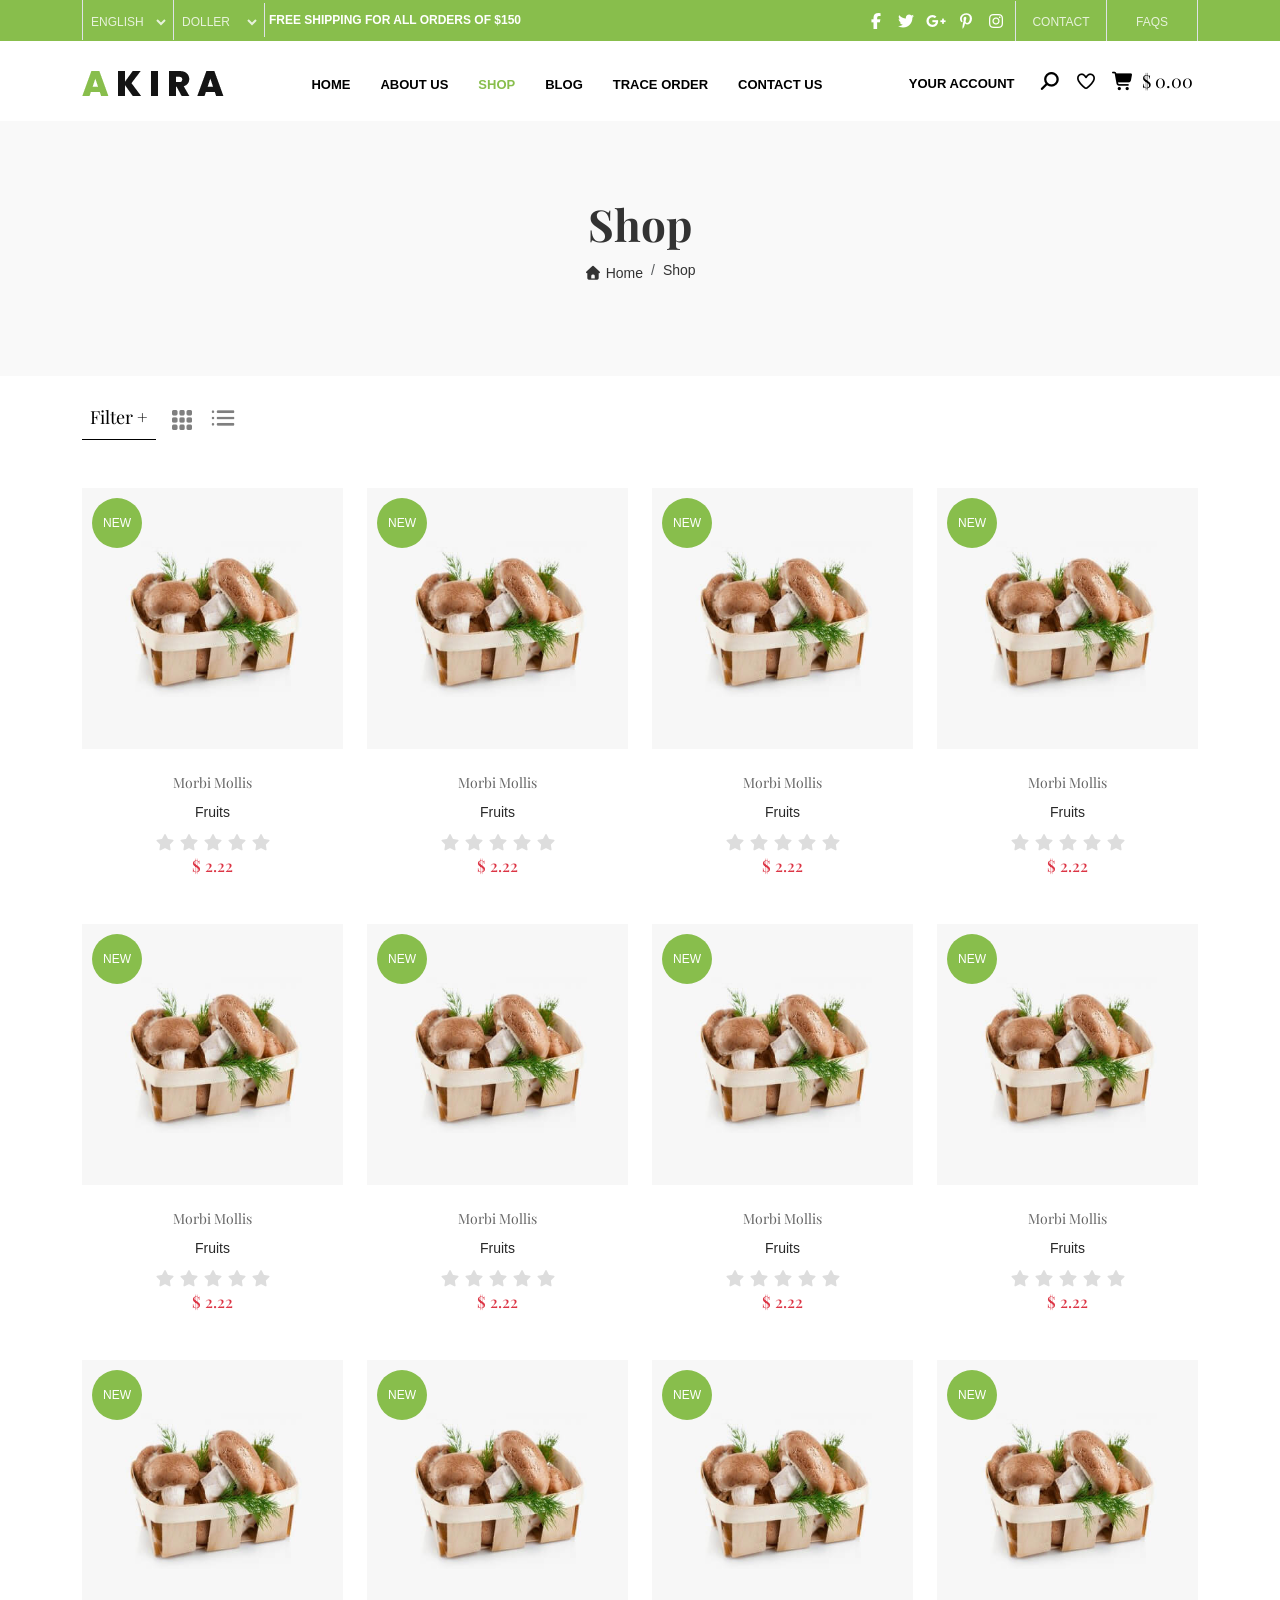
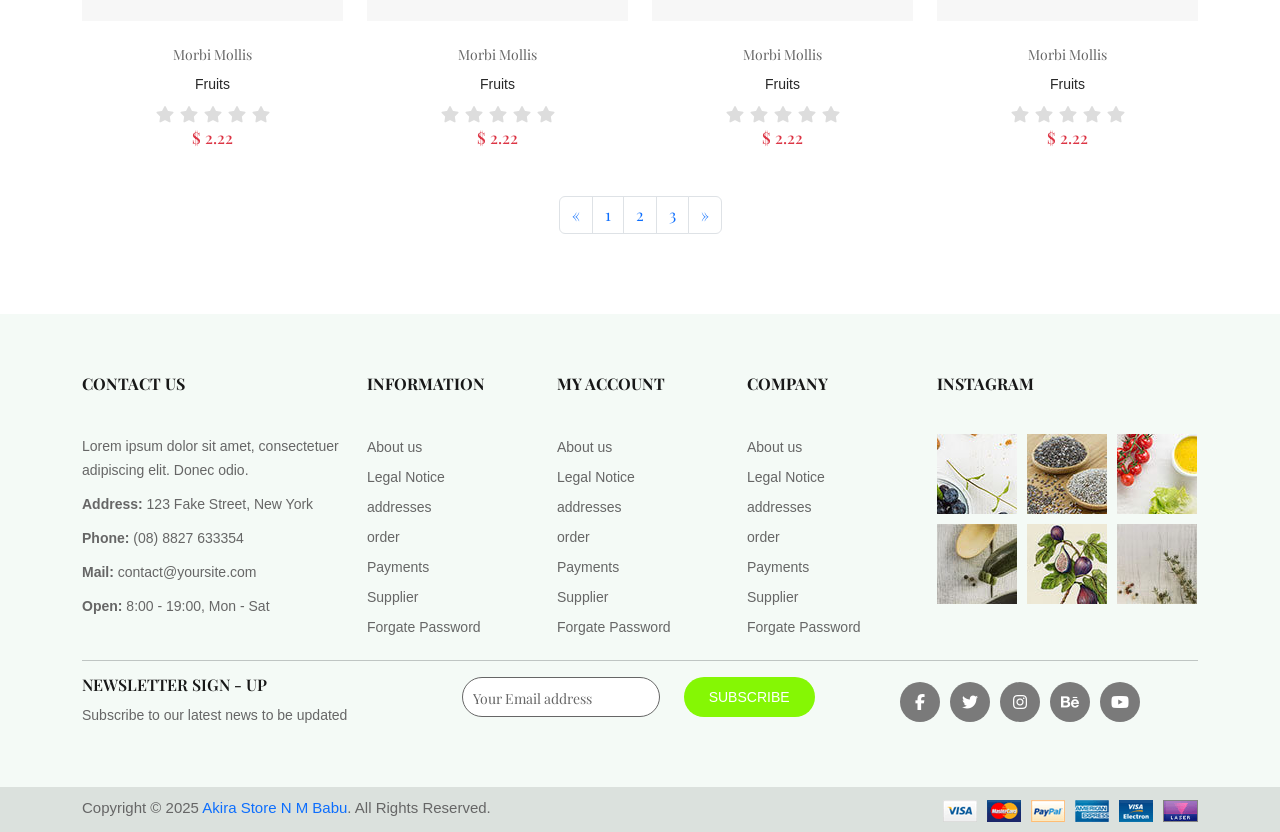
<file: shop.html>
<!DOCTYPE html>
<html lang="en">

<head>
    <meta charset="UTF-8">
    <meta name="viewport" content="width=device-width, initial-scale=1.0">
    <meta http-equiv="X-UA-Compatible" content="IE=7">
    <meta name="description" content="eCommerce">
    <meta http-equiv="X-UA-Compatible" content="ie=edge">
    <meta name="keywords" content="eCommerce">
    <meta http-equiv="X-UA-Compatible" content="chrome-1">
    <title>AKIRA eCommerce | Shop</title>
    <!-- Fevicon link start  -->
    <link rel="icon" href="images/favicon.ico">
    <!-- Fevicon link end  -->

    <!-- Bootstrap link start  -->
    <link rel="stylesheet" href="css/bootstrap.min.css">
    <!-- Bootstrap link end  -->

    <!-- Boostrap data table  -->
    <link href="https://cdn.datatables.net/v/dt/dt-2.3.5/datatables.min.css" rel="stylesheet"
        integrity="sha384-Lv8lYSJkh1Hc5kB9lk2YbbGdchMRCuAcwUOYWZ3Q/YIfKNVW+6W+V57wxKNv1D8l" crossorigin="anonymous">


    <!-- Animate css link start  -->
    <link rel="stylesheet" href="css/animate.min.css">
    <!-- Animate css link end  -->

    <!-- Owl carousel link start  -->
    <link rel="stylesheet" href="css/owl.carousel.min.css">
    <link rel="stylesheet" href="css/owl.theme.default.min.css">
    <!-- Owl carousel link end  -->

    <!-- AOS link start  -->
    <link rel="stylesheet" href="css/aos.css">
    <!-- AOS link end  -->

    <!-- Vanobox css link start  -->
    <link rel="stylesheet" href="css/venobox.min.css">
    <!-- Vanobox css link end  -->

    <!-- Font-Awesome link start  -->
    <link rel="stylesheet" href="css/all.min.css">
    <!-- Font-Awesome link end  -->

    <!-- Main css link start  -->
    <link rel="stylesheet" href="css/style.css">
    <!-- Main css link end  -->

    <!-- Responsive link start  -->
    <link rel="stylesheet" href="css/responsive.css">
    <!-- Responsive link end  -->

</head>

<body>

    <!-- Wrapper start  -->
    <div class="wrapper" id="wrapper"></div>
    <!-- Wrapper end  -->

    <!-- Header start  -->
    <header class="header d-none d-lg-block">
        <div class="container">
            <div class="row">
                <div class="col-lg-6">
                    <div class="leftHeader d-flex align-items-center">
                        <div class="col-2 border-start py-2 px-1">
                            <select name="" id="" class="">
                                <option value="">English</option>
                                <option value="">Chine</option>
                                <option value="">Spanish</option>
                            </select>
                        </div>
                        <div class="col-2 border-start py-2 px-1">
                            <select name="" id="">
                                <option value="">Doller</option>
                                <option value="">Euro</option>
                            </select>
                        </div>
                        <div class="col-8 border-start py-2 px-1">
                            <p>FREE SHIPPING FOR ALL ORDERS OF $150</p>
                        </div>
                    </div>
                </div>
                <div class="col-lg-6">
                    <div class="leftHeader rightHeader d-flex align-items-center flex-row-reverse">
                        <div class="col-2 border-end py-2 px-1 text-center">
                            <a href="faq.html">FAQS</a>
                        </div>
                        <div class="col-2 border-end py-2 px-1 text-center">
                            <a href="contact-us.html">Contact</a>
                        </div>
                        <div class="col-8 border-end py-2 px-1">
                            <ul class="d-flex justify-content-end align-items-center">
                                <li><a href=""><i class="fab fa-facebook-f"></i></a></li>
                                <li><a href=""><i class="fab fa-twitter"></i></a></li>
                                <li><a href=""><i class="fab fa-google-plus-g"></i></a></li>
                                <li><a href=""><i class="fab fa-pinterest-p"></i></a></li>
                                <li><a href=""><i class="fab fa-instagram"></i></a></li>
                            </ul>
                        </div>
                    </div>
                </div>
            </div>
        </div>
    </header>
    <!-- Header end  -->

    <!-- Nav bar start  -->
    <nav class="navbar navbar-expand-lg navbar-light menu">
        <div class="container">
            <a class="navbar-brand" href="index.html">
                <img src="images/demo3-logo.png" alt="demo3-logo" title="Site Logo" class="img-fluid">
            </a>
            <button class="navbar-toggler" type="button" data-bs-toggle="collapse"
                data-bs-target="#navbarSupportedContent" aria-controls="navbarSupportedContent" aria-expanded="false"
                aria-label="Toggle navigation">
                <span class="navbar-toggler-icon"></span>
            </button>
            <div class="collapse navbar-collapse" id="navbarSupportedContent">
                <ul class="navbar-nav m-auto mb-2 mb-lg-0">
                    <li class="nav-item">
                        <a class="nav-link " aria-current="page" href="index.html">Home</a>
                    </li>
                    <li class="nav-item">
                        <a class="nav-link " href="about-us.html">About us</a>
                    </li>
                    <li class="nav-item">
                        <a class="nav-link active" href="shop.html">Shop</a>
                    </li>
                    <li class="nav-item">
                        <a class="nav-link" href="blog.html">Blog</a>
                    </li>
                    <li class="nav-item">
                        <a class="nav-link" href="order-trace.html">Trace Order</a>
                    </li>
                    <li class="nav-item">
                        <a class="nav-link" href="contact-us.html">Contact us</a>
                    </li>
                </ul>
                <div class="navBtnPart">
                    <a href="" class="accBtn" data-bs-toggle="offcanvas" data-bs-target="#offcanvasRight"
                        aria-controls="offcanvasRight">Your account</a>
                    <a href="" data-bs-toggle="modal" data-bs-target="#exampleModal"><i
                            class="fas fa-magnifying-glass"></i></a>
                    <a href="wishlist.html"><i class="far fa-heart"></i></a>
                    <a href="" data-bs-toggle="offcanvas" data-bs-target="#offcanvasRightTwo"
                        aria-controls="offcanvasRight"><i class="fas fa-shopping-cart me-2"></i>$ 0.00</a>
                </div>
            </div>
        </div>
    </nav>
    <!-- Nav bar end  -->

    <!-- Main part start  -->
    <main>
        <!-- shop pag start  -->
        <section class="shopPage">
            <div class="shopBanner">
                <div class="container">
                    <div class="row">
                        <div class="col-12">
                            <div class="shopHead text-center p-3">
                                <h3>Shop</h3>
                                <nav aria-label="breadcrumb" class="shopBread">
                                    <ol class="breadcrumb d-flex justify-content-center">
                                        <li class="breadcrumb-item"><a href="index.html"><i class="fas fa-home"></i> Home</a></li>
                                        <li class="breadcrumb-item active" aria-current="page">Shop</li>
                                    </ol>
                                </nav>
                            </div>
                        </div>
                    </div>
                </div>
            </div>
            <div class="productShop">
                <div class="container">
                    <div class="row" >
                        <div class="col-lg-12 mb-5">
                            <div class="shopAndicate d-flex justify-content-between">
                                <div class="filterPart d-flex gap-3 align-items-center">
                                    <button type="submit" class="one">Filter +</button>
                                    <a type="submit" class="two"><img src="images/grid.png" alt="" width="20" title="grid" class="img-fluid"></a>
                                    <a type="submit" class="three"><img src="images/list.png" title="list" width="30" alt="" class="img-fluid"></a>
                                </div>
                                <div class="rightFilte" ></div>
                            </div>
                        </div>
                        <div class="col-lg-3">
                            <div class="productList">
                                <div class="prodItem mb-4">
                                    <a href="">
                                        <div class="prodImage">
                                            <img src="images/morbi-mollis.jpg" alt="morbi-mollis" title="morbi-mollis" class="img-fluid w-100">
                                            <span class="newBtn">New</span>
                                            <div class="prodBtnPart text-center">
                                                <a href="" title="Compare"><i class="fas fa-expand-arrows-alt"></i></a>
                                                <a href="" title="Wish-List"><i class="far fa-heart"></i></a>
                                                <a href="" title="Shopping cart"><i class="fas fa-shopping-cart"></i></a>
                                                <a href="" title="Product Search"><i class="fas fa-magnifying-glass"></i></a>
                                            </div>
                                        </div>
                                        <div class="prodCont text-center p-4">
                                            <h4>Morbi mollis</h4>
                                            <h5>Fruits</h5>
                                            <span>
                                                <i class="fas fa-star"></i>
                                                <i class="fas fa-star"></i>
                                                <i class="fas fa-star"></i>
                                                <i class="fas fa-star"></i>
                                                <i class="fas fa-star"></i>
                                            </span>
                            
                                            <p>$ 2.22</p>
                                        </div>
                                    </a>
                                </div>
                            </div>
                        </div>
                        <div class="col-lg-3">
                            <div class="productList">
                                <div class="prodItem mb-4">
                                    <a href="">
                                        <div class="prodImage">
                                            <img src="images/morbi-mollis.jpg" alt="morbi-mollis" title="morbi-mollis" class="img-fluid w-100">
                                            <span class="newBtn">New</span>
                                            <div class="prodBtnPart text-center">
                                                <a href="" title="Compare"><i class="fas fa-expand-arrows-alt"></i></a>
                                                <a href="" title="Wish-List"><i class="far fa-heart"></i></a>
                                                <a href="" title="Shopping cart"><i class="fas fa-shopping-cart"></i></a>
                                                <a href="" title="Product Search"><i class="fas fa-magnifying-glass"></i></a>
                                            </div>
                                        </div>
                                        <div class="prodCont text-center p-4">
                                            <h4>Morbi mollis</h4>
                                            <h5>Fruits</h5>
                                            <span>
                                                <i class="fas fa-star"></i>
                                                <i class="fas fa-star"></i>
                                                <i class="fas fa-star"></i>
                                                <i class="fas fa-star"></i>
                                                <i class="fas fa-star"></i>
                                            </span>
                        
                                            <p>$ 2.22</p>
                                        </div>
                                    </a>
                                </div>
                            </div>
                        </div>
                        <div class="col-lg-3">
                            <div class="productList">
                                <div class="prodItem mb-4">
                                    <a href="">
                                        <div class="prodImage">
                                            <img src="images/morbi-mollis.jpg" alt="morbi-mollis" title="morbi-mollis" class="img-fluid w-100">
                                            <span class="newBtn">New</span>
                                            <div class="prodBtnPart text-center">
                                                <a href="" title="Compare"><i class="fas fa-expand-arrows-alt"></i></a>
                                                <a href="" title="Wish-List"><i class="far fa-heart"></i></a>
                                                <a href="" title="Shopping cart"><i class="fas fa-shopping-cart"></i></a>
                                                <a href="" title="Product Search"><i class="fas fa-magnifying-glass"></i></a>
                                            </div>
                                        </div>
                                        <div class="prodCont text-center p-4">
                                            <h4>Morbi mollis</h4>
                                            <h5>Fruits</h5>
                                            <span>
                                                <i class="fas fa-star"></i>
                                                <i class="fas fa-star"></i>
                                                <i class="fas fa-star"></i>
                                                <i class="fas fa-star"></i>
                                                <i class="fas fa-star"></i>
                                            </span>
                        
                                            <p>$ 2.22</p>
                                        </div>
                                    </a>
                                </div>
                            </div>
                        </div>
                        <div class="col-lg-3">
                            <div class="productList">
                                <div class="prodItem mb-4">
                                    <a href="">
                                        <div class="prodImage">
                                            <img src="images/morbi-mollis.jpg" alt="morbi-mollis" title="morbi-mollis" class="img-fluid w-100">
                                            <span class="newBtn">New</span>
                                            <div class="prodBtnPart text-center">
                                                <a href="" title="Compare"><i class="fas fa-expand-arrows-alt"></i></a>
                                                <a href="" title="Wish-List"><i class="far fa-heart"></i></a>
                                                <a href="" title="Shopping cart"><i class="fas fa-shopping-cart"></i></a>
                                                <a href="" title="Product Search"><i class="fas fa-magnifying-glass"></i></a>
                                            </div>
                                        </div>
                                        <div class="prodCont text-center p-4">
                                            <h4>Morbi mollis</h4>
                                            <h5>Fruits</h5>
                                            <span>
                                                <i class="fas fa-star"></i>
                                                <i class="fas fa-star"></i>
                                                <i class="fas fa-star"></i>
                                                <i class="fas fa-star"></i>
                                                <i class="fas fa-star"></i>
                                            </span>
                        
                                            <p>$ 2.22</p>
                                        </div>
                                    </a>
                                </div>
                            </div>
                        </div>
                        <div class="col-lg-3">
                            <div class="productList">
                                <div class="prodItem mb-4">
                                    <a href="">
                                        <div class="prodImage">
                                            <img src="images/morbi-mollis.jpg" alt="morbi-mollis" title="morbi-mollis" class="img-fluid w-100">
                                            <span class="newBtn">New</span>
                                            <div class="prodBtnPart text-center">
                                                <a href="" title="Compare"><i class="fas fa-expand-arrows-alt"></i></a>
                                                <a href="" title="Wish-List"><i class="far fa-heart"></i></a>
                                                <a href="" title="Shopping cart"><i class="fas fa-shopping-cart"></i></a>
                                                <a href="" title="Product Search"><i class="fas fa-magnifying-glass"></i></a>
                                            </div>
                                        </div>
                                        <div class="prodCont text-center p-4">
                                            <h4>Morbi mollis</h4>
                                            <h5>Fruits</h5>
                                            <span>
                                                <i class="fas fa-star"></i>
                                                <i class="fas fa-star"></i>
                                                <i class="fas fa-star"></i>
                                                <i class="fas fa-star"></i>
                                                <i class="fas fa-star"></i>
                                            </span>
                        
                                            <p>$ 2.22</p>
                                        </div>
                                    </a>
                                </div>
                            </div>
                        </div>
                        <div class="col-lg-3">
                            <div class="productList">
                                <div class="prodItem mb-4">
                                    <a href="">
                                        <div class="prodImage">
                                            <img src="images/morbi-mollis.jpg" alt="morbi-mollis" title="morbi-mollis" class="img-fluid w-100">
                                            <span class="newBtn">New</span>
                                            <div class="prodBtnPart text-center">
                                                <a href="" title="Compare"><i class="fas fa-expand-arrows-alt"></i></a>
                                                <a href="" title="Wish-List"><i class="far fa-heart"></i></a>
                                                <a href="" title="Shopping cart"><i class="fas fa-shopping-cart"></i></a>
                                                <a href="" title="Product Search"><i class="fas fa-magnifying-glass"></i></a>
                                            </div>
                                        </div>
                                        <div class="prodCont text-center p-4">
                                            <h4>Morbi mollis</h4>
                                            <h5>Fruits</h5>
                                            <span>
                                                <i class="fas fa-star"></i>
                                                <i class="fas fa-star"></i>
                                                <i class="fas fa-star"></i>
                                                <i class="fas fa-star"></i>
                                                <i class="fas fa-star"></i>
                                            </span>
                        
                                            <p>$ 2.22</p>
                                        </div>
                                    </a>
                                </div>
                            </div>
                        </div>
                        <div class="col-lg-3">
                            <div class="productList">
                                <div class="prodItem mb-4">
                                    <a href="">
                                        <div class="prodImage">
                                            <img src="images/morbi-mollis.jpg" alt="morbi-mollis" title="morbi-mollis" class="img-fluid w-100">
                                            <span class="newBtn">New</span>
                                            <div class="prodBtnPart text-center">
                                                <a href="" title="Compare"><i class="fas fa-expand-arrows-alt"></i></a>
                                                <a href="" title="Wish-List"><i class="far fa-heart"></i></a>
                                                <a href="" title="Shopping cart"><i class="fas fa-shopping-cart"></i></a>
                                                <a href="" title="Product Search"><i class="fas fa-magnifying-glass"></i></a>
                                            </div>
                                        </div>
                                        <div class="prodCont text-center p-4">
                                            <h4>Morbi mollis</h4>
                                            <h5>Fruits</h5>
                                            <span>
                                                <i class="fas fa-star"></i>
                                                <i class="fas fa-star"></i>
                                                <i class="fas fa-star"></i>
                                                <i class="fas fa-star"></i>
                                                <i class="fas fa-star"></i>
                                            </span>
                        
                                            <p>$ 2.22</p>
                                        </div>
                                    </a>
                                </div>
                            </div>
                        </div>
                        <div class="col-lg-3">
                            <div class="productList">
                                <div class="prodItem mb-4">
                                    <a href="">
                                        <div class="prodImage">
                                            <img src="images/morbi-mollis.jpg" alt="morbi-mollis" title="morbi-mollis" class="img-fluid w-100">
                                            <span class="newBtn">New</span>
                                            <div class="prodBtnPart text-center">
                                                <a href="" title="Compare"><i class="fas fa-expand-arrows-alt"></i></a>
                                                <a href="" title="Wish-List"><i class="far fa-heart"></i></a>
                                                <a href="" title="Shopping cart"><i class="fas fa-shopping-cart"></i></a>
                                                <a href="" title="Product Search"><i class="fas fa-magnifying-glass"></i></a>
                                            </div>
                                        </div>
                                        <div class="prodCont text-center p-4">
                                            <h4>Morbi mollis</h4>
                                            <h5>Fruits</h5>
                                            <span>
                                                <i class="fas fa-star"></i>
                                                <i class="fas fa-star"></i>
                                                <i class="fas fa-star"></i>
                                                <i class="fas fa-star"></i>
                                                <i class="fas fa-star"></i>
                                            </span>
                        
                                            <p>$ 2.22</p>
                                        </div>
                                    </a>
                                </div>
                            </div>
                        </div>
                        <div class="col-lg-3">
                            <div class="productList">
                                <div class="prodItem mb-4">
                                    <a href="">
                                        <div class="prodImage">
                                            <img src="images/morbi-mollis.jpg" alt="morbi-mollis" title="morbi-mollis" class="img-fluid w-100">
                                            <span class="newBtn">New</span>
                                            <div class="prodBtnPart text-center">
                                                <a href="" title="Compare"><i class="fas fa-expand-arrows-alt"></i></a>
                                                <a href="" title="Wish-List"><i class="far fa-heart"></i></a>
                                                <a href="" title="Shopping cart"><i class="fas fa-shopping-cart"></i></a>
                                                <a href="" title="Product Search"><i class="fas fa-magnifying-glass"></i></a>
                                            </div>
                                        </div>
                                        <div class="prodCont text-center p-4">
                                            <h4>Morbi mollis</h4>
                                            <h5>Fruits</h5>
                                            <span>
                                                <i class="fas fa-star"></i>
                                                <i class="fas fa-star"></i>
                                                <i class="fas fa-star"></i>
                                                <i class="fas fa-star"></i>
                                                <i class="fas fa-star"></i>
                                            </span>
                        
                                            <p>$ 2.22</p>
                                        </div>
                                    </a>
                                </div>
                            </div>
                        </div>
                        <div class="col-lg-3">
                            <div class="productList">
                                <div class="prodItem mb-4">
                                    <a href="">
                                        <div class="prodImage">
                                            <img src="images/morbi-mollis.jpg" alt="morbi-mollis" title="morbi-mollis" class="img-fluid w-100">
                                            <span class="newBtn">New</span>
                                            <div class="prodBtnPart text-center">
                                                <a href="" title="Compare"><i class="fas fa-expand-arrows-alt"></i></a>
                                                <a href="" title="Wish-List"><i class="far fa-heart"></i></a>
                                                <a href="" title="Shopping cart"><i class="fas fa-shopping-cart"></i></a>
                                                <a href="" title="Product Search"><i class="fas fa-magnifying-glass"></i></a>
                                            </div>
                                        </div>
                                        <div class="prodCont text-center p-4">
                                            <h4>Morbi mollis</h4>
                                            <h5>Fruits</h5>
                                            <span>
                                                <i class="fas fa-star"></i>
                                                <i class="fas fa-star"></i>
                                                <i class="fas fa-star"></i>
                                                <i class="fas fa-star"></i>
                                                <i class="fas fa-star"></i>
                                            </span>
                        
                                            <p>$ 2.22</p>
                                        </div>
                                    </a>
                                </div>
                            </div>
                        </div>
                        <div class="col-lg-3">
                            <div class="productList">
                                <div class="prodItem mb-4">
                                    <a href="">
                                        <div class="prodImage">
                                            <img src="images/morbi-mollis.jpg" alt="morbi-mollis" title="morbi-mollis" class="img-fluid w-100">
                                            <span class="newBtn">New</span>
                                            <div class="prodBtnPart text-center">
                                                <a href="" title="Compare"><i class="fas fa-expand-arrows-alt"></i></a>
                                                <a href="" title="Wish-List"><i class="far fa-heart"></i></a>
                                                <a href="" title="Shopping cart"><i class="fas fa-shopping-cart"></i></a>
                                                <a href="" title="Product Search"><i class="fas fa-magnifying-glass"></i></a>
                                            </div>
                                        </div>
                                        <div class="prodCont text-center p-4">
                                            <h4>Morbi mollis</h4>
                                            <h5>Fruits</h5>
                                            <span>
                                                <i class="fas fa-star"></i>
                                                <i class="fas fa-star"></i>
                                                <i class="fas fa-star"></i>
                                                <i class="fas fa-star"></i>
                                                <i class="fas fa-star"></i>
                                            </span>
                        
                                            <p>$ 2.22</p>
                                        </div>
                                    </a>
                                </div>
                            </div>
                        </div>
                        <div class="col-lg-3">
                            <div class="productList">
                                <div class="prodItem mb-4">
                                    <a href="">
                                        <div class="prodImage">
                                            <img src="images/morbi-mollis.jpg" alt="morbi-mollis" title="morbi-mollis" class="img-fluid w-100">
                                            <span class="newBtn">New</span>
                                            <div class="prodBtnPart text-center">
                                                <a href="" title="Compare"><i class="fas fa-expand-arrows-alt"></i></a>
                                                <a href="" title="Wish-List"><i class="far fa-heart"></i></a>
                                                <a href="" title="Shopping cart"><i class="fas fa-shopping-cart"></i></a>
                                                <a href="" title="Product Search"><i class="fas fa-magnifying-glass"></i></a>
                                            </div>
                                        </div>
                                        <div class="prodCont text-center p-4">
                                            <h4>Morbi mollis</h4>
                                            <h5>Fruits</h5>
                                            <span>
                                                <i class="fas fa-star"></i>
                                                <i class="fas fa-star"></i>
                                                <i class="fas fa-star"></i>
                                                <i class="fas fa-star"></i>
                                                <i class="fas fa-star"></i>
                                            </span>
                        
                                            <p>$ 2.22</p>
                                        </div>
                                    </a>
                                </div>
                            </div>
                        </div>
                        <div class="col-12">
                            <div class="pageNation">
                                <nav aria-label="Page navigation example">
                                    <ul class="pagination d-flex justify-content-center">
                                        <li class="page-item">
                                            <a class="page-link" href="#" aria-label="Previous">
                                                <span aria-hidden="true">&laquo;</span>
                                            </a>
                                        </li>
                                        <li class="page-item"><a class="page-link" href="shop.html">1</a></li>
                                        <li class="page-item"><a class="page-link" href="shop.html">2</a></li>
                                        <li class="page-item"><a class="page-link" href="#">3</a></li>
                                        <li class="page-item">
                                            <a class="page-link" href="#" aria-label="Next">
                                                <span aria-hidden="true">&raquo;</span>
                                            </a>
                                        </li>
                                    </ul>
                                </nav>
                            </div>
                        </div>
                    </div>
                </div>
            </div>
        </section>
        <!-- shop pag end  -->
    </main>
    <!-- Main part end  -->

    <!-- footer start  -->
    <footer>
        <!-- footer top start  -->
        <section class="ftTop">
            <div class="container">
                <div class="row">
                    <div class="col-lg-3 col-md-6">
                        <div class="ftAbout">
                            <h4>Contact Us</h4>
                            <p>Lorem ipsum dolor sit amet, consectetuer adipiscing elit. Donec odio.</p>
                            <p><b>Address:</b> 123 Fake Street, New York</p>
                            <p><b>Phone:</b> (08) 8827 633354</p>
                            <p><b>Mail:</b> contact@yoursite.com</p>
                            <p><b>Open:</b> 8:00 - 19:00, Mon - Sat</p>
                        </div>
                    </div>
                    <div class="col-lg-2 col-md-6">
                        <div class="ftAbout ftInfo">
                            <h4>Information</h4>
                            <ul>
                                <li><a href="about-us.html">About us</a></li>
                                <li><a href="">Legal Notice</a></li>
                                <li><a href="">addresses</a></li>
                                <li><a href="order-trace.html">order</a></li>
                                <li><a href="">Payments</a></li>
                                <li><a href="">Supplier</a></li>
                                <li><a href="">Forgate Password</a></li>
                            </ul>
                        </div>
                    </div>
                    <div class="col-lg-2 col-md-6">
                        <div class="ftAbout ftInfo">
                            <h4>My Account</h4>
                            <ul>
                                <li><a href="about-us.html">About us</a></li>
                                <li><a href="">Legal Notice</a></li>
                                <li><a href="">addresses</a></li>
                                <li><a href="order-trace.html">order</a></li>
                                <li><a href="">Payments</a></li>
                                <li><a href="">Supplier</a></li>
                                <li><a href="">Forgate Password</a></li>
                            </ul>
                        </div>
                    </div>
                    <div class="col-lg-2 col-md-6">
                        <div class="ftAbout ftInfo">
                            <h4>Company</h4>
                            <ul>
                                <li><a href="about-us.html">About us</a></li>
                                <li><a href="">Legal Notice</a></li>
                                <li><a href="">addresses</a></li>
                                <li><a href="order-trace.html">order</a></li>
                                <li><a href="">Payments</a></li>
                                <li><a href="">Supplier</a></li>
                                <li><a href="">Forgate Password</a></li>
                            </ul>
                        </div>
                    </div>
                    <div class="col-lg-3 col-md-6">
                        <div class="ftAbout">
                            <h4>Instagram</h4>
                            <ol>
                                <li><a href=""><img src="images/demo3-in1.jpg" alt="" class="img-fluid"></a></li>
                                <li><a href=""><img src="images/demo3-in2.jpg" alt="" class="img-fluid"></a></li>
                                <li><a href=""><img src="images/demo3-in3.jpg" alt="" class="img-fluid"></a></li>
                                <li><a href=""><img src="images/demo3-in4.jpg" alt="" class="img-fluid"></a></li>
                                <li><a href=""><img src="images/demo3-in5.jpg" alt="" class="img-fluid"></a></li>
                                <li><a href=""><img src="images/demo3-in6.jpg" alt="" class="img-fluid"></a></li>
                            </ol>
                        </div>
                    </div>
                </div>
                <hr>
                <div class="row">
                    <div class="col-lg-4 col-md-6">
                        <div class="newsletter">
                            <h4>Newsletter sign - up</h4>
                            <p>Subscribe to our latest news to be updated</p>
                        </div>
                    </div>
                    <div class="col-lg-4 col-md-6">
                        <div class="searchNews">
                            <div class="row">
                                <div class="col-sm-7">
                                    <input type="email" placeholder="Your Email address">
                                </div>
                                <div class="col-sm-5">
                                    <button type="submit">Subscribe</button>
                                </div>
                            </div>
                        </div>
                    </div>

                    <div class="col-lg-4 col-md-6">
                        <div class="sicon d-flex justify-content-center">
                            <a href=""><i class="fab fa-facebook-f"></i></a>
                            <a href=""><i class="fab fa-twitter"></i></a>
                            <a href=""><i class="fab fa-instagram"></i></a>
                            <a href=""><i class="fab fa-behance"></i></a>
                            <a href=""><i class="fab fa-youtube"></i></a>
                        </div>
                    </div>
                </div>
            </div>
        </section>
        <!-- footer top end  -->

        <!-- copy right part start  -->
        <section class="copyPart">
            <div class="container">
                <div class="row">
                    <div class="col-lg-6">
                        <div class="copyP">
                            <p>Copyright &copy; 2025 <a href="">Akira Store N M Babu</a>. All Rights Reserved.</p>
                        </div>
                    </div>
                    <div class="col-lg-6">
                        <div class="visaCard text-end">
                            <a href=""><img src="images/demo3-payment.png" alt="" class="img-fluid"></a>
                        </div>
                    </div>
                </div>
            </div>
        </section>
        <!-- copy right part end  -->
    </footer>
    <!-- footer end  -->

    <!-- footer fixed btn start  -->
    <div class="fixedBtn">
        <a href="#wrapper" class="fxBtn" id="fxButton"><i class="fas fa-angle-up"></i></a>
    </div>
    <!-- footer fixed btn end  -->



    <!-- Offcanvus start for Your Account  -->
    <div class="offcanvas offcanvas-end" tabindex="-1" id="offcanvasRight" aria-labelledby="offcanvasRightLabel">
        <div class="offcanvas-header border-bottom">
            <h5 class="offcanvas-title signIn" id="offcanvasRightLabel">Sign In</h5>
            <button type="button" class="btn-close" data-bs-dismiss="offcanvas" aria-label="Close"></button>
        </div>
        <div class="offcanvas-body signBody">
            <form action="">
                <div class="form-group mb-4">
                    <label for="">Email <span class="text-danger">*</span></label>
                    <input type="text" class="form-control">
                </div>
                <div class="form-group mb-4">
                    <label for="">Password <span class="text-danger">*</span></label>
                    <input type="password" class="form-control">
                </div>
                <button type="submit" class="signBtn">Sign In</button>
            </form>
            <div class="text-center">
                <a href="">Forgot Your Password ?</a>
                <p>No Account ? <a href="">Create One Here</a></p>
                <span>Or Sign in with :</span>
                <ul class="row">
                    <li class="col-md-6"><a href="" class="bg-primary"><i class="fab fa-facebook-f"></i> Facebook</a>
                    </li>
                    <li class="col-md-6"><a href="" class="bg-secondary"><i class="fab fa-twitter"></i> Twitter</a></li>
                    <li class="col-md-6"><a href="" class="bg-info"><i class="fab fa-instagram"></i> Instragram</a></li>
                    <li class="col-md-6"><a href="" class="bg-warning"><i class="fab fa-linkedin"></i>LinkedIn</a></li>
                    <li class="col-md-6"><a href="" class=""><i class="fab fa-pinterest"></i> Pinterest</a></li>
                    <li class="col-md-6"><a href="" class="bg-danger"><i class="fab fa-youtube"></i>YouTube</a></li>
                </ul>
            </div>
        </div>
    </div>
    <!-- Offcanvus end for Your Account  -->

    <!-- Offcanvus start for Shopping cart  -->
    <div class="offcanvas offcanvas-end" tabindex="-1" id="offcanvasRightTwo" aria-labelledby="offcanvasRightLabelTwo">
        <div class="offcanvas-header cartPart border-bottom">
            <h5 class="offcanvas-title cartTitle" id="offcanvasRightLabelTwo">Your cart</h5>
            <button type="button" class="btn-close" data-bs-dismiss="offcanvas" aria-label="Close"></button>
        </div>
        <div class="offcanvas-body">
            <p>There are no more items in your cart</p>
        </div>
    </div>
    <!-- Offcanvus end for Shopping cart  -->

    <!-- Modal start for Search button  -->
    <div class="modal fade" id="exampleModal" tabindex="-1" aria-labelledby="exampleModalLabel" aria-hidden="true">
        <div class="modal-dialog">
            <div class="modal-content">
                <div class="modal-header serchModalHeader">
                    <div>
                        <h1 class="modal-title fs-5" id="exampleModalLabel">Search For Product</h1>
                        <p>Start typing to see products you are looking for.</p>
                    </div>
                    <button type="button" class="btn-close" data-bs-dismiss="modal" aria-label="Close"></button>
                </div>
                <div class="modal-body">
                    <div class="position-relative serchBar">
                        <input type="search" placeholder="Enter Your Keyword..">
                        <button type="submit"><i class="fas fa-magnifying-glass"></i></button>
                    </div>
                </div>
                <div class="modal-footer mt-5 ">
                    <button type="button" class="btn btn-secondary d-none" data-bs-dismiss="modal">Close</button>
                    <button type="button" class="btn btn-primary d-none">Save changes</button>
                </div>
            </div>
        </div>
    </div>
    <!-- Modal end for Search button  -->

    <!-- Jquery link start  -->
    <script src="js/jquery-3.7.1.min.js"></script>
    <!-- Jquery link end  -->

    <!-- Bootstrap js link start  -->
    <script src="js/bootstrap.bundle.min.js"></script>
    <!-- Bootstrap js link end  -->

    <!-- Owl carousel js link start  -->
    <script src="js/owl.carousel.min.js"></script>
    <!-- Owl carousel js link end  -->

    <!-- Boostrap data table  -->
    <script src="https://cdn.datatables.net/v/dt/dt-2.3.5/datatables.min.js"
        integrity="sha384-qH0inyYSCOpaLgM/WSarLVnq0ULwworkGFzUI+E6bpx0DUCIsJePT0TRDnLnkcU1"
        crossorigin="anonymous"></script>


    <!-- AOS js link start  -->
    <script src="js/aos.js"></script>
    <!-- AOS js link end  -->

    <!-- Vanobox js link start  -->
    <script src="js/venobox.min.js"></script>
    <!-- Vanobox js link end  -->

    <!-- Counter js start  -->
    <script src="js/counterup.js"></script>
    <!-- Counter js end  -->

    <!-- Wow js start  -->
    <script src="js/wow.min.js"></script>
    <script>
        new WOW().Init();
    </script>
    <!-- Wow js end  -->

    <!-- Main js start  -->
    <script src="js/custom.js"></script>
    <!-- Main js end  -->
</body>

</html>
</file>
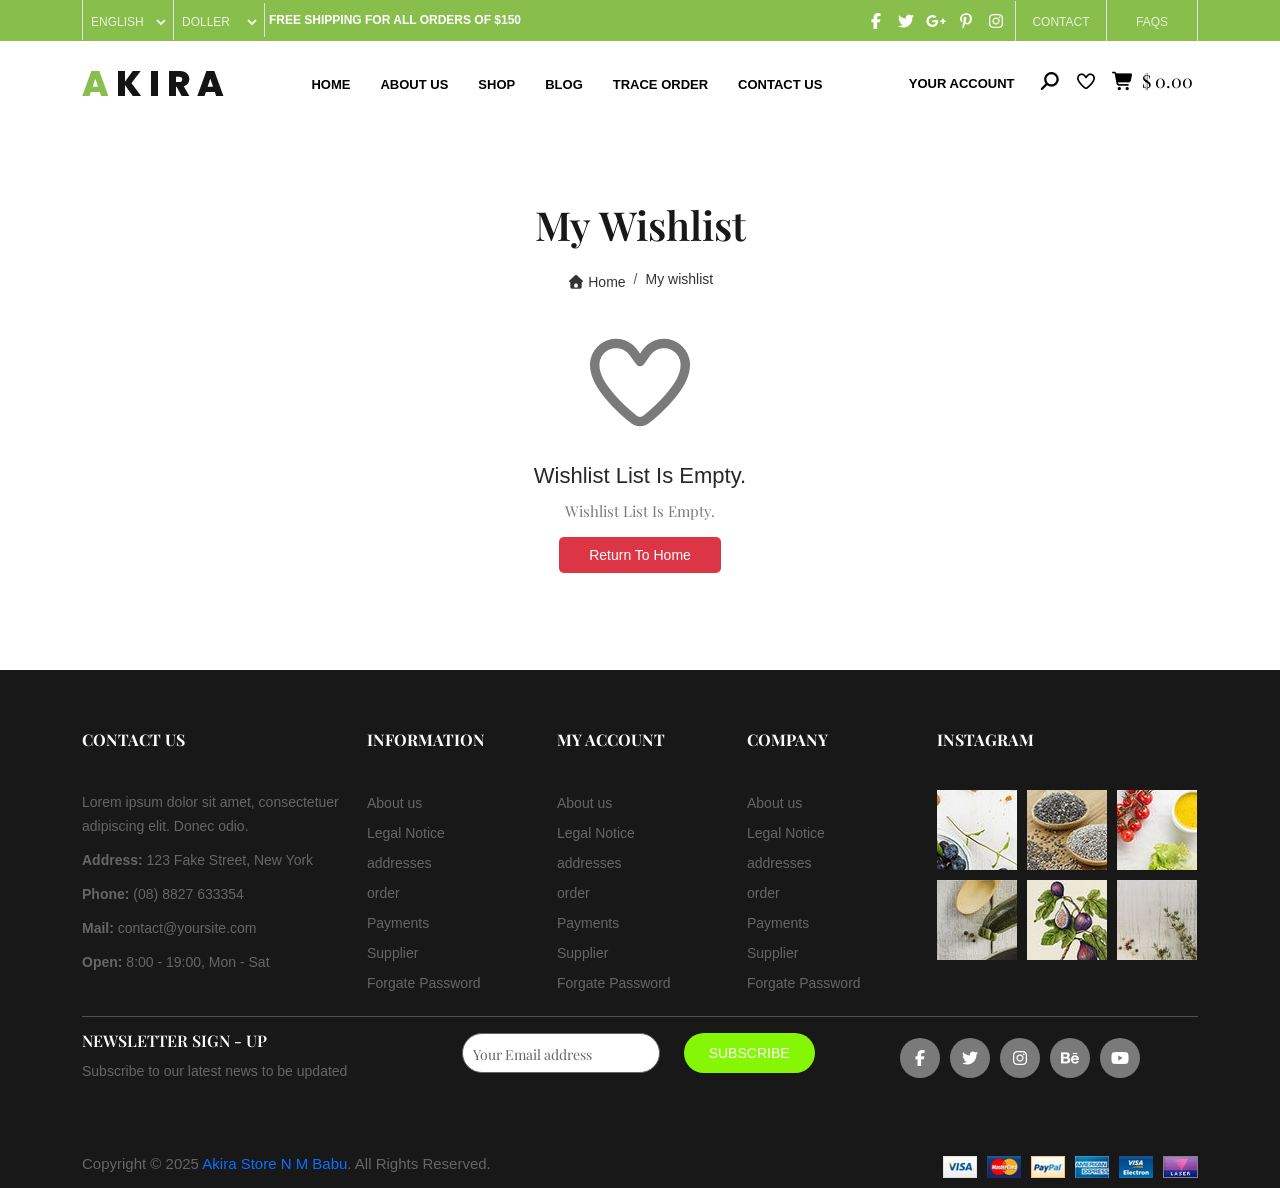
<file: wishlist.html>
<!DOCTYPE html>
<html lang="en">

<head>
    <meta charset="UTF-8">
    <meta name="viewport" content="width=device-width, initial-scale=1.0">
    <meta http-equiv="X-UA-Compatible" content="IE=7">
    <meta name="description" content="eCommerce">
    <meta http-equiv="X-UA-Compatible" content="ie=edge">
    <meta name="keywords" content="eCommerce">
    <meta http-equiv="X-UA-Compatible" content="chrome-1">
    <title>AKIRA eCommerce | WishList</title>
    <!-- Fevicon link start  -->
    <link rel="icon" href="images/favicon.ico">
    <!-- Fevicon link end  -->

    <!-- Bootstrap link start  -->
    <link rel="stylesheet" href="css/bootstrap.min.css">
    <!-- Bootstrap link end  -->

    <!-- Boostrap data table  -->
    <link href="https://cdn.datatables.net/v/dt/dt-2.3.5/datatables.min.css" rel="stylesheet"
        integrity="sha384-Lv8lYSJkh1Hc5kB9lk2YbbGdchMRCuAcwUOYWZ3Q/YIfKNVW+6W+V57wxKNv1D8l" crossorigin="anonymous">


    <!-- Animate css link start  -->
    <link rel="stylesheet" href="css/animate.min.css">
    <!-- Animate css link end  -->

    <!-- Owl carousel link start  -->
    <link rel="stylesheet" href="css/owl.carousel.min.css">
    <link rel="stylesheet" href="css/owl.theme.default.min.css">
    <!-- Owl carousel link end  -->

    <!-- AOS link start  -->
    <link rel="stylesheet" href="css/aos.css">
    <!-- AOS link end  -->

    <!-- Vanobox css link start  -->
    <link rel="stylesheet" href="css/venobox.min.css">
    <!-- Vanobox css link end  -->

    <!-- Font-Awesome link start  -->
    <link rel="stylesheet" href="css/all.min.css">
    <!-- Font-Awesome link end  -->

    <!-- Main css link start  -->
    <link rel="stylesheet" href="css/style.css">
    <!-- Main css link end  -->

    <!-- Responsive link start  -->
    <link rel="stylesheet" href="css/responsive.css">
    <!-- Responsive link end  -->

</head>

<body>

    <!-- Wrapper start  -->
    <div class="wrapper" id="wrapper"></div>
    <!-- Wrapper end  -->

    <!-- Header start  -->
    <header class="header d-none d-lg-block">
        <div class="container">
            <div class="row">
                <div class="col-lg-6">
                    <div class="leftHeader d-flex align-items-center">
                        <div class="col-2 border-start py-2 px-1">
                            <select name="" id="" class="">
                                <option value="">English</option>
                                <option value="">Chine</option>
                                <option value="">Spanish</option>
                            </select>
                        </div>
                        <div class="col-2 border-start py-2 px-1">
                            <select name="" id="">
                                <option value="">Doller</option>
                                <option value="">Euro</option>
                            </select>
                        </div>
                        <div class="col-8 border-start py-2 px-1">
                            <p>FREE SHIPPING FOR ALL ORDERS OF $150</p>
                        </div>
                    </div>
                </div>
                <div class="col-lg-6">
                    <div class="leftHeader rightHeader d-flex align-items-center flex-row-reverse">
                        <div class="col-2 border-end py-2 px-1 text-center">
                            <a href="faq.html">FAQS</a>
                        </div>
                        <div class="col-2 border-end py-2 px-1 text-center">
                            <a href="contact-us.html">Contact</a>
                        </div>
                        <div class="col-8 border-end py-2 px-1">
                            <ul class="d-flex justify-content-end align-items-center">
                                <li><a href=""><i class="fab fa-facebook-f"></i></a></li>
                                <li><a href=""><i class="fab fa-twitter"></i></a></li>
                                <li><a href=""><i class="fab fa-google-plus-g"></i></a></li>
                                <li><a href=""><i class="fab fa-pinterest-p"></i></a></li>
                                <li><a href=""><i class="fab fa-instagram"></i></a></li>
                            </ul>
                        </div>
                    </div>
                </div>
            </div>
        </div>
    </header>
    <!-- Header end  -->

    <!-- Nav bar start  -->
    <nav class="navbar navbar-expand-lg navbar-light menu">
        <div class="container">
            <a class="navbar-brand" href="index.html">
                <img src="images/demo3-logo.png" alt="demo3-logo" title="Site Logo" class="img-fluid">
            </a>
            <button class="navbar-toggler" type="button" data-bs-toggle="collapse"
                data-bs-target="#navbarSupportedContent" aria-controls="navbarSupportedContent" aria-expanded="false"
                aria-label="Toggle navigation">
                <span class="navbar-toggler-icon"></span>
            </button>
            <div class="collapse navbar-collapse" id="navbarSupportedContent">
                <ul class="navbar-nav m-auto mb-2 mb-lg-0">
                    <li class="nav-item">
                        <a class="nav-link " aria-current="page" href="index.html">Home</a>
                    </li>
                    <li class="nav-item">
                        <a class="nav-link " href="about-us.html">About us</a>
                    </li>
                    <li class="nav-item">
                        <a class="nav-link " href="about-us.html">Shop</a>
                    </li>
                    <li class="nav-item">
                        <a class="nav-link " href="blog.html">Blog</a>
                    </li>
                    <li class="nav-item">
                        <a class="nav-link" href="order-trace.html">Trace Order</a>
                    </li>
                    <li class="nav-item">
                        <a class="nav-link " href="contact-us.html">Contact us</a>
                    </li>
                </ul>
                <div class="navBtnPart">
                    <a href="" class="accBtn" data-bs-toggle="offcanvas" data-bs-target="#offcanvasRight"
                        aria-controls="offcanvasRight">Your account</a>
                    <a href="" data-bs-toggle="modal" data-bs-target="#exampleModal"><i
                            class="fas fa-magnifying-glass"></i></a>
                    <a href="wishlist.html"><i class="far fa-heart"></i></a>
                    <a href="" data-bs-toggle="offcanvas" data-bs-target="#offcanvasRightTwo"
                        aria-controls="offcanvasRight"><i class="fas fa-shopping-cart me-2"></i>$ 0.00</a>
                </div>
            </div>
        </div>
    </nav>
    <!-- Nav bar end  -->

    <!-- Main part start  -->
    <main>
        <!-- email part start  -->
        <section class="emailPart">
            <div class="container">
                <div class="row">
                    <div class="col-12">
                        <div class="emailSend">
                            <h4>My wishlist</h4>
                            <nav aria-label="breadcrumb" class="shopBread">
                                <ol class="breadcrumb d-flex justify-content-center">
                                    <li class="breadcrumb-item"><a href="index.html"><i class="fas fa-home"></i>
                                            Home</a></li>
                                    <li class="breadcrumb-item active" aria-current="page">My wishlist</li>
                                </ol>
                            </nav>
                        </div>
                    </div>
                    <div class="col-12">
                        <div class="wishList text-center p-4">
                            <i class="far fa-heart"></i>
                            <h5>Wishlist list is empty.</h5>
                            <p>Wishlist list is empty.</p>
                            <a href="index.html">Return To Home</a>
                        </div>
                    </div>
                </div>
            </div>
        </section>
        <!-- email part end  -->
    </main>
    <!-- Main part end  -->

    <!-- footer start  -->
    <footer class="">
        <!-- footer top start  -->
        <section class="ftTop dark">
            <div class="container">
                <div class="row">
                    <div class="col-lg-3 col-md-6">
                        <div class="ftAbout">
                            <h4 class="text-light">Contact Us</h4>
                            <p>Lorem ipsum dolor sit amet, consectetuer adipiscing elit. Donec odio.</p>
                            <p><b>Address:</b> 123 Fake Street, New York</p>
                            <p><b>Phone:</b> (08) 8827 633354</p>
                            <p><b>Mail:</b> contact@yoursite.com</p>
                            <p><b>Open:</b> 8:00 - 19:00, Mon - Sat</p>
                        </div>
                    </div>
                    <div class="col-lg-2 col-md-6">
                        <div class="ftAbout ftInfo">
                            <h4 class="text-light">Information</h4>
                            <ul>
                                <li><a href="about-us.html">About us</a></li>
                                <li><a href="">Legal Notice</a></li>
                                <li><a href="">addresses</a></li>
                                <li><a href="order-trace.html">order</a></li>
                                <li><a href="">Payments</a></li>
                                <li><a href="">Supplier</a></li>
                                <li><a href="">Forgate Password</a></li>
                            </ul>
                        </div>
                    </div>
                    <div class="col-lg-2 col-md-6">
                        <div class="ftAbout ftInfo">
                            <h4 class="text-light">My Account</h4>
                            <ul>
                                <li><a href="about-us.html">About us</a></li>
                                <li><a href="">Legal Notice</a></li>
                                <li><a href="">addresses</a></li>
                                <li><a href="order-trace.html">order</a></li>
                                <li><a href="">Payments</a></li>
                                <li><a href="">Supplier</a></li>
                                <li><a href="">Forgate Password</a></li>
                            </ul>
                        </div>
                    </div>
                    <div class="col-lg-2 col-md-6">
                        <div class="ftAbout ftInfo">
                            <h4 class="text-light">Company</h4>
                            <ul>
                                <li><a href="about-us.html">About us</a></li>
                                <li><a href="">Legal Notice</a></li>
                                <li><a href="">addresses</a></li>
                                <li><a href="order-trace.html">order</a></li>
                                <li><a href="">Payments</a></li>
                                <li><a href="">Supplier</a></li>
                                <li><a href="">Forgate Password</a></li>
                            </ul>
                        </div>
                    </div>
                    <div class="col-lg-3 col-md-6">
                        <div class="ftAbout">
                            <h4 class="text-light">Instagram</h4>
                            <ol>
                                <li><a href=""><img src="images/demo3-in1.jpg" alt="" class="img-fluid"></a></li>
                                <li><a href=""><img src="images/demo3-in2.jpg" alt="" class="img-fluid"></a></li>
                                <li><a href=""><img src="images/demo3-in3.jpg" alt="" class="img-fluid"></a></li>
                                <li><a href=""><img src="images/demo3-in4.jpg" alt="" class="img-fluid"></a></li>
                                <li><a href=""><img src="images/demo3-in5.jpg" alt="" class="img-fluid"></a></li>
                                <li><a href=""><img src="images/demo3-in6.jpg" alt="" class="img-fluid"></a></li>
                            </ol>
                        </div>
                    </div>
                </div>
                <hr>
                <div class="row">
                    <div class="col-lg-4 col-md-6">
                        <div class="newsletter">
                            <h4 class="text-light">Newsletter sign - up</h4>
                            <p>Subscribe to our latest news to be updated</p>
                        </div>
                    </div>
                    <div class="col-lg-4 col-md-6">
                        <div class="searchNews">
                            <div class="row">
                                <div class="col-sm-7">
                                    <input type="email" placeholder="Your Email address">
                                </div>
                                <div class="col-sm-5">
                                    <button type="submit">Subscribe</button>
                                </div>
                            </div>
                        </div>
                    </div>

                    <div class="col-lg-4 col-md-6">
                        <div class="sicon d-flex justify-content-center">
                            <a href=""><i class="fab fa-facebook-f"></i></a>
                            <a href=""><i class="fab fa-twitter"></i></a>
                            <a href=""><i class="fab fa-instagram"></i></a>
                            <a href=""><i class="fab fa-behance"></i></a>
                            <a href=""><i class="fab fa-youtube"></i></a>
                        </div>
                    </div>
                </div>
            </div>
        </section>
        <!-- footer top end  -->

        <!-- copy right part start  -->
        <section class="copyPart dark">
            <div class="container">
                <div class="row">
                    <div class="col-lg-6">
                        <div class="copyP">
                            <p>Copyright &copy; 2025 <a href="">Akira Store N M Babu</a>. All Rights Reserved.</p>
                        </div>
                    </div>
                    <div class="col-lg-6">
                        <div class="visaCard text-end">
                            <a href=""><img src="images/demo3-payment.png" alt="" class="img-fluid"></a>
                        </div>
                    </div>
                </div>
            </div>
        </section>
        <!-- copy right part end  -->
    </footer>
    <!-- footer end  -->

    <!-- footer fixed btn start  -->
    <div class="fixedBtn">
        <a href="#wrapper" class="fxBtn" id="fxButton"><i class="fas fa-angle-up"></i></a>
    </div>
    <!-- footer fixed btn end  -->



    <!-- Offcanvus start for Your Account  -->
    <div class="offcanvas offcanvas-end" tabindex="-1" id="offcanvasRight" aria-labelledby="offcanvasRightLabel">
        <div class="offcanvas-header border-bottom">
            <h5 class="offcanvas-title signIn" id="offcanvasRightLabel">Sign In</h5>
            <button type="button" class="btn-close" data-bs-dismiss="offcanvas" aria-label="Close"></button>
        </div>
        <div class="offcanvas-body signBody">
            <form action="">
                <div class="form-group mb-4">
                    <label for="">Email <span class="text-danger">*</span></label>
                    <input type="text" class="form-control">
                </div>
                <div class="form-group mb-4">
                    <label for="">Password <span class="text-danger">*</span></label>
                    <input type="password" class="form-control">
                </div>
                <button type="submit" class="signBtn">Sign In</button>
            </form>
            <div class="text-center">
                <a href="">Forgot Your Password ?</a>
                <p>No Account ? <a href="">Create One Here</a></p>
                <span>Or Sign in with :</span>
                <ul class="row">
                    <li class="col-md-6"><a href="" class="bg-primary"><i class="fab fa-facebook-f"></i> Facebook</a>
                    </li>
                    <li class="col-md-6"><a href="" class="bg-secondary"><i class="fab fa-twitter"></i> Twitter</a></li>
                    <li class="col-md-6"><a href="" class="bg-info"><i class="fab fa-instagram"></i> Instragram</a></li>
                    <li class="col-md-6"><a href="" class="bg-warning"><i class="fab fa-linkedin"></i>LinkedIn</a></li>
                    <li class="col-md-6"><a href="" class=""><i class="fab fa-pinterest"></i> Pinterest</a></li>
                    <li class="col-md-6"><a href="" class="bg-danger"><i class="fab fa-youtube"></i>YouTube</a></li>
                </ul>
            </div>
        </div>
    </div>
    <!-- Offcanvus end for Your Account  -->

    <!-- Offcanvus start for Shopping cart  -->
    <div class="offcanvas offcanvas-end" tabindex="-1" id="offcanvasRightTwo" aria-labelledby="offcanvasRightLabelTwo">
        <div class="offcanvas-header cartPart border-bottom">
            <h5 class="offcanvas-title cartTitle" id="offcanvasRightLabelTwo">Your cart</h5>
            <button type="button" class="btn-close" data-bs-dismiss="offcanvas" aria-label="Close"></button>
        </div>
        <div class="offcanvas-body">
            <p>There are no more items in your cart</p>
        </div>
    </div>
    <!-- Offcanvus end for Shopping cart  -->

    <!-- Modal start for Search button  -->
    <div class="modal fade" id="exampleModal" tabindex="-1" aria-labelledby="exampleModalLabel" aria-hidden="true">
        <div class="modal-dialog">
            <div class="modal-content">
                <div class="modal-header serchModalHeader">
                    <div>
                        <h1 class="modal-title fs-5" id="exampleModalLabel">Search For Product</h1>
                        <p>Start typing to see products you are looking for.</p>
                    </div>
                    <button type="button" class="btn-close" data-bs-dismiss="modal" aria-label="Close"></button>
                </div>
                <div class="modal-body">
                    <div class="position-relative serchBar">
                        <input type="search" placeholder="Enter Your Keyword..">
                        <button type="submit"><i class="fas fa-magnifying-glass"></i></button>
                    </div>
                </div>
                <div class="modal-footer mt-5 ">
                    <button type="button" class="btn btn-secondary d-none" data-bs-dismiss="modal">Close</button>
                    <button type="button" class="btn btn-primary d-none">Save changes</button>
                </div>
            </div>
        </div>
    </div>
    <!-- Modal end for Search button  -->

    <!-- Jquery link start  -->
    <script src="js/jquery-3.7.1.min.js"></script>
    <!-- Jquery link end  -->

    <!-- Bootstrap js link start  -->
    <script src="js/bootstrap.bundle.min.js"></script>
    <!-- Bootstrap js link end  -->

    <!-- Owl carousel js link start  -->
    <script src="js/owl.carousel.min.js"></script>
    <!-- Owl carousel js link end  -->

    <!-- Boostrap data table  -->
    <script src="https://cdn.datatables.net/v/dt/dt-2.3.5/datatables.min.js"
        integrity="sha384-qH0inyYSCOpaLgM/WSarLVnq0ULwworkGFzUI+E6bpx0DUCIsJePT0TRDnLnkcU1"
        crossorigin="anonymous"></script>


    <!-- AOS js link start  -->
    <script src="js/aos.js"></script>
    <!-- AOS js link end  -->

    <!-- Vanobox js link start  -->
    <script src="js/venobox.min.js"></script>
    <!-- Vanobox js link end  -->

    <!-- Counter js start  -->
    <script src="js/counterup.js"></script>
    <!-- Counter js end  -->

    <!-- Wow js start  -->
    <script src="js/wow.min.js"></script>
    <script>
        new WOW().Init();
    </script>
    <!-- Wow js end  -->

    <!-- Main js start  -->
    <script src="js/custom.js"></script>
    <!-- Main js end  -->
</body>

</html>
</file>
<file: css/style.css>
@import url("https://fonts.googleapis.com/css2?family=Playfair+Display:ital,wght@0,400..900;1,400..900&family=Roboto+Condensed:ital,wght@0,100..900;1,100..900&display=swap");

* {
  padding: 0;
  margin: 0;
  outline: 0;
  box-sizing: border-box;
}

img {
  vertical-align: middle;
}

a {
  text-decoration: none;
  cursor: pointer;
}
ol,
ul {
  list-style-type: none;
}

h1,
h2,
h3,
h4,
h5,
h6,
p,
span,
div,
section,
header,
footer,
ul,
li,
ol,
main,
aside,
input,
textarea,
select,
table,
th,
tr,
td,
thead,
tbody,
a,
button {
  margin: 0;
  padding: 0;
}

input,
textarea,
select {
  width: 100%;
  border: none;
  outline: none;
  background: none;
}

span {
  display: inline-block;
}

html {
  scroll-behavior: smooth;
}

body {
  overflow-x: hidden;
  font-family: "Roboto Condensed", sans-serif;
  font-family: "Playfair Display", serif;
}

.cmnBtn {
  display: inline-block;
  padding: 10px 30px;
  border-radius: 40px;
  background: #88be4c;
  color: #fff;
  font-size: 14px;
  line-height: 14px;
  font-weight: 600;
  font-family: "Arial";
  transition: all linear 0.3s;
  cursor: pointer;
  text-transform: uppercase;
}

.cmnBtn:hover {
  background: #85f704;
}

/* header start  */
.header {
  background: #88be4c;
}

.leftHeader select {
  color: #fffc;
  font-size: 12px;
  line-height: 22px;
  text-transform: uppercase;
  font-weight: 400;
  font-family: Arial, Helvetica, Arial, "sans-serif";
}

.leftHeader p {
  font-size: 12px;
  line-height: 18px;
  color: #fff;
  text-transform: uppercase;
  font-weight: 600;
  font-family: Arial, Helvetica, Arial, "sans-serif";
}

.rightHeader a {
  display: inline-block;
  color: #fffc;
  font-size: 12px;
  line-height: 22px;
  text-transform: uppercase;
  font-weight: 400;
  transition: all linear 0.3s;
  font-family: Arial, Helvetica, Arial, "sans-serif";
}

.rightHeader a:hover {
  color: rgba(255, 255, 255, 0.671);
}

.rightHeader ul li a {
  font-size: 16px;
  line-height: 16px;
  color: #fff;
  display: inline-block;
  margin: 0 5px;
  transition: all linear 0.3s;
}

.rightHeader ul li a i {
  line-height: 16px;
}

.rightHeader ul li a:hover {
  color: #ffffffaf;
}
.menu {
  padding: 20px 0px;
}
.menu .navbar-nav .nav-item .nav-link {
  font-size: 13px;
  line-height: 20px;
  font-weight: 700;
  text-transform: uppercase;
  color: #000;
  padding: 0px 15px;
  transition: all linear 0.3s;
  cursor: pointer;
  font-family: Arial, Helvetica, sans-serif;
}
.menu .navbar-nav .nav-item .nav-link:focus,
.menu .navbar-nav .nav-item .nav-link.active,
.menu .navbar-nav .nav-item .nav-link:hover {
  color: #88be4c;
}

.menu .navBtnPart a.accBtn {
  display: inline-block;
  font-size: 13px;
  line-height: 20px;
  font-weight: 700;
  text-transform: uppercase;
  color: #000;
  padding: 0px 15px;
  transition: all linear 0.3s;
  cursor: pointer;
  font-family: Arial, Helvetica, sans-serif;
}

.menu .navBtnPart a.accBtn:hover {
  color: #88be4c;
}

.menu .navBtnPart a {
  display: inline-block;
  padding: 0 5px;
  color: #000;
  font-size: 18px;
  font-weight: 400;
  transition: all linear 0.4s;
}

.menu .navBtnPart a:hover {
  color: #88be4c;
}

.menu .navBtnPart a .fa-magnifying-glass {
  transform: rotate(90deg);
}
/* header end  */

/* bannerSlider start  */
.bannerSlider {
  padding: 10px 40px;
  background: #fff;
}

.bannerSliderPart .carousel-indicators {
  position: absolute;
  right: 0;
  bottom: 0;
  left: 0;
  z-index: 2;
  display: flex;
  justify-content: center;
  padding: 0;
  margin: 15px auto;
}

.bannerSliderPart .carousel-indicators [data-bs-target] {
  width: 10px;
  height: 10px;
  padding: 0;
  margin-right: 3px;
  margin-left: 3px;
  text-indent: -999px;
  cursor: pointer;
  border-radius: 50%;
  background: #c8c4c7;
  border: none;
}
.bannerSliderPart .carousel-indicators button.active {
  background: #000;
}
.bannerSliderPart .carousel-caption {
  padding: 20px;
  position: absolute;
  top: 50%;
  right: 0;
  transform: translateY(-50%);
}
.bannerSliderPart .carousel-caption h2 {
  font-size: 50px;
  line-height: 16px;
  color: #181818;
  font-weight: 700;
  font-family: "Playfair Display", serif;
  text-transform: capitalize;
  margin-bottom: 20px;
}

.bannerSliderPart .carousel-caption h5 {
  font-size: 36px;
  line-height: 66px;
  font-weight: 600;
  font-family: "Playfair Display", serif;
  text-transform: capitalize;
  margin-bottom: 20px;
  color: #666;
}

.sliderRightImg {
  transition: all linear 0.4s;
}

.sliderRightImg a img {
  transition: all linear 0.4s;
}

.sliderRightImg:hover {
  transform: translateY(-5px);
  animation: upDown 1s ease-in-out infinite;
}

@keyframes upDown {
  0% {
    transform: translateY(-5px);
  }
  50% {
    transform: translateY(-10px);
  }
  100% {
    transform: translateY(-5px);
  }
}

/* bannerSlider end  */

/* productPart start  */
.productPart {
  padding: 50px 0px;
  background: #fff;
}

.productHead {
  background: url(../images/demo3-bg_title.png);
  background-position: center;
  background-size: contain;
  background-repeat: no-repeat;
}

.productHead h5 {
  font-size: 14px;
  line-height: 22px;
  font-weight: 700;
  text-transform: capitalize;
  font-family: "Playfair Display", serif;
  color: #181818;
  font-style: italic;
  margin-bottom: 10px;
}

.productHead h3 {
  font-size: 36px;
  line-height: 40px;
  font-weight: 700;
  font-family: "Playfair Display", serif;
  color: #181818;
  text-transform: capitalize;
}
.productPart .nav .nav-item .nav-link.active,
.productPart .nav .nav-item .nav-link:focus,
.productPart .nav .nav-item .nav-link:hover {
  border: none;
  box-shadow: none;
}

.productPart .nav .nav-item .nav-link {
  display: inline-block;
  margin: 5px 20px;
  border: none;
  color: #222222b9;
  padding: 0;
  font-size: 16px;
  line-height: 22px;
  text-transform: capitalize;
  font-weight: 700;
  font-family: "Playfair Display", serif;
  position: relative;
  transition: all linear 0.4s;
  cursor: pointer;
}
.productPart .nav .nav-item .nav-link:focus,
.productPart .nav .nav-item .nav-link.active,
.productPart .nav .nav-item .nav-link:hover {
  color: #000;
}
.productPart .nav .nav-item .nav-link img {
  width: 26px;
  height: 30px;
  margin-bottom: 10px;
  opacity: 1;
}
.productPart .nav .nav-item .nav-link::before {
  content: "";
  position: absolute;
  left: 0;
  bottom: 0px;
  width: 100%;
  height: 2px;
  background: #88be4c;
  opacity: 0;
  display: block;
  transition: all linear 0.4s;
}
.productPart .nav .nav-item .nav-link:focus::before,
.productPart .nav .nav-item .nav-link.active::before,
.productPart .nav .nav-item .nav-link:hover::before {
  opacity: 1;
}

.prodItem {
  transition: all linear 0.4s;
}

.prodItem .prodImage {
  position: relative;
}

.prodBtnPart {
  position: absolute;
  bottom: 20px;
  left: 15%;
  background: #fff;
  transform: translateY(50px);
  visibility: hidden;
  transition: all linear 0.4s;
  overflow: hidden;
}

.prodBtnPart a {
  display: inline-block;
  padding: 7px;
  font-size: 20px;
  color: #181818;
}

.prodItem:hover .prodBtnPart {
  visibility: visible;
  transform: translateY(0);
}

.newBtn {
  position: absolute;
  top: 10px;
  left: 10px;
  width: 50px;
  height: 50px;
  border-radius: 50%;
  background: #88be4c;
  color: #fff;
  font-weight: 400;
  text-transform: uppercase;
  font-family: Arial, Helvetica, sans-serif;
  text-align: center;
  font-size: 12px;
  display: flex;
  justify-content: center;
  align-items: center;
}

.prodCont h4 {
  font-size: 14px;
  line-height: 20px;
  font-weight: 400;
  text-transform: capitalize;
  color: #666;
  transition: all linear 0.4s;
  font-family: "Playfair Display", serif;
  margin-bottom: 10px;
}

.prodCont h4:hover {
  color: #88be4c;
}

.prodCont h5 {
  font-size: 14px;
  line-height: 18px;
  color: #282828;
  text-transform: capitalize;
  font-weight: 400;
  font-family: Arial, Helvetica, sans-serif;
  margin-bottom: 10px;
}

.prodCont span i {
  color: #ddd;
}

.prodCont p {
  color: #dc3545;
  font-size: 16px;
  line-height: 21px;
  font-weight: 500;
  font-family: "Playfair Display", serif;
}

.productSlider .owl-nav .owl-prev {
  position: absolute;
  top: 50%;
  left: -50px;
  transform: translateY(-50%);
  transition: all linear 0.4s;
}

.productSlider .owl-nav .owl-next {
  position: absolute;
  top: 50%;
  right: -50px;
  transition: all linear 0.4s;
  transform: translateY(-50%);
}

/* productPart end  */

/* collectionPart start  */
.collectionPart {
  padding: 150px 0px;
  background: url(../images/demo3-bg1.png);
  background-repeat: no-repeat;
  background-size: cover;
  background-position: center;
}

.collectDetails h5 {
  color: #181818;
  font-size: 16px;
  line-height: 16px;
  font-weight: 700;
  font-family: "Playfair Display", serif;
  margin-bottom: 10px;
  text-transform: uppercase;
}

.collectDetails h3 {
  font-size: 40px;
  line-height: 40px;
  font-weight: 700;
  text-transform: capitalize;
  font-family: "Playfair Display", serif;
  margin-bottom: 10px;
}

.collectDetails p {
  color: #666;
  font-size: 14px;
  line-height: 20px;
  font-weight: 400;
  font-family: Arial, Helvetica, sans-serif;
  margin-bottom: 20px;
}

.collectDetails a {
  display: inline-block;
  padding: 10px 25px;
  border-radius: 40px;
  background: #88be4c;
  color: #fff;
  font-size: 15px;
  line-height: 15px;
  font-weight: 400;
  cursor: pointer;
  transition: all linear 0.4s;
  font-family: Arial, Helvetica, sans-serif;
  text-transform: capitalize;
}

.collectDetails a:hover {
  background: #85f704;
}
/* collectionPart end  */
/* arraiblePart start  */
.arraiblePart {
  padding: 50px 0px;
  background: #fff;
}

.arraiblehead h5 {
  font-size: 14px;
  line-height: 22px;
  font-weight: 700;
  text-transform: capitalize;
  font-family: "Playfair Display", serif;
  color: #181818;
  font-style: italic;
  margin-bottom: 10px;
}

.arraiblehead h3 {
  font-size: 36px;
  line-height: 40px;
  font-weight: 700;
  font-family: "Playfair Display", serif;
  color: #181818;
  text-transform: capitalize;
}
.arraivleSlider .owl-nav .owl-prev {
  position: absolute;
  top: 50%;
  left: -50px;
  transform: translateY(-50%);
  transition: all linear 0.4s;
}

.arraivleSlider .owl-nav .owl-next {
  position: absolute;
  top: 50%;
  right: -50px;
  transition: all linear 0.4s;
  transform: translateY(-50%);
}

.arraivleSlider .prodBtnPart {
  position: absolute;
  bottom: 20px;
  left: 15%;
  background: #fff;
  transform: translateY(50px);
  visibility: hidden;
  transition: all linear 0.4s;
  overflow: hidden;
}

.arraivleSlider .prodBtnPart a {
  display: inline-block;
  padding: 7px;
  font-size: 14px;
  color: #181818;
}

.arraivleSlider .prodItem:hover .prodBtnPart {
  visibility: visible;
  transform: translateY(0);
}

/* arraiblePart end  */

/* addPart start  */
.addPart {
  padding: 80px 0px;
  background: #fff;
}

.addImage {
  transition: all linear 0.4s;
}

.addImage a img {
  transition: all linear 0.4s;
}

.addImage:hover {
  transform: translateY(-5px);
  animation: upDown 1s ease-in-out infinite;
}

@keyframes upDown {
  0% {
    transform: translateY(-5px);
  }
  50% {
    transform: translateY(-10px);
  }
  100% {
    transform: translateY(-5px);
  }
}

/* addPart end  */

/* clientPart */
.clientPart {
  padding: 100px 0px;
  background: url(../images/demo3-bg_testi.jpg);
  background-position: center center;
  background-repeat: no-repeat;
  background-size: calc();
}

.clientHead h5 {
  font-size: 14px;
  line-height: 22px;
  font-weight: 700;
  text-transform: capitalize;
  font-family: "Playfair Display", serif;
  color: #181818;
  font-style: italic;
  margin-bottom: 10px;
}

.clientHead h3 {
  font-size: 36px;
  line-height: 40px;
  font-weight: 700;
  font-family: "Playfair Display", serif;
  color: #181818;
  text-transform: capitalize;
}
.clientItem p {
  font-size: 14px;
  padding: 0 20%;
  color: #666;
  line-height: 22px;
  font-family: Arial, Helvetica, sans-serif;
  margin-bottom: 15px;
}

.clientProf img {
  width: 60px !important;
  height: 60px !important;
  border-radius: 50%;
  margin: 0 auto;
}

.clientProf h5 {
  color: #181818;
  font-size: 14px;
  line-height: 21px;
  font-weight: 600;
  font-family: Arial, Helvetica, sans-serif;
  text-transform: capitalize;
}

.clientProf p {
  font-size: 12px;
  line-height: 12px;
  font-weight: 400;
  text-transform: capitalize;
  color: #666;
  font-family: Arial, Helvetica, sans-serif;
}
.clientSlider {
  transition: all linear 0.4s;
}
.clientSlider .owl-nav .owl-prev {
  position: absolute;
  top: 50%;
  left: -50px;
  opacity: 0;
  transform: translateY(-50%);
  transition: all linear 0.4s;
}

.clientSlider .owl-nav .owl-next {
  position: absolute;
  top: 50%;
  right: -50px;
  opacity: 0;
  transition: all linear 0.4s;
  transform: translateY(-50%);
}
.clientSlider:hover .owl-prev,
.clientSlider:hover .owl-next {
  opacity: 1;
}
/* clientPart end */

/* blogPart start */
.blogPart {
  padding: 80px 0px;
  background: #fff;
}

.blogHead h5 {
  font-size: 14px;
  line-height: 22px;
  font-weight: 700;
  text-transform: capitalize;
  font-family: "Playfair Display", serif;
  color: #181818;
  font-style: italic;
  margin-bottom: 10px;
}

.blogHead h3 {
  font-size: 36px;
  line-height: 40px;
  font-weight: 700;
  font-family: "Playfair Display", serif;
  color: #181818;
  text-transform: capitalize;
}

.blogItem {
  transition: all linear 0.4s;
}

.card-img {
  position: relative;
  overflow: hidden;
}

.blogItem .card-img img {
  transition: all linear 0.4s;
}

.blogItem:hover .card-img img {
  transform: scale(1.2);
}

.date {
  position: absolute;
  top: 10px;
  left: 10px;
  padding: 10px 20px;
  background: #fff;
}

.blogItem .card-body h4 a {
  display: inline-block;
  font-size: 16px;
  line-height: 18px;
  transition: all linear 0.4s;
  text-transform: uppercase;
  font-weight: 500;
  color: #666;
  margin-bottom: 10px;
}

.blogItem .card-body h4 a:hover {
  color: #88be4c;
}

.blogItem .card-body p {
  color: #7a7a7a;
  font-size: 14px;
  line-height: 21px;
  font-family: Arial, Helvetica, sans-serif;
  margin-bottom: 20px;
}

.blogItem .card-body a {
  display: inline-block;
  font-size: 16px;
  line-height: 18px;
  transition: all linear 0.4s;
  text-transform: uppercase;
  font-weight: 500;
  color: #666;
  margin-bottom: 10px;
}

.blogItem .card-body a:hover {
  color: #88be4c;
}

.blogSlider {
  transition: all linear 0.4s;
}
.blogSlider .owl-nav .owl-prev {
  position: absolute;
  top: 50%;
  left: -50px;
  opacity: 0;
  transform: translateY(-50%);
  transition: all linear 0.4s;
}

.blogSlider .owl-nav .owl-next {
  position: absolute;
  top: 50%;
  right: -50px;
  opacity: 0;
  transition: all linear 0.4s;
  transform: translateY(-50%);
}
.blogSlider:hover .owl-prev,
.blogSlider:hover .owl-next {
  opacity: 1;
}

/* blogPart end */

/* brandSlider start  */
.brandSlider {
  padding: 50px 0px;
  background: #fff;
}

.brandSlider {
  transition: all linear 0.4s;
}
.brandSlider .owl-nav .owl-prev {
  position: absolute;
  top: 50%;
  left: -50px;
  opacity: 0;
  transform: translateY(-50%);
  transition: all linear 0.4s;
}

.brandSlider .owl-nav .owl-next {
  position: absolute;
  top: 50%;
  right: -50px;
  opacity: 0;
  transition: all linear 0.4s;
  transform: translateY(-50%);
}
.brandSlider:hover .owl-prev,
.brandSlider:hover .owl-next {
  opacity: 1;
}

/* brandSlider end  */

/* footer start  */
.ftTop {
  background: #f4faf6;
  padding: 60px 0px;
}

.ftAbout h4 {
  color: #181818;
  font-size: 16px;
  line-height: 20px;
  font-weight: 700;
  text-transform: uppercase;
  font-family: "Playfair Display", serif;
  margin-bottom: 40px;
}

.ftAbout p {
  font-size: 14px;
  line-height: 24px;
  color: #666;
  font-weight: 400;
  font-family: Arial, Helvetica, sans-serif;
  margin-bottom: 10px;
}

.ftInfo ul li a {
  display: inline-block;
  font-size: 14px;
  line-height: 24px;
  color: #666;
  font-weight: 400;
  font-family: Arial, Helvetica, sans-serif;
  margin-bottom: 5px;
  transition: all linear 0.4s;
}

.ftInfo ul li a:hover {
  color: #88be4c;
}
.ftAbout ol {
  display: flex;
  flex-wrap: wrap;
  gap: 10px;
}
.ftAbout ol li a {
  display: inline-block;
}

.searchNews input {
  padding: 10px;
  border-radius: 30px;
  background: #fff;
  height: 40px;
  border: 1px solid #666;
}
.searchNews input::placeholder {
  font-size: 14px;
  color: #666;
}
.searchNews button {
  border: none;
  border-radius: 30px;
  height: 40px;
  padding: 10px 25px;
  background: #85f704;
  color: #fff;
  font-size: 14px;
  text-transform: uppercase;
  font-family: Arial, Helvetica, sans-serif;
  transition: all linear 0.4s;
}
.searchNews button:hover {
  background: #88be4c;
}

.newsletter h4 {
  font-size: 16px;
  line-height: 16px;
  text-transform: uppercase;
  font-weight: 600;
  font-family: "Playfair Display", serif;
  color: #181818;
  margin-bottom: 10px;
}

.newsletter p {
  font-size: 14px;
  line-height: 24px;
  color: #666;
  font-family: Arial, Helvetica, sans-serif;
}

.sicon a {
  display: inline-block;
  width: 40px;
  height: 40px;
  border-radius: 50%;
  text-align: center;
  color: #fff;
  background: #7a7a7a;
  margin: 5px;
  transition: all linear 0.4s;
}

.sicon a i {
  line-height: 40px;
}

.sicon a:hover {
  background: #88be4c;
  color: #fff;
}

.copyPart {
  padding: 10px 0px;
  background: #dbe1dd;
}

.copyP p {
  color: #666;
  font-size: 15px;
  font-family: Arial, Helvetica, sans-serif;
  font-weight: 400;
}
/* footer end  */

/* footer fix button  */
#fxButton {
  position: fixed;
  right: 30px;
  bottom: 50px;
  width: 40px;
  height: 40px;
  z-index: 9999;
  opacity: 0;
  visibility: hidden;
  border-radius: 50%;
  background: #85f704;
  color: #ffffffff;
  text-align: center;
  transition: all linear 0.4s;
}
#fxButton i {
  line-height: 40px;
}
#fxButton:hover {
  background: #88be4c;
  color: #fff;
}

#fxButton.active {
  opacity: 1;
  visibility: visible;
}

/* offcanvas for account start  */
.signIn {
  color: #88be4c;
  text-transform: uppercase;
  font-size: 16px;
  font-weight: 400;
}
.signBtn {
  width: 100%;
  height: 40px;
  background: #88be4c;
  color: #fff;
  font-size: 14px;
  text-transform: uppercase;
  border: none;
  border-radius: 5px;
  font-family: Arial, Helvetica, sans-serif;
}

.signBody a {
  text-align: center;
  display: flex;
  justify-content: center;
  color: #666;
  margin-top: 10px;
  font-size: 14px;
  text-transform: capitalize;
  font-weight: 400;
  font-family: Arial, Helvetica, sans-serif;
  margin-bottom: 10px;
}

.signBody p {
  color: #666;
  font-size: 14px;
  font-weight: 400;
  text-transform: uppercase;
  margin-bottom: 20px;
  font-family: Arial, Helvetica, sans-serif;
  text-align: center;
}

.signBody p a {
  display: inline-block;
  text-transform: uppercase;
  font-family: Arial, Helvetica, sans-serif;
  font-weight: 400;
  color: #88be4c;
}

.signBody span {
  font-size: 16px;
  color: #7a7a7a;
  font-weight: 500;
  text-transform: capitalize;
  text-align: center;
  display: inline-block;
  margin-bottom: 20px;
  font-family: Arial, Helvetica, sans-serif;
}

.signBody ul li a {
  display: flex;
  margin: 5px;
  color: #fff;
  font-weight: 500;
  background: #181818;
  width: 100%;
  height: 30px;
  align-items: center;
  text-transform: uppercase;
  font-size: 12px;
  cursor: pointer;
  transition: all linear 0.4s;
}

.signBody ul li a i {
  margin-right: 5px;
}

/* Search modal  */
.serchModalHeader .modal-title {
  font-size: 24px;
  line-height: 30px;
  font-weight: 700;
  font-family: "Playfair Display", sans-serif;
  color: #282828;
  margin-bottom: 10px;
}

.serchModalHeader p {
  color: #7a7a7a;
  font-size: 14px;
  text-transform: capitalize;
  font-weight: 400;
  font-family: Arial, Helvetica, sans-serif;
}
.serchBar input {
  border: 1px solid #c8c4c7;
  padding: 10px 30px 10px 10px;
  border-radius: 5px;
}
.serchBar button {
  position: absolute;
  right: 10px;
  top: 10px;
  background: transparent;
  border: none;
  color: #7a7a7a;
}

/* cartPart start  */
.cartPart .cartTitle {
  color: #88be4c;
  font-size: 16px;
  text-transform: uppercase;
  font-family: "Playfair Display", sans-serif;
  font-weight: 400;
}

/* about us page  */
.aboutImage img {
  min-height: 540px;
}

.aboutContent {
  padding: 100px;
  background: #2d25cf;
  transition: all linear 0.4s;
}

.aboutContent:hover {
  background: #eb4a4c;
}

.aboutContent h3 {
  font-family: "Roboto Condensed", sans-serif;
  font-size: 60px;
  line-height: 60px;
  font-weight: 600;
  text-transform: capitalize;
  color: #fff;
  margin-bottom: 40px;
}

.aboutContent p {
  font-size: 19px;
  line-height: 34px;
  color: #ffffffc7;
  font-family: "Roboto Condensed", sans-serif;
}

.aboutService {
  padding: 100px 0px;
  background: #fff;
}

.aboutItemCont h4 {
  font-size: 25px;
  color: #333;
  line-height: 31px;
  font-weight: 900;
  font-family: "Roboto Condensed", sans-serif;
  text-transform: capitalize;
  margin-bottom: 20px;
}

.aboutItemCont p {
  font-size: 16px;
  line-height: 24px;
  color: #7a7a7a;
  font-family: "Roboto Condensed", sans-serif;
  font-weight: 400;
}

.customerThink {
  padding: 100px 0px;
  background: #dc3545;
}

.customerHead h3 {
  color: #000;
  font-size: 40px;
  line-height: 40px;
  font-weight: 600;
  font-family: "Roboto Condensed", sans-serif;
  text-transform: capitalize;
  margin-bottom: 50px;
}

.customerProfile {
  display: flex;
  gap: 20px;
  justify-content: center;
  align-items: center;
}

.customerContent p {
  margin-bottom: 20px;
  color: #000000b8;
  font-size: 17px;
  padding: 0 10%;
  line-height: 26px;
  font-family: "Roboto Condensed", sans-serif;
  font-weight: 400;
}

.customerProfile .cusImg img {
  width: 70px;
  border: 5px solid #fff;
  border-radius: 50%;
}

.cusDesg h5 {
  font-size: 22px;
  line-height: 33px;
  color: #000;
  font-weight: 400;
  font-family: "Roboto Condensed", sans-serif;
  text-transform: capitalize;
}

.cusDesg p {
  font-size: 14px;
  line-height: 14px;
  color: #000c;
  font-weight: 400;
  font-family: "Roboto Condensed", sans-serif;
}

/* shopBanner start  */
.shopBanner {
  padding: 60px 0px;
  background: #f9f9f9;
}

.shopHead h3 {
  color: #333;
  font-size: 44px;
  line-height: 53px;
  font-weight: 700;
  font-family: "Playfair Display", sans-serif;
  text-transform: capitalize;
  margin-bottom: 10px;
}
.shopBread .breadcrumb-item.active,
.shopBread .breadcrumb-item a {
  display: inline-block;
  color: #333;
  font-size: 14px;
  font-weight: 400;
  font-family: Arial, Helvetica, sans-serif;
}

.productShop {
  padding: 20px 0px 80px;
  background: #fff;
}

.filterPart button.one {
  border: none;
  background: transparent;
  color: #000;
  font-size: 18px;
  border-bottom: 1px solid #000;
  text-transform: capitalize;
  padding: 8px;
}

.filterPart a.three img,
.filterPart a.two img {
  opacity: 0.5;
  transition: all linear 0.4s;
}
.filterPart a.two img:hover,
.filterPart a.three img:hover,
.filterPart a.three img:focus,
.filterPart a.two img:focus {
  opacity: 1;
  transition: all linear 0.4s;
}

/* contactMap start  */
.contactMap iframe {
  width: 100%;
  height: 600px;
}

.emailPart {
  padding: 80px 0px;
  background: #fff;
}

.emailSend form {
  margin: 0 auto;
  width: 60%;
  background: #c8c4c7;
  padding: 50px;
  border-radius: 10px;
}

.emailSend h4 {
  color: #181818;
  text-align: center;
  font-size: 40px;
  text-transform: capitalize;
  font-weight: 600;
  font-family: "Playfair Display", sans-serif;
  margin-bottom: 20px;
}

.emailSend form input[type="checkbox"] {
  width: 20px;
  display: inline-block;
  margin-right: 10px;
}
.emailSend form button {
  border: none;
  padding: 10px 30px;
  display: inline-block;
  background: #2d25cf;
  color: #fff;
  font-size: 16px;
  text-transform: uppercase;
  font-weight: 400;
  cursor: pointer;
}

.dark {
  background: #181818 !important;
  color: #fff !important;
}

.wishList i {
  font-size: 100px;
  color: #7a7a7a;
  margin-bottom: 30px;
}

.wishList h5 {
  color: #282828;
  font-size: 22px;
  text-transform: capitalize;
  font-family: Arial, Helvetica, sans-serif;
  margin-bottom: 10px;
}

.wishList p {
  color: #7a7a7a;
  font-weight: 400;
  text-transform: capitalize;
  font-size: 15px;
  margin-bottom: 20px;
}

.wishList a {
  display: inline;
  padding: 10px 30px;
  background: #dc3545;
  color: #fff;
  font-size: 14px;
  font-weight: 400;
  border-radius: 5px;
  font-family: Arial, Helvetica, sans-serif;
}
</file>
<file: css/responsive.css>
/* // X-Small devices (portrait phones, less than 320px) */
@media (max-width: 320px) {
  .menu {
    padding: 10px 0px;
  }

  .menu .navbar-nav .nav-item .nav-link {
    display: block;
    background: #666;
    color: #fff;
    padding: 10px 0px;
    text-align: center;
    border-bottom: 1px solid #fff;
  }
  .navBtnPart {
    display: flex;
    background: #666;
    padding: 10px 0px;
  }
  .navBtnPart a,
  .navBtnPart a.accBtn {
    display: inline-block;
    font-size: 12px;
    color: #fff !important;
  }

  .bannerSlider {
    padding: 10px 15px;
  }
  .owl-nav {
    display: none;
  }
  .fixedBtn {
    display: none;
  }
}

/* // Small devices (landscape phones, 576px and up) */
@media (min-width: 320.1px) and (max-width: 576px) {
  .fixedBtn {
    display: none;
  }
  .menu {
    padding: 10px 0px;
  }

  .owl-nav {
    display: none;
  }

  .menu .navbar-nav .nav-item .nav-link {
    display: block;
    background: #666;
    color: #fff;
    padding: 10px 0px;
    text-align: center;
    border-bottom: 1px solid #fff;
  }
  .navBtnPart {
    display: flex;
    background: #666;
    padding: 10px 0px;
  }
  .navBtnPart a,
  .navBtnPart a.accBtn {
    display: inline-block;
    font-size: 12px;
    color: #fff !important;
  }

  .bannerSlider {
    padding: 10px 15px;
  }

  .copyPart .copyP {
    display: flex;
    justify-content: center;
  }

  .visaCard {
    display: flex;
    justify-content: center;
  }
}

/* // Medium devices (tablets, 768px and up) */
@media (min-width: 576.1px) and (max-width: 768px) {
  .fixedBtn {
    display: none;
  }
  .menu {
    padding: 10px 0px;
  }

  .owl-nav {
    display: none;
  }

  .menu .navbar-nav .nav-item .nav-link {
    display: block;
    background: #666;
    color: #fff;
    padding: 10px 0px;
    text-align: center;
    border-bottom: 1px solid #fff;
  }
  .navBtnPart {
    display: flex;
    background: #666;
    padding: 10px 0px;
  }
  .navBtnPart a,
  .navBtnPart a.accBtn {
    display: inline-block;
    font-size: 12px;
    color: #fff !important;
  }

  .bannerSlider {
    padding: 10px 15px;
  }

  .copyPart .copyP {
    display: flex;
    justify-content: center;
  }

  .visaCard {
    display: flex;
    justify-content: center;
  }
}

// Large devices (desktops, 992px and up)
@media (min-width: 992px) {
  ...;
}

// X-Large devices (large desktops, 1200px and up)
@media (min-width: 1200px) {
  ...;
}

// XX-Large devices (larger desktops, 1400px and up)
@media (min-width: 1400px) {
  ...;
}
</file>
